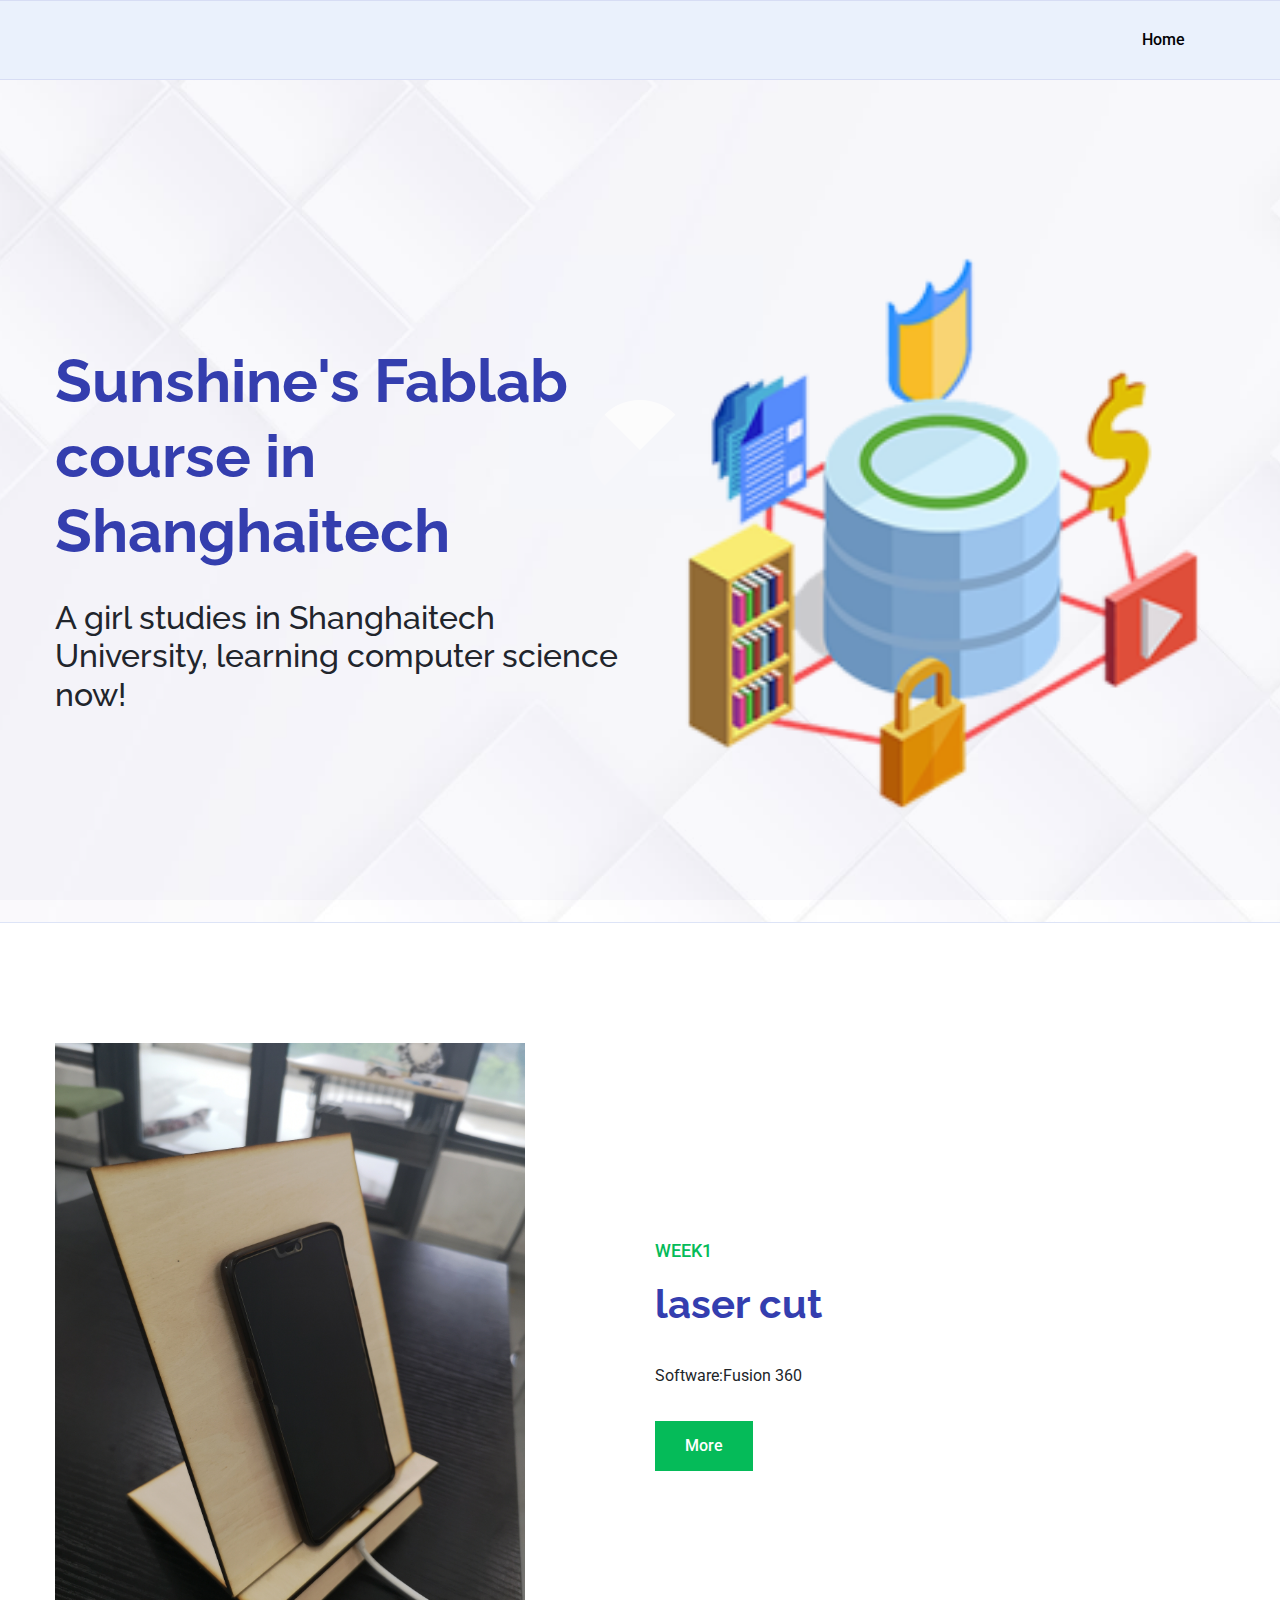
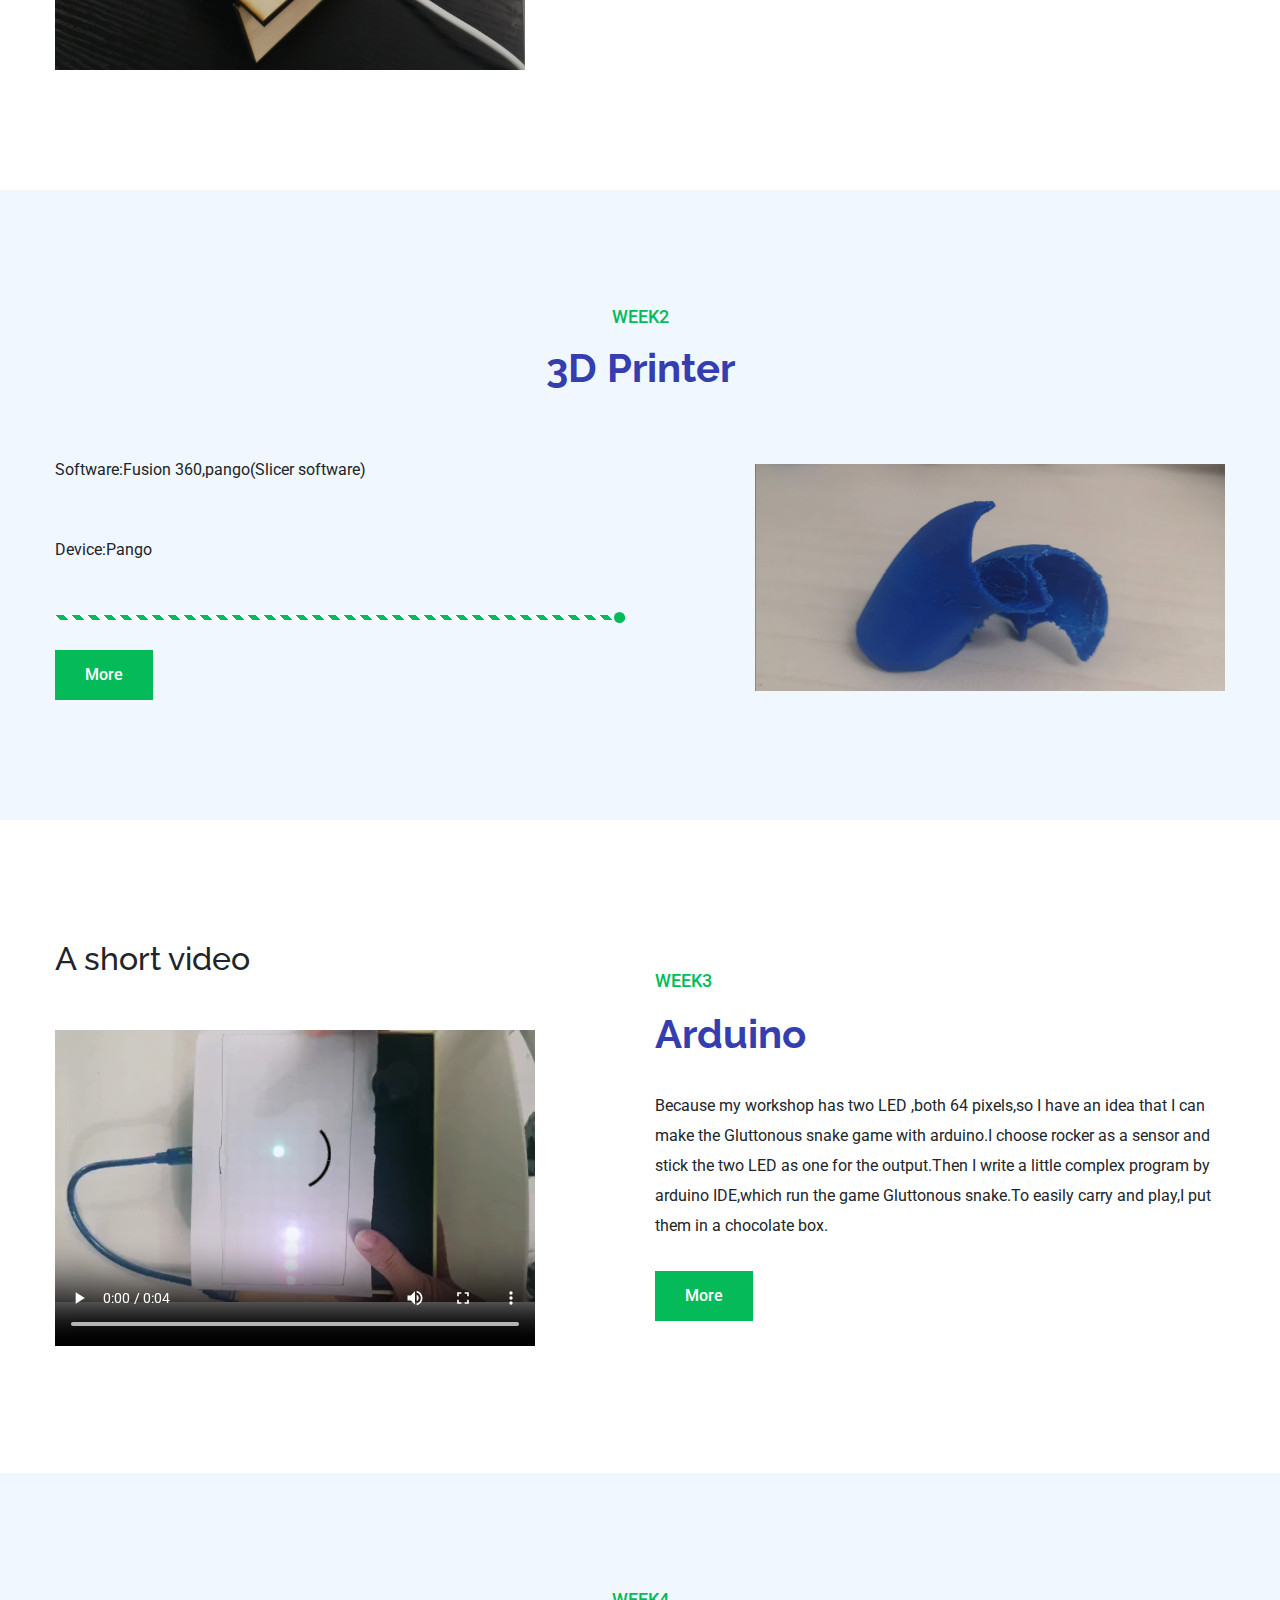
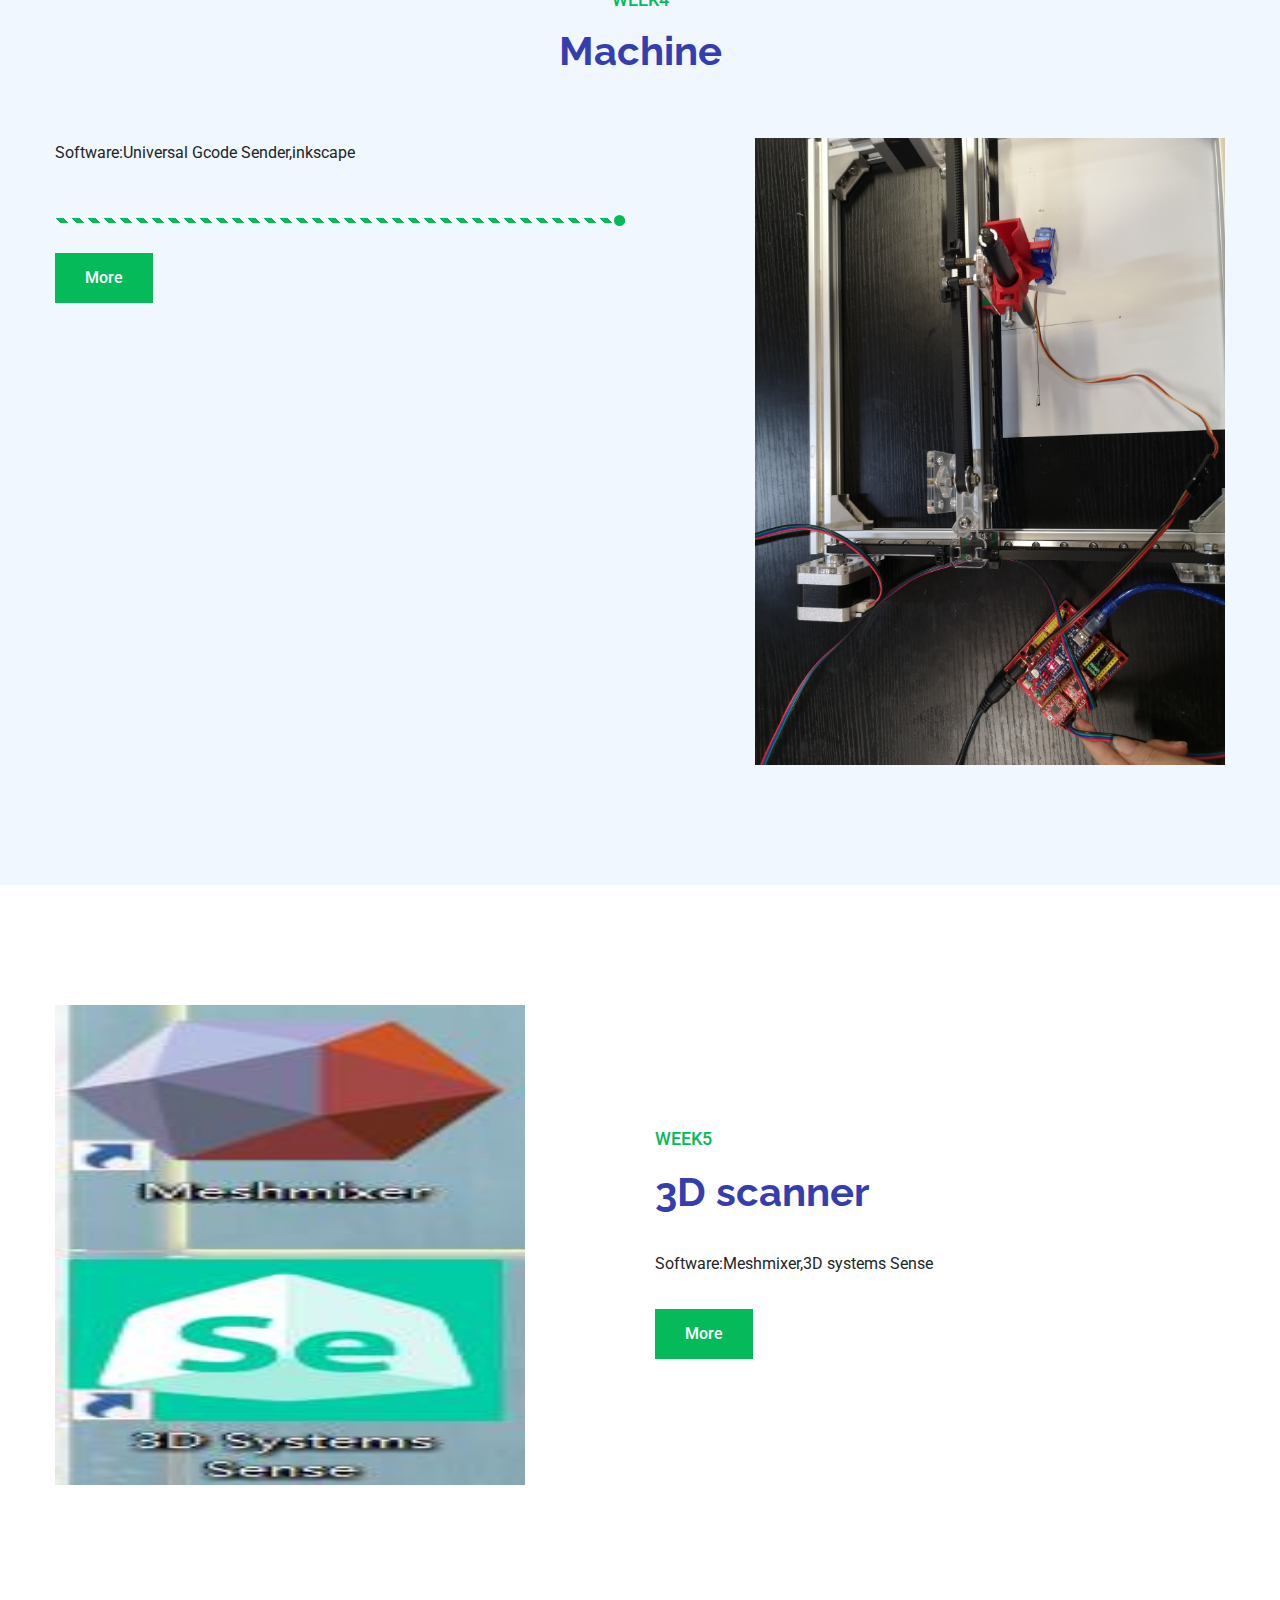
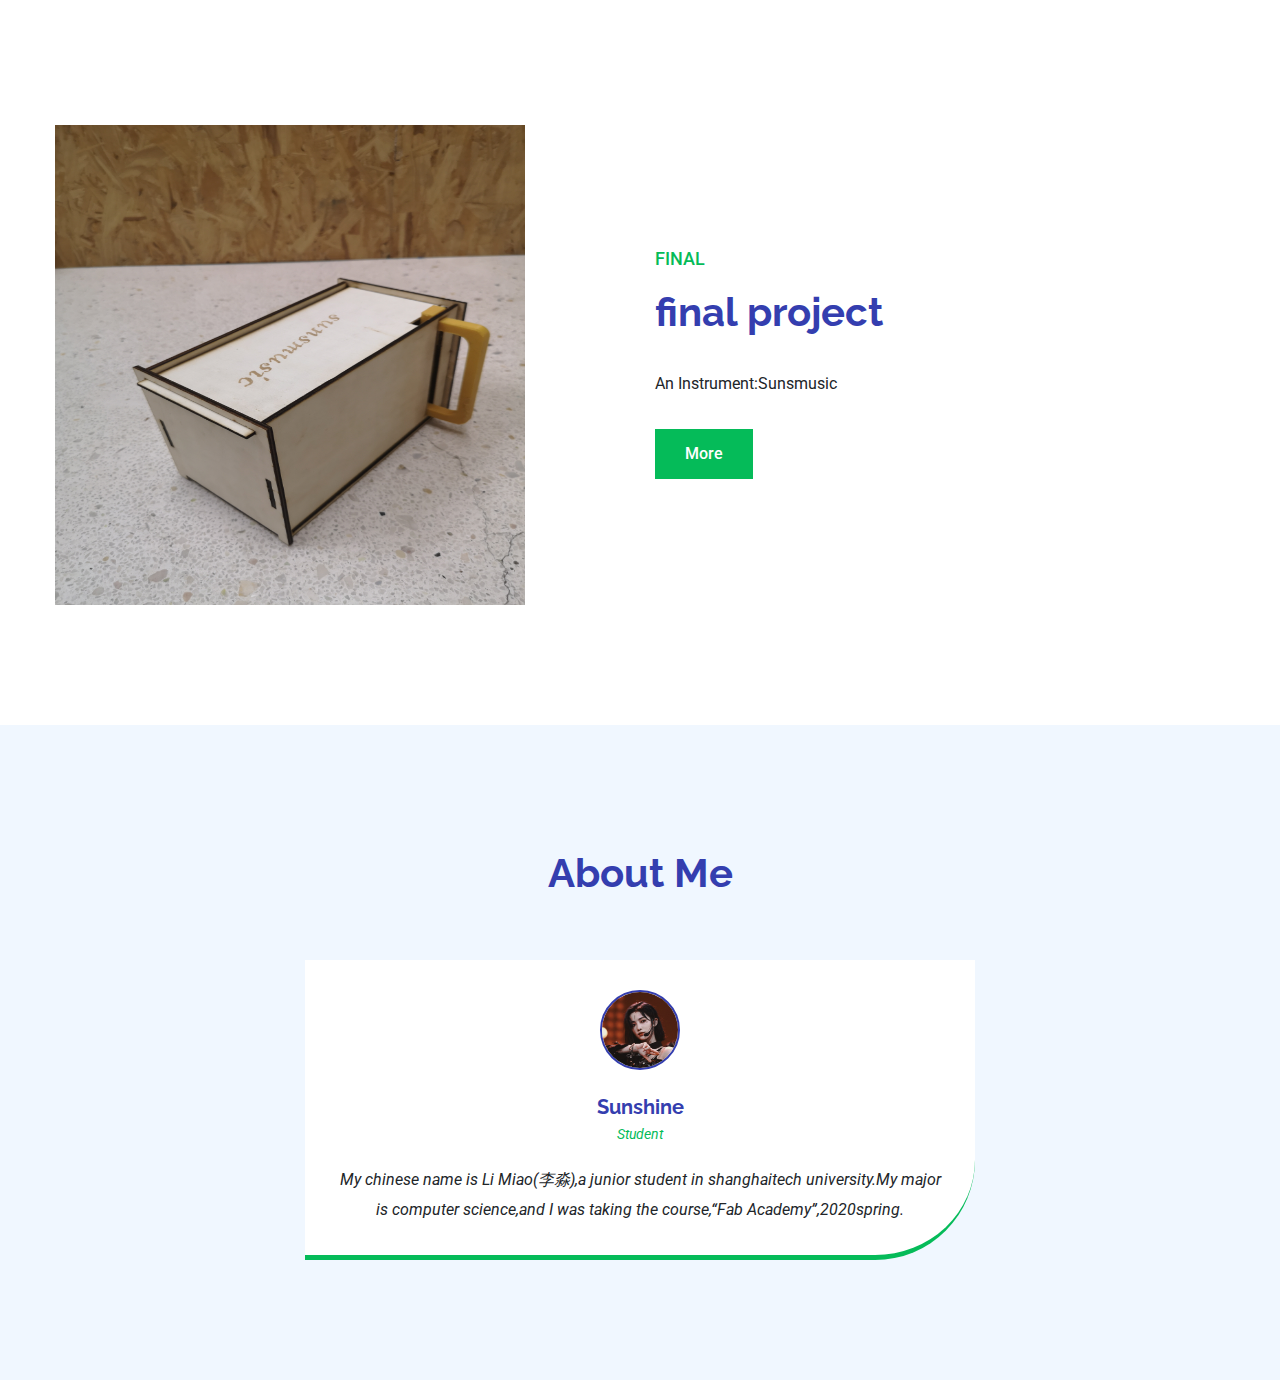
<file: doc/Website/index.html>
<!DOCTYPE html>
<html lang="en">
<head>
    <meta charset="UTF-8">
    <meta name="viewport" content="width=device-width, initial-scale=1.0">
    <meta http-equiv="X-UA-Compatible" content="ie=edge">
    <title>Personal Website</title>

    <!-- favicon -->
    <link rel="shortcut icon" href="ai.jpg" type="image/x-icon">
    <!-- fontawesome -->
    <link rel="stylesheet" href="assets/fontawesome/css/all.min.css">
    <!-- slick slider -->
    <link rel="stylesheet" href="assets/css/slick.css">
    <!-- bootstrap -->
    <link rel="stylesheet" href="assets/css/bootstrap.min.css">
    <!-- style for this template -->
    <link rel="stylesheet" href="assets/css/style.css">
    <!-- responsive style -->
    <link rel="stylesheet" href="assets/css/responsive.css">
</head>
<body>

    <!-- preloader begin-->
    <div class="preloader">
        <div class="loader">
            <hr><hr>
        </div>
    </div>
    <!-- preloader end -->

    <!-- scroll to top -->
    <div class="scroll-to-top">
    </div>
    <!-- scroll to top -->

    <!-- header begin -->
    <div class="header">
        <!-- <div class="top-header">
            <div class="container">
                <div class="row">
                    <div class="col-xl-9 col-lg-9">
                        <div class="top-left">
                            <ul>
                                <li><a href="#"><i class="fas fa-envelope"></i>example@info.com</a></li>
                                <li><a href="#"><i class="fas fa-phone"></i>+880 1234 567890</a></li>
                            </ul>
                        </div>
                    </div>
                    <div class="col-xl-3 col-lg-3">
                        <div class="top-right">
                            <a href="#"><i class="fab fa-facebook-f"></i></a>
                            <a href="#"><i class="fab fa-twitter"></i></a>
                            <a href="#"><i class="fab fa-instagram"></i></a>
                            <a href="#"><i class="fab fa-pinterest-p"></i></a>
                        </div>
                    </div>
                </div>
            </div>
        </div> -->
        <div class="bottom-header">
            <div class="container">
                <div class="row">
                    <div class="col-xl-3 col-lg-2 d-xl-flex d-lg-flex d-block align-items-center">
                        <div class="row">
                            <div class="col-xl-12 col-lg-12 col-7 d-xl-block d-lg-block d-flex align-items-center">
                                <!-- <div class="logo">
                                    <a href="#"><img src="assets/images/logo.png" alt="LOGO"></a>
                                </div> -->
                            </div>
                            <!-- <div class="d-xl-none d-lg-none d-block col-5">
                                <button class="navbar-toggler" type="button" data-toggle="collapse" data-target="#navbarSupportedContent" aria-controls="navbarSupportedContent" aria-expanded="false" aria-label="Toggle navigation">
                                    <i class="fas fa-bars"></i>
                                </button>
                            </div> -->
                        </div>
                    </div>
                    <div class="col-xl-9 col-lg-10">
                        <nav class="navbar navbar-expand-lg navbar-light">
                            <div class="collapse navbar-collapse" id="navbarSupportedContent">
                                <ul class="navbar-nav ml-auto">
                                    <li class="nav-item active">
                                        <a class="nav-link" href="#home">Home</a>
                                    </li>
                                    <!-- <li class="nav-item">
                                        <a class="nav-link" href="#about">about</a>
                                    </li>
                                    <li class="nav-item">
                                        <a class="nav-link" href="#service">service</a>
                                    </li>
                                    <li class="nav-item">
                                        <a class="nav-link" href="#offers">offers</a>
                                    </li>
                                    <li class="nav-item">
                                        <a class="nav-link" href="#project">project</a>
                                    </li>
                                    <li class="nav-item">
                                        <a class="nav-link" href="#contact">contact</a>
                                    </li> -->
                                </ul>
                                <!--a href="#" class="my-btn">get started</a-->
                            </div>
                        </nav>
                    </div>
                </div>
            </div>
        </div>
    </div>
    <!-- header end -->

    <!-- banner begin -->
    <div class="banner" id="home">
        <div class="container">
            <div class="row justify-content-between">
                <div class="col-xl-6 col-lg-6">
                    <div class="banner-txt">
                        <h1>Sunshine's Fablab course in Shanghaitech</h1>
                        <h2>A girl studies in Shanghaitech University, learning computer science now!</h2>
                        <!--a href="#" class="my-btn">about me</a-->
                    </div>
                </div>
                <div class="col-xl-6 col-lg-6 d-xl-flex d-lg-flex d-block align-items-center">
                    <div class="part-img">
                        <img src="assets/images/img-4.png" alt="banner image">
                    </div>
                </div>
            </div>
        </div>
    </div>
    <!-- banner end -->


    <div class="about" id="about">
        <div class="container">
            <div class="row justify-content-between">
                <div class="col-xl-5 col-lg-5 col-md-5">
                    
    
                    <div class="part-img">
                        <img src="assets/images/Obj15.jpg" alt="service">
                    </div>
                    <!--div class="part-img">
                        <img src="assets/images/4.jpg" alt="about">
                    </div>
                    <div class="part-img">
                        <img src="assets/images/3.jpg" alt="about">
                    </div-->
                </div>
                <div class="col-xl-6 col-lg-6 col-md-7 d-xl-flex d-lg-flex d-block align-items-center">
                    <div class="part-txt">
                        <div class="title">
                            <p>week1</p>
                            <h2>laser cut</h2>
                        </div>
                        <p>Software:Fusion 360</p>
                        <a href="laser cut.html" class="my-btn">more</a>
                    </div>
                </div>
            </div>
        </div>
    </div>
    <div class="service" id="service">
        <div class="container">
            <div class="heading">
                <p>week2</p>
                <h2>3D Printer</h2>
            </div>
            <div class="row justify-content-between">
                <div class="col-xl-6 col-lg-6">
                    <div class="part-txt">
                        <p>Software:Fusion 360,pango(Slicer software)</p>  
                        <p>Device:Pango</p>                
                        <div class="progress">
                            <div class="progress-bar progress-bar-striped progress-bar-animated" role="progressbar" aria-valuenow="100" aria-valuemin="0" aria-valuemax="100" style="width: 100%"></div>
                        </div>
                        <a href="3Dprinter.html" class="my-btn">more</a>
                    </div>
                </div>
                <div class="col-xl-5 col-lg-5 d-xl-flex d-lg-flex d-block align-items-center">
                  
                    <div class="part-img">
                        <img src="assets/images/1.jpg" alt="service">
                    </div>
                </div>
            </div>
        </div>
    </div>

    <!-- about begin -->
    <div class="about" id="about">
        <div class="container">
            <div class="row justify-content-between">
                <div class="col-xl-5 col-lg-5 col-md-5">
                    <h2>A short video</h2>
                    <video width="480" height="360" controls>
                        <source src="assets/images/7.mp4" type="video/mp4">
                    </video>
    
                    <!--div class="part-img">
                        <img src="assets/images/5.jpg" alt="about">
                    </div>
                    <div class="part-img">
                        <img src="assets/images/4.jpg" alt="about">
                    </div>
                    <div class="part-img">
                        <img src="assets/images/3.jpg" alt="about">
                    </div-->
                </div>
                <div class="col-xl-6 col-lg-6 col-md-7 d-xl-flex d-lg-flex d-block align-items-center">
                    <div class="part-txt">
                        <div class="title">
                            <p>week3</p>
                            <h2>Arduino</h2>
                        </div>
                        <p>Because my workshop has two LED ,both 64 pixels,so I have an idea that I can make the  Gluttonous snake game with arduino.I choose rocker as a sensor and stick the two LED as one for the output.Then I write a little complex program by arduino IDE,which run the game Gluttonous snake.To easily carry and play,I put them in a chocolate box.</p>
                     
                        <a href="arduino.html" class="my-btn">more</a>
                    </div>
                </div>
            </div>
        </div>
    </div>
    <!-- about end -->

    <!-- service begin -->
    <div class="service" id="service">
        <div class="container">
            <div class="heading">
                <p>week4</p>
                <h2>Machine</h2>
            </div>
            <div class="row justify-content-between">
                <div class="col-xl-6 col-lg-6">
                    <div class="part-txt">
                        <p>Software:Universal Gcode Sender,inkscape</p>                  
                        <div class="progress">
                            <div class="progress-bar progress-bar-striped progress-bar-animated" role="progressbar" aria-valuenow="100" aria-valuemin="0" aria-valuemax="100" style="width: 100%"></div>
                        </div>
                        <a href="machine.html" class="my-btn">more</a>
                    </div>
                </div>
                <div class="col-xl-5 col-lg-5 d-xl-flex d-lg-flex d-block align-items-center">
                   
                    <div class="part-img">
                        <img src="assets/images/Obj20.jpg" alt="service">
                    </div>
                </div>
            </div>
        </div>
    </div>
    <!-- service end -->
    <div class="about" id="about">
        <div class="container">
            <div class="row justify-content-between">
                <div class="col-xl-5 col-lg-5 col-md-5">
                    
    
                    <div class="part-img">
                        <img src="assets/images/7.jpg" alt="about"  height="480">
                    </div>
                    <!--div class="part-img">
                        <img src="assets/images/4.jpg" alt="about">
                    </div>
                    <div class="part-img">
                        <img src="assets/images/3.jpg" alt="about">
                    </div-->
                </div>
                <div class="col-xl-6 col-lg-6 col-md-7 d-xl-flex d-lg-flex d-block align-items-center">
                    <div class="part-txt">
                        <div class="title">
                            <p>week5</p>
                            <h2>3D scanner</h2>
                        </div>
                        <p>Software:Meshmixer,3D systems Sense</p>
                        <a href="3D scanner.html" class="my-btn">more</a>
                    </div>
                </div>
            </div>
        </div>
    </div>
    <div class="about" id="about">
        <div class="container">
            <div class="row justify-content-between">
                <div class="col-xl-5 col-lg-5 col-md-5">
                    
    
                    <div class="part-img">
                        <img src="assets/images/Obj21.jpg" alt="about"  height="480">
                    </div>
                    <!--div class="part-img">
                        <img src="assets/images/4.jpg" alt="about">
                    </div>
                    <div class="part-img">
                        <img src="assets/images/3.jpg" alt="about">
                    </div-->
                </div>
                <div class="col-xl-6 col-lg-6 col-md-7 d-xl-flex d-lg-flex d-block align-items-center">
                    <div class="part-txt">
                        <div class="title">
                            <p>final</p>
                            <h2>final project</h2>
                        </div>
                        <p>An Instrument:Sunsmusic</p>
                        <a href="final project.html" class="my-btn">more</a>
                    </div>
                </div>
            </div>
        </div>
    </div>
    <!-- how it's works begin -->
    <!-- <div class="how-its">
        <div class="container">
            <div class="heading">
                <p>how it's work</p>
                <h2>how does sutent Work</h2>
            </div>
            <div class="row">
                <div class="col-xl-4 col-lg-4 col-md-4">
                    <div class="part-box after">
                        <div class="part-img">
                            <img src="assets/images/img-1.png" alt="how it's">
                        </div>
                        <div class="part-txt">
                            <h3>data for all your people</h3>
                            <p>Lorem ipsum dolor sit amet consectetur, adipisicing elit. Fugiat autem sunt perspiciatis.</p>
                        </div>
                    </div>
                </div>
                <div class="col-xl-4 col-lg-4 col-md-4">
                    <div class="part-box after">
                        <div class="part-img">
                            <img src="assets/images/img-3.png" alt="how it's">
                        </div>

    <!-- testimonial begin -->
    <div class="testimonial" id="aboutme">
        <div class="container">
            <div class="heading">
                <!-- <p>testimonial</p> -->
                <h2>About Me</h2>
            </div>
            <div class="row justify-content-center">
                <div class="col-xl-7 col-lg-7">
                    <div class="txt">
                        <div class="comment">
                            <div class="part-img">
                                <img src="assets/images/6.jpg" alt="img-1">
                            </div>
                            <div class="part-txt">
                                <h3>Sunshine</h3>
                                <span>student</span>
                                <p>My chinese name is Li Miao(李淼),a junior student in shanghaitech university.My major is computer science,and I was taking the course,“Fab Academy”,2020spring.</p>
                            </div>
                        </div>
                    </div>
                </div>
            </div>
        </div>
    </div>
    <!-- testimonial end -->

    <!-- jquery -->
    <script src="assets/js/jquery-3.4.1.min.js"></script>
    <!-- sclick slider -->
    <script src="assets/js/slick.min.js"></script>
    <!-- bootstrap -->
    <script src="assets/js/bootstrap.min.js"></script>
    <!-- custom javascript -->
    <script src="assets/js/main.js"></script>
</body>
</html>
</file>
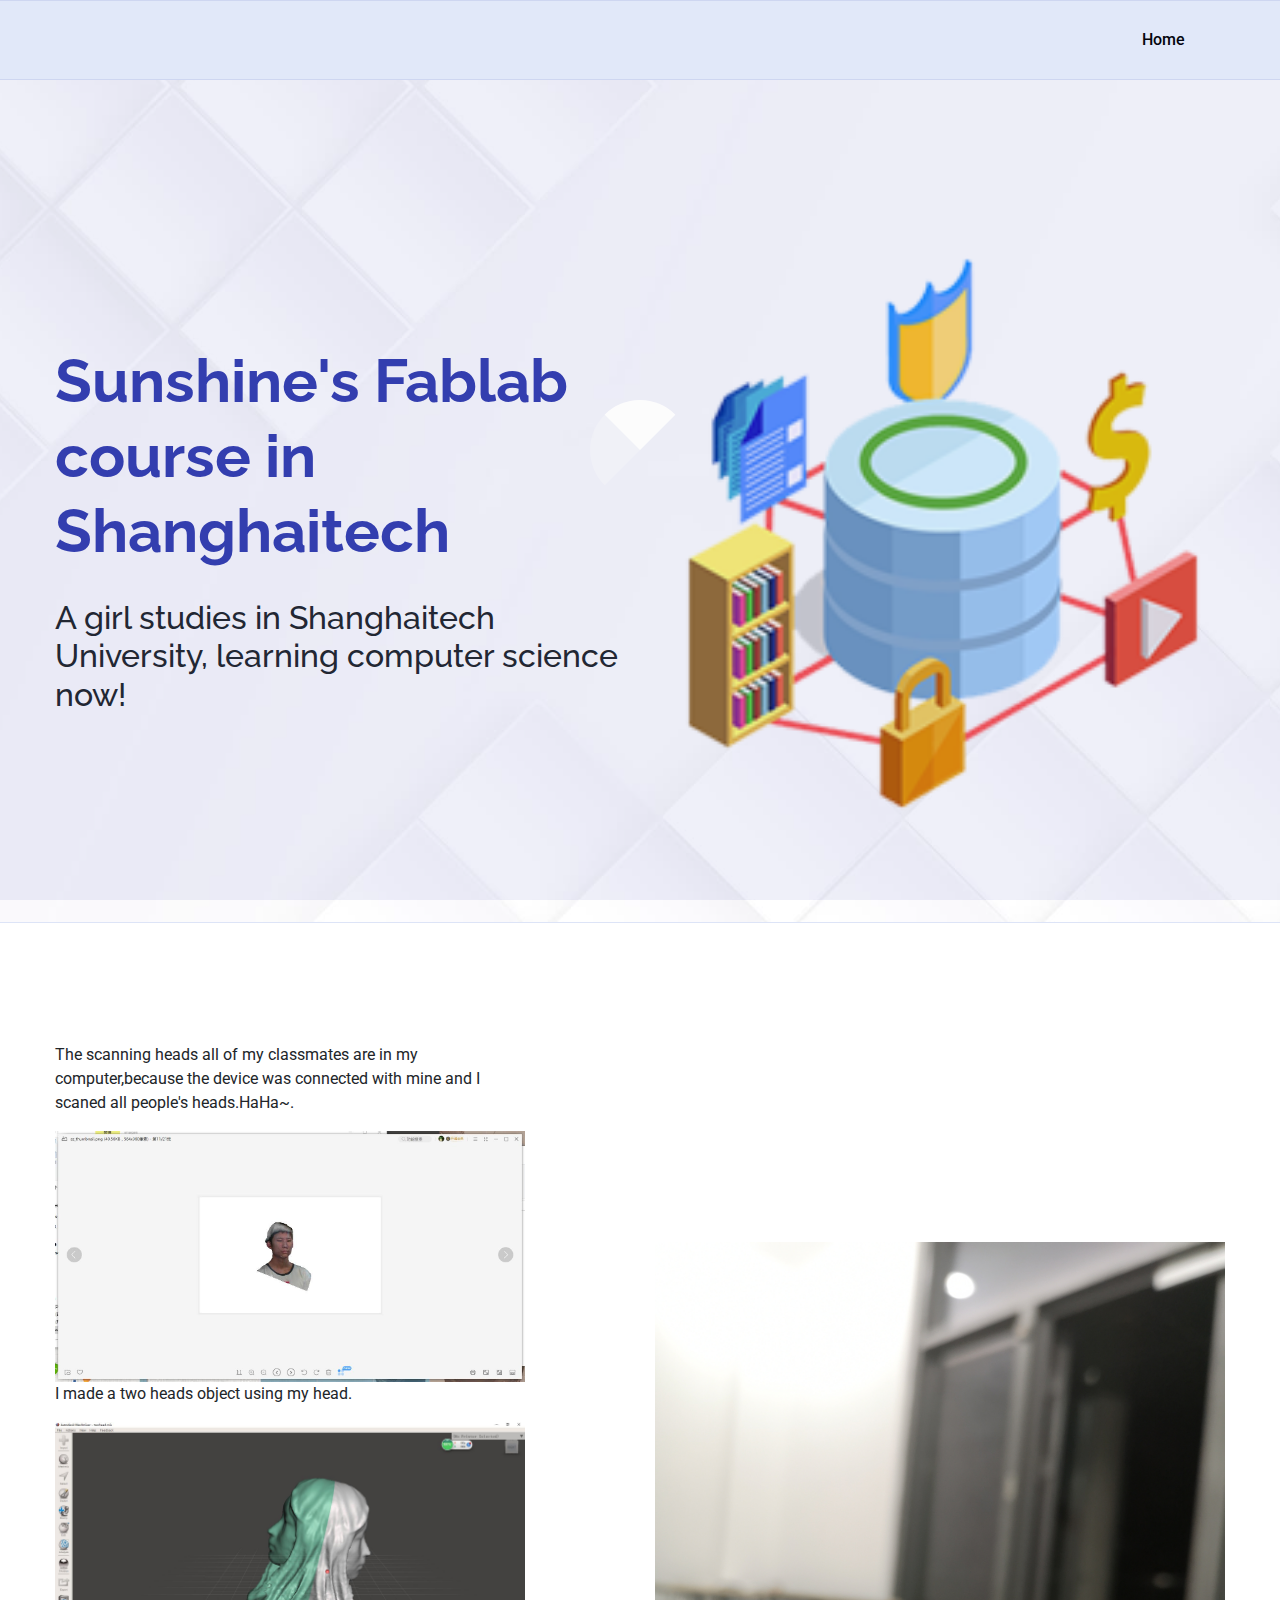
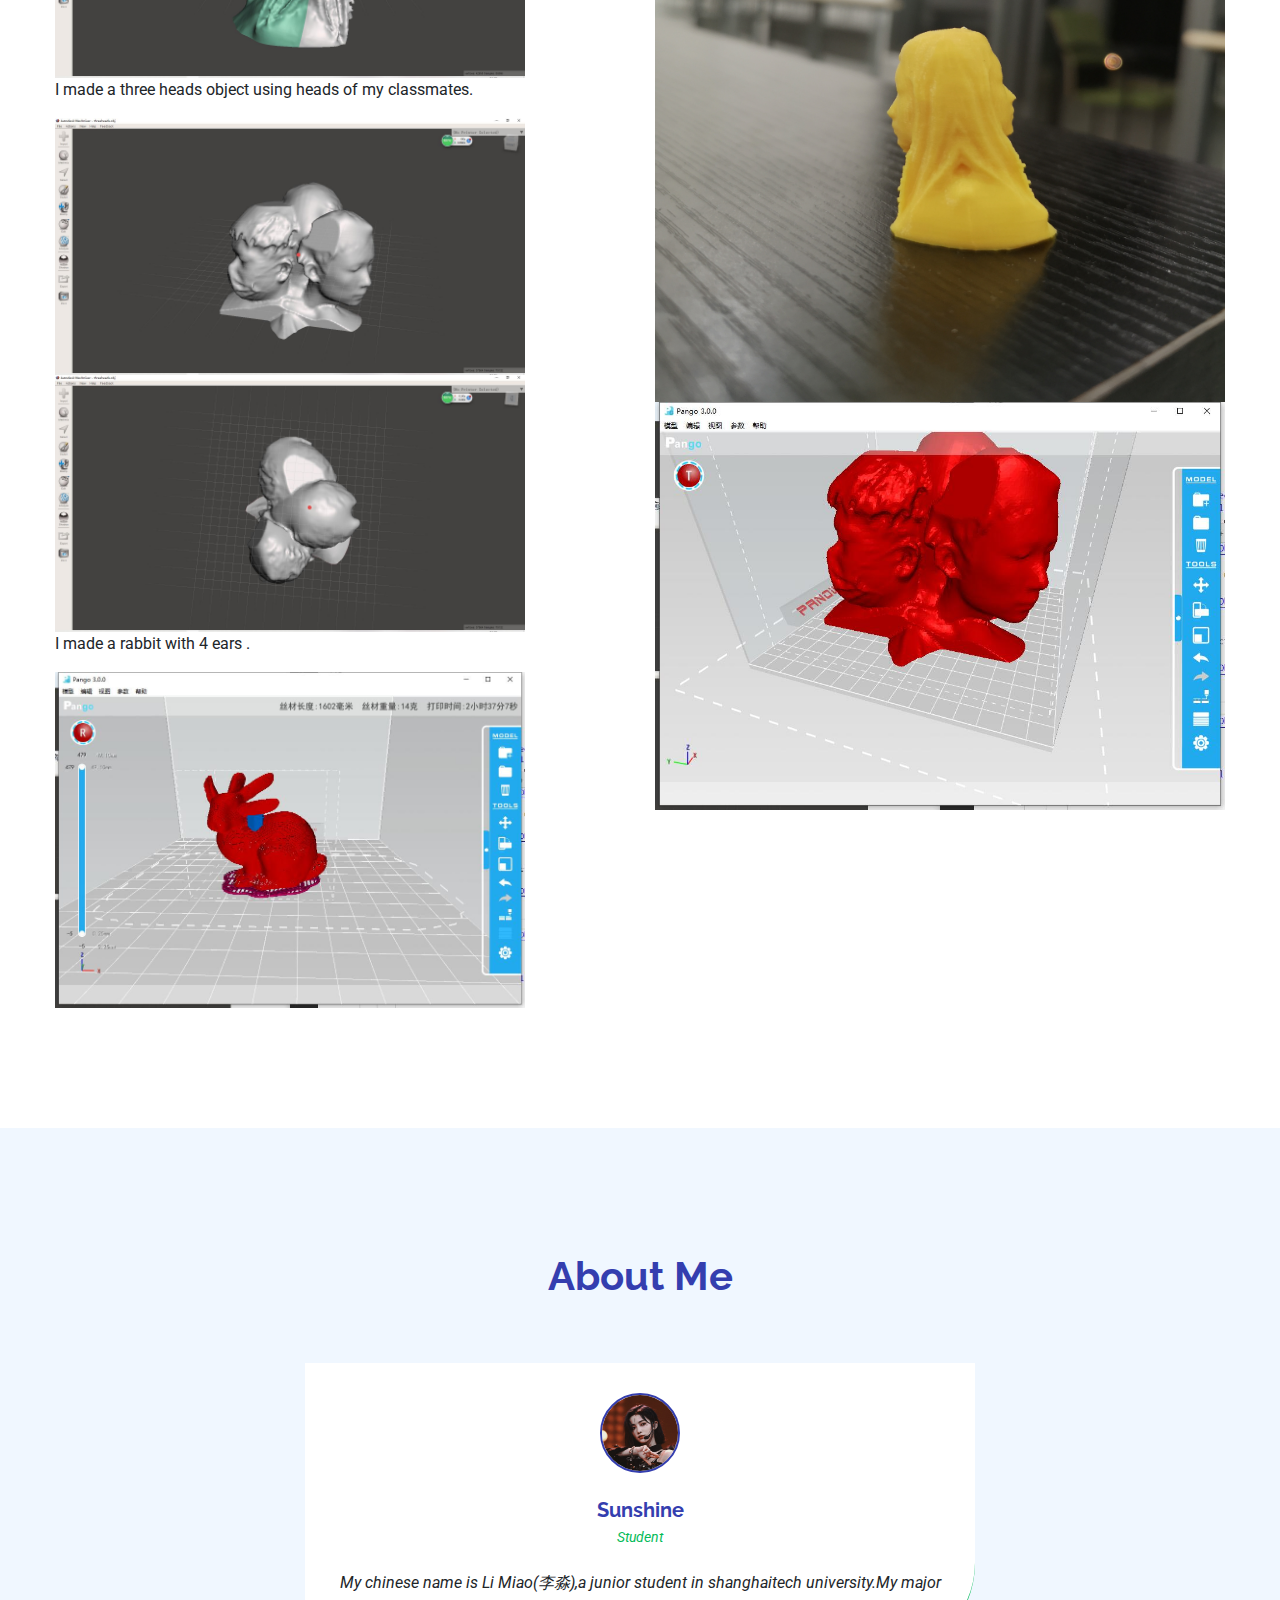
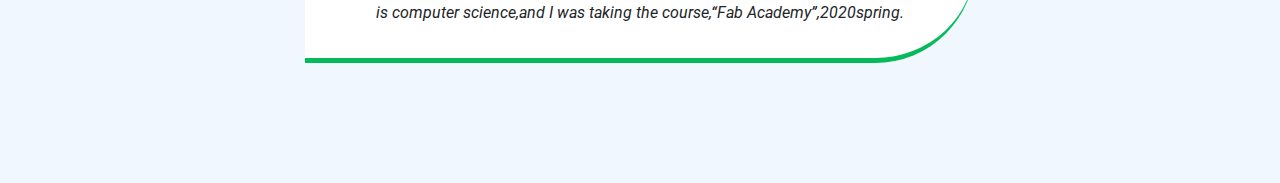
<file: doc/Website/3D scanner.html>
<!DOCTYPE html>
<html lang="en">
<head>
    <meta charset="UTF-8">
    <meta name="viewport" content="width=device-width, initial-scale=1.0">
    <meta http-equiv="X-UA-Compatible" content="ie=edge">
    <title>Personal Website</title>

    <!-- favicon -->
    <link rel="shortcut icon" href="ai.jpg" type="image/x-icon">
    <!-- fontawesome -->
    <link rel="stylesheet" href="assets/fontawesome/css/all.min.css">
    <!-- slick slider -->
    <link rel="stylesheet" href="assets/css/slick.css">
    <!-- bootstrap -->
    <link rel="stylesheet" href="assets/css/bootstrap.min.css">
    <!-- style for this template -->
    <link rel="stylesheet" href="assets/css/style.css">
    <!-- responsive style -->
    <link rel="stylesheet" href="assets/css/responsive.css">
</head>
<body>

    <!-- preloader begin-->
    <div class="preloader">
        <div class="loader">
            <hr><hr>
        </div>
    </div>
    <!-- preloader end -->

    <!-- scroll to top -->
    <div class="scroll-to-top">
    </div>
    <!-- scroll to top -->

    <!-- header begin -->
    <div class="header">
        <!-- <div class="top-header">
            <div class="container">
                <div class="row">
                    <div class="col-xl-9 col-lg-9">
                        <div class="top-left">
                            <ul>
                                <li><a href="#"><i class="fas fa-envelope"></i>example@info.com</a></li>
                                <li><a href="#"><i class="fas fa-phone"></i>+880 1234 567890</a></li>
                            </ul>
                        </div>
                    </div>
                    <div class="col-xl-3 col-lg-3">
                        <div class="top-right">
                            <a href="#"><i class="fab fa-facebook-f"></i></a>
                            <a href="#"><i class="fab fa-twitter"></i></a>
                            <a href="#"><i class="fab fa-instagram"></i></a>
                            <a href="#"><i class="fab fa-pinterest-p"></i></a>
                        </div>
                    </div>
                </div>
            </div>
        </div> -->
        <div class="bottom-header">
            <div class="container">
                <div class="row">
                    <div class="col-xl-3 col-lg-2 d-xl-flex d-lg-flex d-block align-items-center">
                        <div class="row">
                            <div class="col-xl-12 col-lg-12 col-7 d-xl-block d-lg-block d-flex align-items-center">
                                <!-- <div class="logo">
                                    <a href="#"><img src="assets/images/logo.png" alt="LOGO"></a>
                                </div> -->
                            </div>
                            <!-- <div class="d-xl-none d-lg-none d-block col-5">
                                <button class="navbar-toggler" type="button" data-toggle="collapse" data-target="#navbarSupportedContent" aria-controls="navbarSupportedContent" aria-expanded="false" aria-label="Toggle navigation">
                                    <i class="fas fa-bars"></i>
                                </button>
                            </div> -->
                        </div>
                    </div>
                    <div class="col-xl-9 col-lg-10">
                        <nav class="navbar navbar-expand-lg navbar-light">
                            <div class="collapse navbar-collapse" id="navbarSupportedContent">
                                <ul class="navbar-nav ml-auto">
                                    <li class="nav-item active">
                                        <a class="nav-link" href="index.html">Home</a>
                                    </li>
                                    <!-- <li class="nav-item">
                                        <a class="nav-link" href="#about">about</a>
                                    </li>
                                    <li class="nav-item">
                                        <a class="nav-link" href="#service">service</a>
                                    </li>
                                    <li class="nav-item">
                                        <a class="nav-link" href="#offers">offers</a>
                                    </li>
                                    <li class="nav-item">
                                        <a class="nav-link" href="#project">project</a>
                                    </li>
                                    <li class="nav-item">
                                        <a class="nav-link" href="#contact">contact</a>
                                    </li> -->
                                </ul>
                                <!--a href="#" class="my-btn">get started</a-->
                            </div>
                        </nav>
                    </div>
                </div>
            </div>
        </div>
    </div>
    <!-- header end -->

    <!-- banner begin -->
    <div class="banner" id="home">
        <div class="container">
            <div class="row justify-content-between">
                <div class="col-xl-6 col-lg-6">
                    <div class="banner-txt">
                        <h1>Sunshine's Fablab course in Shanghaitech</h1>
                        <h2>A girl studies in Shanghaitech University, learning computer science now!</h2>
                        <!--a href="#" class="my-btn">about me</a-->
                    </div>
                </div>
                <div class="col-xl-6 col-lg-6 d-xl-flex d-lg-flex d-block align-items-center">
                    <div class="part-img">
                        <img src="assets/images/img-4.png" alt="banner image">
                    </div>
                </div>
            </div>
        </div>
    </div>
    <!-- banner end -->

    
        <!-- about begin -->
        <div class="about" id="about">
            <div class="container">
                <div class="row justify-content-between">
                    <div class="col-xl-5 col-lg-5 col-md-5">
                        <p>The scanning heads all of my classmates are in my computer,because the device was connected with mine and I scaned all people's heads.HaHa~.</p>
                        <div class="part-img">
                            <img src="assets/images/Obj7.jpg" alt="service">
                        </div>
                        <p>I made a two heads object using my head.</p>
                        <div class="part-img">
                            <img src="assets/images/Obj8.jpg" alt="service">
                        </div>
                    
                        <p>I made a three heads object using heads of my classmates.</p>                
                        <div class="part-img">
                            <img src="assets/images/Obj9.jpg" alt="service">
                        </div>
            
                       <div class="part-img">
                            <img src="assets/images/Obj10.jpg" alt="service">
                        </div>
                        <p>I made a rabbit with 4 ears .</p>  
                        <div class="part-img">
                            <img src="assets/images/Obj11.jpg" alt="service">
                        </div>
                    </div>
                    <div class="col-xl-6 col-lg-6 col-md-7 d-xl-flex d-lg-flex d-block align-items-center">
                        <div class="part-txt">
                          
                            <div class="part-img">
                                <img src="assets/images/Obj3.jpg" alt="service">
                            </div>
                            <div class="part-img">
                                <img src="assets/images/Obj12.jpg" alt="service">
                            </div>
                            
                        </div>
                    </div>
                </div>
            </div>
        </div>
    <!-- service end -->

    <!-- how it's works begin -->
    <!-- <div class="how-its">
        <div class="container">
            <div class="heading">
                <p>how it's work</p>
                <h2>how does sutent Work</h2>
            </div>
            <div class="row">
                <div class="col-xl-4 col-lg-4 col-md-4">
                    <div class="part-box after">
                        <div class="part-img">
                            <img src="assets/images/img-1.png" alt="how it's">
                        </div>
                        <div class="part-txt">
                            <h3>data for all your people</h3>
                            <p>Lorem ipsum dolor sit amet consectetur, adipisicing elit. Fugiat autem sunt perspiciatis.</p>
                        </div>
                    </div>
                </div>
                <div class="col-xl-4 col-lg-4 col-md-4">
                    <div class="part-box after">
                        <div class="part-img">
                            <img src="assets/images/img-3.png" alt="how it's">
                        </div>
                        <div class="part-txt">
                            <h3>a new breed of all</h3>
                            <p>Lorem ipsum dolor sit amet consectetur, adipisicing elit. Fugiat autem sunt perspiciatis.</p>
                        </div>
                    </div>
                </div>
                <div class="col-xl-4 col-lg-4 col-md-4">
                    <div class="part-box">
                        <div class="part-img">
                            <img src="assets/images/img-2.png" alt="how it's">
                        </div>
                        <div class="part-txt">
                            <h3>analytics bussiness</h3>
                            <p>Lorem ipsum dolor sit amet consectetur, adipisicing elit. Fugiat autem sunt perspiciatis.</p>
                        </div>
                    </div>
                </div>
            </div>
        </div>
    </div> -->
    <!-- how it's works end -->

    <!-- what we offer begin -->
    <!-- <div class="offers" id="offers">
        <div class="container">
            <div class="heading">
                <p>offers</p>
                <h2>what we offer</h2>
            </div>
            <ul class="nav nav-tabs" id="myTab" role="tablist">
                <li class="nav-item">
                    <a class="nav-link active" id="analyst-tab" data-toggle="tab" href="#analyst" role="tab" aria-controls="analyst" aria-selected="true">
                        <img src="assets/images/img-2.png" alt="img1">
                        data analysts
                    </a>
                </li>
                <li class="nav-item">
                    <a class="nav-link" id="optimization-tab" data-toggle="tab" href="#optimization" role="tab" aria-controls="optimization" aria-selected="false">
                        <img src="assets/images/img-5.png" alt="img2">
                        optimization
                    </a>
                </li>
                <li class="nav-item">
                    <a class="nav-link" id="security-tab" data-toggle="tab" href="#security" role="tab" aria-controls="security" aria-selected="false">
                        <img src="assets/images/img-4.png" alt="img3">
                        security
                    </a>
                </li>
                <li class="nav-item">
                    <a class="nav-link" id="healthcare-tab" data-toggle="tab" href="#healthcare" role="tab" aria-controls="healthcare" aria-selected="false">
                        <img src="assets/images/img-6.png" alt="img4">
                        healthcare
                    </a>
                </li>
            </ul>
            <div class="tab-content" id="myTabContent">
                <div class="tab-pane fade show active" id="analyst" role="tabpanel" aria-labelledby="analyst-tab">
                    <div class="row justify-content-between">
                        <div class="col-xl-6 col-lg-6 col-md-5">
                            <div class="part-img">
                                <img src="assets/images/tab-1.png" alt="image-1">
                            </div>
                        </div>
                        <div class="col-xl-6 col-lg-6 col-md-7">
                            <div class="part-txt">
                                <h3>We Are Machine Learning Based Startup Agencies</h3>
                                <p>Lorem ipsum dolor sit amet consectetur adipisicing elit. Eum, possimus officiis amet eveniet commodi reiciendis dolores? Vero exercitationem repellendus.</p>
                                <ul>
                                    <li><i class="fas fa-external-link-alt"></i>Advance Advisory Team</li>
                                    <li><i class="fas fa-external-link-alt"></i>Professional Consulting Services</li>
                                    <li><i class="fas fa-external-link-alt"></i>24/7 Support Help Center</li>
                                    <li><i class="fas fa-external-link-alt"></i>Customer Service & Operations</li>
                                </ul>
                            </div>
                        </div>
                    </div>
                </div>
                <div class="tab-pane fade" id="optimization" role="tabpanel" aria-labelledby="optimization-tab">
                    <div class="row justify-content-between">
                        <div class="col-xl-6 col-lg-6 col-md-5">
                            <div class="part-img">
                                <img src="assets/images/tab-2.png" alt="image-1">
                            </div>
                        </div>
                        <div class="col-xl-6 col-lg-6 col-md-7">
                            <div class="part-txt">
                                <h3>We Are Machine Learning Based Startup Agencies</h3>
                                <p>Lorem ipsum dolor sit amet consectetur adipisicing elit. Eum, possimus officiis amet eveniet commodi reiciendis dolores? Vero exercitationem repellendus.</p>
                                <ul>
                                    <li><i class="fas fa-external-link-alt"></i>Advance Advisory Team</li>
                                    <li><i class="fas fa-external-link-alt"></i>Professional Consulting Services</li>
                                    <li><i class="fas fa-external-link-alt"></i>24/7 Support Help Center</li>
                                    <li><i class="fas fa-external-link-alt"></i>Customer Service & Operations</li>
                                </ul>
                            </div>
                        </div>
                    </div>
                </div>
                <div class="tab-pane fade" id="security" role="tabpanel" aria-labelledby="security-tab">
                    <div class="row justify-content-between">
                        <div class="col-xl-6 col-lg-6 col-md-5">
                            <div class="part-img">
                                <img src="assets/images/tab-1.png" alt="image-1">
                            </div>
                        </div>
                        <div class="col-xl-6 col-lg-6 col-md-7">
                            <div class="part-txt">
                                <h3>We Are Machine Learning Based Startup Agencies</h3>
                                <p>Lorem ipsum dolor sit amet consectetur adipisicing elit. Eum, possimus officiis amet eveniet commodi reiciendis dolores? Vero exercitationem repellendus.</p>
                                <ul>
                                    <li><i class="fas fa-external-link-alt"></i>Advance Advisory Team</li>
                                    <li><i class="fas fa-external-link-alt"></i>Professional Consulting Services</li>
                                    <li><i class="fas fa-external-link-alt"></i>24/7 Support Help Center</li>
                                    <li><i class="fas fa-external-link-alt"></i>Customer Service & Operations</li>
                                </ul>
                            </div>
                        </div>
                    </div>
                </div>
                <div class="tab-pane fade" id="healthcare" role="tabpanel" aria-labelledby="healthcare-tab">
                    <div class="row justify-content-between">
                        <div class="col-xl-6 col-lg-6 col-md-5">
                            <div class="part-img">
                                <img src="assets/images/tab-2.png" alt="image-1">
                            </div>
                        </div>
                        <div class="col-xl-6 col-lg-6 col-md-7">
                            <div class="part-txt">
                                <h3>We Are Machine Learning Based Startup Agencies</h3>
                                <p>Lorem ipsum dolor sit amet consectetur adipisicing elit. Eum, possimus officiis amet eveniet commodi reiciendis dolores? Vero exercitationem repellendus.</p>
                                <ul>
                                    <li><i class="fas fa-external-link-alt"></i>Advance Advisory Team</li>
                                    <li><i class="fas fa-external-link-alt"></i>Professional Consulting Services</li>
                                    <li><i class="fas fa-external-link-alt"></i>24/7 Support Help Center</li>
                                    <li><i class="fas fa-external-link-alt"></i>Customer Service & Operations</li>
                                </ul>
                            </div>
                        </div>
                    </div>
                </div>
            </div>
        </div>
    </div> -->
    <!-- what we offer end -->

    <!-- portfolio begin -->
    <!-- <div class="portfolio" id="project">
        <div class="container">
            <div class="heading">
                <p>portfolio</p>
                <h2>Our successful works</h2>
            </div>
            <div class="row">
                <div class="col-xl-4 col-lg-4 col-sm-6">
                    <div class="item">
                        <div class="part-img">
                            <img src="assets/images/project-1.jpg" alt="image-1">
                        </div>
                        <div class="part-txt">
                            <h3>Data is the new science. big data holds the answers.</h3>
                            <p>data analysis</p>
                            <a href="#" class="my-btn"><i class="far fa-eye"></i></a>
                        </div>
                    </div>
                </div>
                <div class="col-xl-4 col-lg-4 col-sm-6">
                    <div class="item">
                        <div class="part-img">
                            <img src="assets/images/project-2.jpg" alt="image-1">
                        </div>
                        <div class="part-txt">
                            <h3>Data is the new science. big data holds the answers.</h3>
                            <p>photography</p>
                            <a href="#" class="my-btn"><i class="far fa-eye"></i></a>
                        </div>
                    </div>
                </div>
                <div class="col-xl-4 col-lg-4 col-sm-6">
                    <div class="item">
                        <div class="part-img">
                            <img src="assets/images/project-3.jpg" alt="image-1">
                        </div>
                        <div class="part-txt">
                            <h3>Data is the new science. big data holds the answers.</h3>
                            <p>data analysis</p>
                            <a href="#" class="my-btn"><i class="far fa-eye"></i></a>
                        </div>
                    </div>
                </div>
            </div>
            <div class="part-btn">
                <a href="#" class="my-btn">see all projects</a> 
            </div>
        </div>
    </div> -->
    <!-- portfolio end -->

    <!-- testimonial begin -->
    <div class="testimonial" id="aboutme">
        <div class="container">
            <div class="heading">
                <!-- <p>testimonial</p> -->
                <h2>About Me</h2>
            </div>
            <div class="row justify-content-center">
                <div class="col-xl-7 col-lg-7">
                    <div class="txt">
                        <div class="comment">
                            <div class="part-img">
                                <img src="assets/images/6.jpg" alt="img-1">
                            </div>
                            <div class="part-txt">
                                <h3>Sunshine</h3>
                                <span>student</span>
                                <p>My chinese name is Li Miao(李淼),a junior student in shanghaitech university.My major is computer science,and I was taking the course,“Fab Academy”,2020spring.</p>
                            </div>
                        </div>
                    </div>
                </div>
            </div>
        </div>
    </div>
    <!-- testimonial end -->

    <!-- awards begin -->
    <!-- <div class="awards">
        <div class="container">
            <div class="heading">
                <p>awards</p>
                <h2>Our Achievements</h2>
            </div>
            <div class="award">
                <div class="row">
                    <div class="col-xl-3 col-lg-3">
                        <div class="part-img">
                            <img src="assets/images/01.png" alt="img-1">
                            <h3>Best partner of the<br>year (20xx)</h3>
                        </div>
                    </div>
                    <div class="col-xl-3 col-lg-3">
                        <div class="part-img">
                            <img src="assets/images/02.png" alt="img-2">
                            <h3>Best partner of the<br>year (20xx)</h3>
                        </div>
                    </div>
                    <div class="col-xl-3 col-lg-3">
                        <div class="part-img">
                            <img src="assets/images/03.png" alt="img-3">
                            <h3>Best partner of the<br>year (20xx)</h3>
                        </div>
                    </div>
                    <div class="col-xl-3 col-lg-3">
                        <div class="part-img">
                            <img src="assets/images/04.png" alt="img-4">
                            <h3>Best partner of the<br>year (20xx)</h3>
                        </div>
                    </div>
                </div>
            </div>
        </div>
    </div> -->
    <!-- awards end -->

    <!-- team begin -->
    <!-- <div class="team" id="team">
        <div class="container">
            <div class="heading">
                <p>our team</p>
                <h2>meet our dedicated team</h2>
            </div>
            <div class="row justify-content-around">
                <div class="col-xl-3 col-lg-3 col-md-5 col-sm-6">
                    <div class="member">
                        <div class="part-img">
                            <img src="assets/images/team-1.jpg" alt="img-1">
                        </div>
                        <div class="part-txt">
                            <p>ceo</p>
                            <h3>shaikh darda</h3>
                        </div>
                        <div class="social">
                            <a href="#"><i class="fab fa-facebook-f"></i></a>
                            <a href="#"><i class="fab fa-twitter"></i></a>
                            <a href="#"><i class="fab fa-instagram"></i></a>
                            <a href="#"><i class="fab fa-pinterest-p"></i></a>
                        </div>
                    </div>
                </div>
                <div class="col-xl-3 col-lg-3 col-md-5 col-sm-6">
                    <div class="member">
                        <div class="part-img">
                            <img src="assets/images/team-2.jpg" alt="img-1">
                        </div>
                        <div class="part-txt">
                            <p>founder</p>
                            <h3>darda shaikh</h3>
                        </div>
                        <div class="social">
                            <a href="#"><i class="fab fa-facebook-f"></i></a>
                            <a href="#"><i class="fab fa-twitter"></i></a>
                            <a href="#"><i class="fab fa-instagram"></i></a>
                            <a href="#"><i class="fab fa-pinterest-p"></i></a>
                        </div>
                    </div>
                </div>
                <div class="col-xl-3 col-lg-3 col-md-5 col-sm-6">
                    <div class="member">
                        <div class="part-img">
                            <img src="assets/images/team-1.jpg" alt="img-1">
                        </div>
                        <div class="part-txt">
                            <p>developer</p>
                            <h3>shaikh darda</h3>
                        </div>
                        <div class="social">
                            <a href="#"><i class="fab fa-facebook-f"></i></a>
                            <a href="#"><i class="fab fa-twitter"></i></a>
                            <a href="#"><i class="fab fa-instagram"></i></a>
                            <a href="#"><i class="fab fa-pinterest-p"></i></a>
                        </div>
                    </div>
                </div>
                <div class="col-xl-3 col-lg-3 col-md-5 col-sm-6">
                    <div class="member">
                        <div class="part-img">
                            <img src="assets/images/team-2.jpg" alt="img-1">
                        </div>
                        <div class="part-txt">
                            <p>designer</p>
                            <h3>darda shaikh</h3>
                        </div>
                        <div class="social">
                            <a href="#"><i class="fab fa-facebook-f"></i></a>
                            <a href="#"><i class="fab fa-twitter"></i></a>
                            <a href="#"><i class="fab fa-instagram"></i></a>
                            <a href="#"><i class="fab fa-pinterest-p"></i></a>
                        </div>
                    </div>
                </div>
            </div>
        </div>
    </div> -->
    <!-- team end -->

    <!-- blog begin -->
    <!-- <div class="blog" id="blog">
        <div class="container">
            <div class="heading">
                <p>blog</p>
                <h2>our latest blog</h2>
            </div>
            <div class="row">
                <div class="col-xl-4 col-lg-4 col-md-6">
                    <div class="blog-d">
                        <div class="part-img">
                            <img src="assets/images/blog-1.jpg" alt="img-1">
                        </div>
                        <div class="part-txt">
                            <p class="admin"><i class="fas fa-user-edit"></i> tamim ubaida</p>
                            <h3>Data is the new science. big data holds the answers.</h3>
                            <p>Lorem, ipsum dolor sit amet consectetur adipisicing elit. Iure nihil nulla temporibus ab maxime expedita impedit, praesentium, sed esse odit est perferendis consectetur.</p>
                            <a href="#">read more</a>
                        </div>
                    </div>
                </div>
                <div class="col-xl-4 col-lg-4 col-md-6">
                    <div class="blog-d">
                        <div class="part-img">
                            <img src="assets/images/blog-2.jpg" alt="img-2">
                        </div>
                        <div class="part-txt">
                            <p class="admin"><i class="fas fa-user-edit"></i> shaikh darda</p>
                            <h3>Data is the new science. big data holds the answers.</h3>
                            <p>Lorem, ipsum dolor sit amet consectetur adipisicing elit. Iure nihil nulla temporibus ab maxime expedita impedit, praesentium, sed esse odit est perferendis consectetur.</p>
                            <a href="#">read more</a>
                        </div>
                    </div>
                </div>
                <div class="col-xl-4 col-lg-4 col-md-6">
                    <div class="blog-d">
                        <div class="part-img">
                            <img src="assets/images/blog-1.jpg" alt="img-1">
                        </div>
                        <div class="part-txt">
                            <p class="admin"><i class="fas fa-user-edit"></i> tamim ubaida</p>
                            <h3>Data is the new science. big data holds the answers.</h3>
                            <p>Lorem, ipsum dolor sit amet consectetur adipisicing elit. Iure nihil nulla temporibus ab maxime expedita impedit, praesentium, sed esse odit est perferendis consectetur.</p>
                            <a href="#">read more</a>
                        </div>
                    </div>
                </div>
            </div>
        </div>
    </div> -->
    <!-- blog end -->

    <!-- contact begin -->
    <!-- <div class="contact" id="contact">
        <div class="container">
            <div class="row justify-content-between">
                <div class="col-xl-3 col-lg-3">
                    <div class="part-img">
                        <img src="assets/images/contact.png" alt="img-1">
                    </div>
                </div>
                <div class="col-xl-8 col-lg-8">
                    
            <div class="heading">
                <p>contact</p>
                <h2>get in touch with us</h2>
            </div>
                    <form>
                        <div class="row">
                            <div class="col-xl-6 col-lg-6 col-md-6">
                                <input type="text" name="name" placeholder="enter your first name" required>
                            </div>
                            <div class="col-xl-6 col-lg-6 col-md-6">
                                <input type="text" name="name" placeholder="enter your last name" required>
                            </div>
                            <div class="col-xl-6 col-lg-6 col-md-6">
                                <input type="email" id="email" placeholder="enter your email address" required>
                            </div>
                            <div class="col-xl-6 col-lg-6 col-md-6">
                                <input type="text" placeholder="enter your subject" required>
                            </div>
                            <div class="col-xl-12 col-lg-12">
                                <textarea placeholder="enter your message" required></textarea>
                            </div>
                            <div class="col-xl-12 col-lg-12">
                                <div class="part-btn text-center">
                                    <button class="my-btn">submit</button>
                                </div>
                            </div>
                        </div>
                    </form>
                </div>
            </div>
        </div>
    </div> -->
    <!-- contact end -->

    <!-- footer begin -->
    <!-- <div class="footer">
        <div class="container">
            <div class="row">
                <div class="col-xl-4 col-lg-3 col-md-6">
                    <div class="f-about">
                        <img src="assets/images/logo.png" alt="LOGO" />
                        <p>Lorem, Ipsum Dolor Sit Amet Consectetur Adipisicing Elit. Quis Nobis Quia Modi Accusamus Laborum.</p>
                    </div>
                </div>
                <div class="col-xl-2 col-lg-3 col-md-6">
                    <div class="links">
                        <h3>Quick Link</h3>
                        <ul>
                            <li><a href="#">About</a></li>
                            <li><a href="#">Blog</a></li>
                            <li><a href="#">Contact</a></li>
                            <li><a href="#">Tickets</a></li>
                            <li><a href="#">Venue</a></li>
                            <li><a href="#">Faq</a></li>
                        </ul>
                    </div>
                </div>
                <div class="col-xl-3 col-lg-3 col-md-6">
                    <div class="links">
                        <h3>Resources</h3>
                        <ul>
                            <li><a href="#">Careers At Va</a></li>
                            <li><a href="#">Homeless Veterans</a></li>
                            <li><a href="#">Minority Veterans</a></li>
                            <li><a href="#">Pension</a></li>
                            <li><a href="#">Plain Language</a></li>
                            <li><a href="#">Employment Center</a></li>
                        </ul>
                    </div>
                </div>
                <div class="col-xl-3 col-lg-3 col-md-6">
                    <div class="location">
                        <h3>Contact Us</h3>
                        <p>512, Main Road St, Ma 176 Charls Town</p>
                        <a href="#">Info@Example.Com</a>
                        <p>+101 123 456 789</p>
                    </div>
                </div>
            </div>
            <div class="copyright">
                <div class="row justify-content-between">
                    <div class="col-xl-5 col-lg-5 col-md-6">
                        <div class="part-txt">
                            <p>&copy; 2019 <a href="#">sutent</a> All Rights Reserved</p>
                        </div>
                    </div>
                    <div class="col-xl-2 col-lg-3 col-md-5">
                        <div class="social">
                            <a href="#"><i class="fab fa-facebook-f"></i></a>
                            <a href="#"><i class="fab fa-twitter"></i></a>
                            <a href="#"><i class="fab fa-instagram"></i></a>
                            <a href="#"><i class="fab fa-pinterest-p"></i></a>
                        </div>
                    </div>
                </div>
            </div>
        </div>
    </div> -->
    <!-- footer end -->

    <!-- jquery -->
    <script src="assets/js/jquery-3.4.1.min.js"></script>
    <!-- sclick slider -->
    <script src="assets/js/slick.min.js"></script>
    <!-- bootstrap -->
    <script src="assets/js/bootstrap.min.js"></script>
    <!-- custom javascript -->
    <script src="assets/js/main.js"></script>
</body>
</html>
</file>
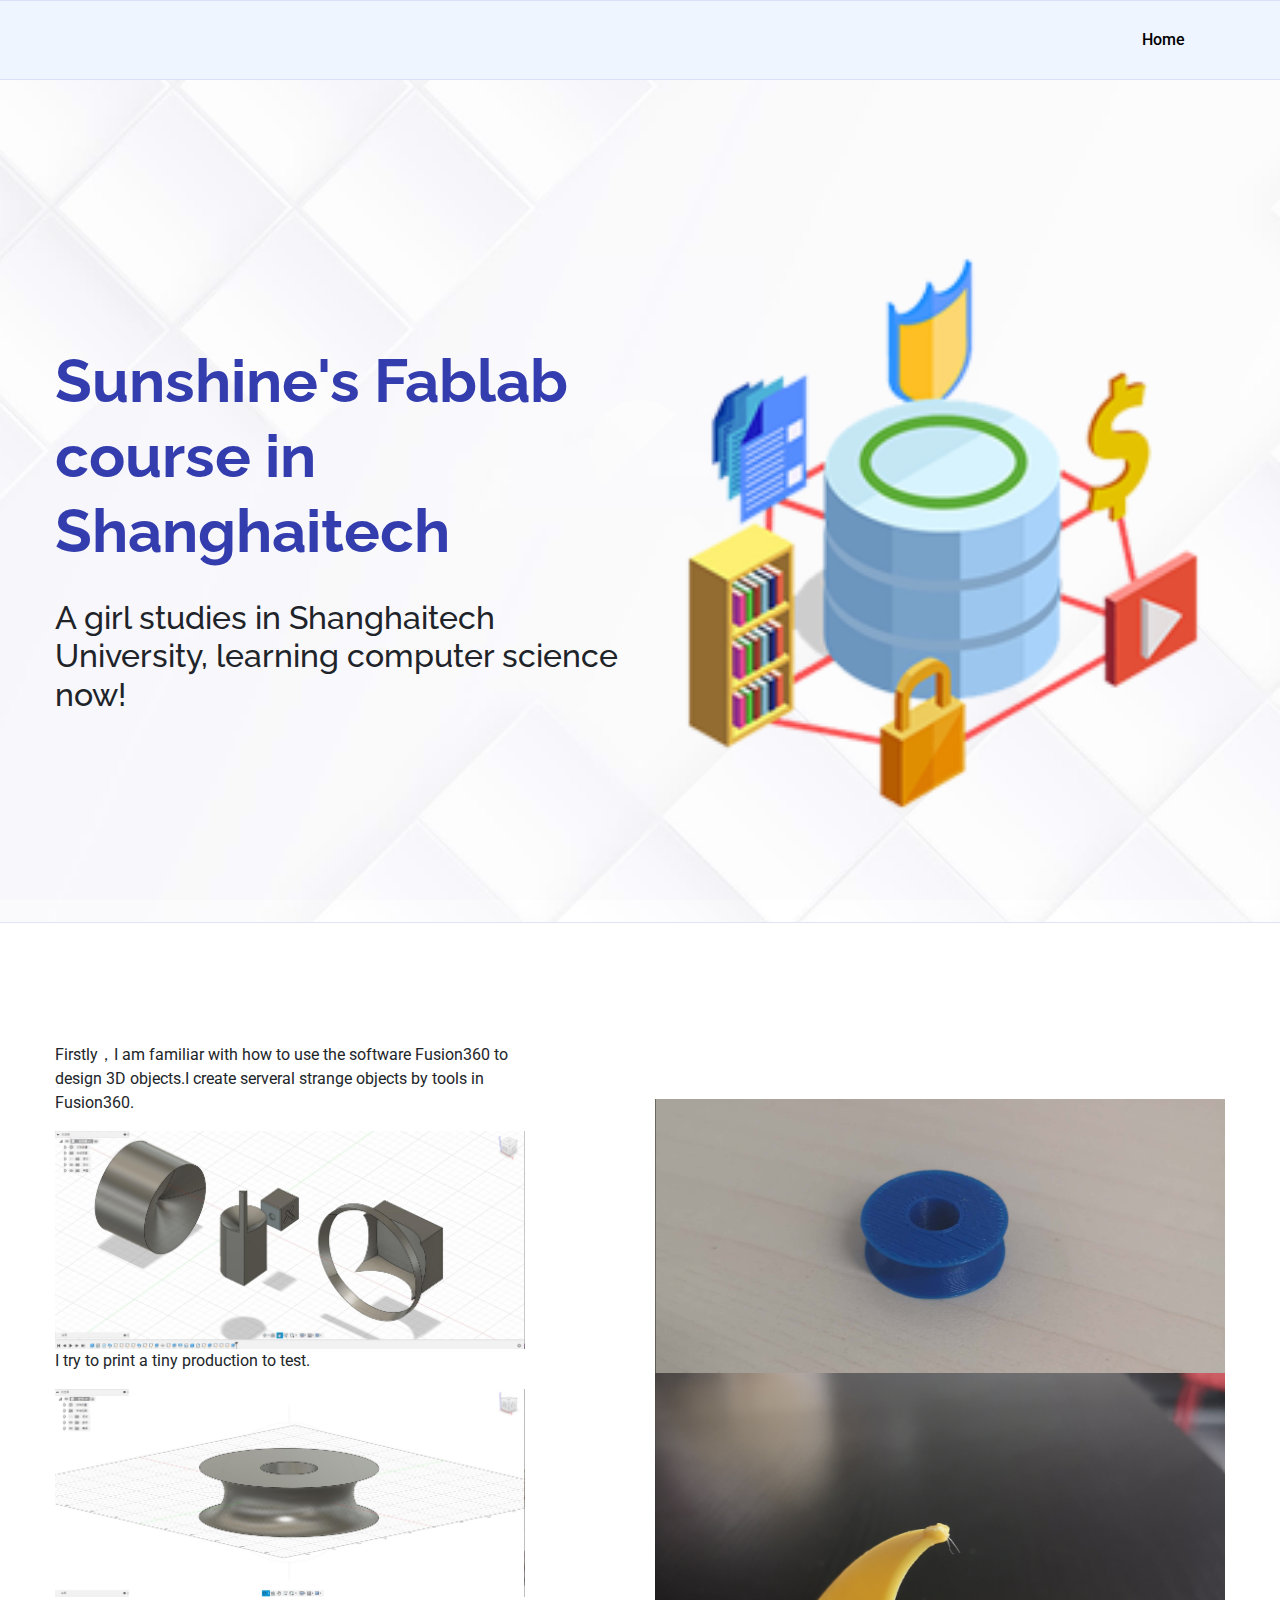
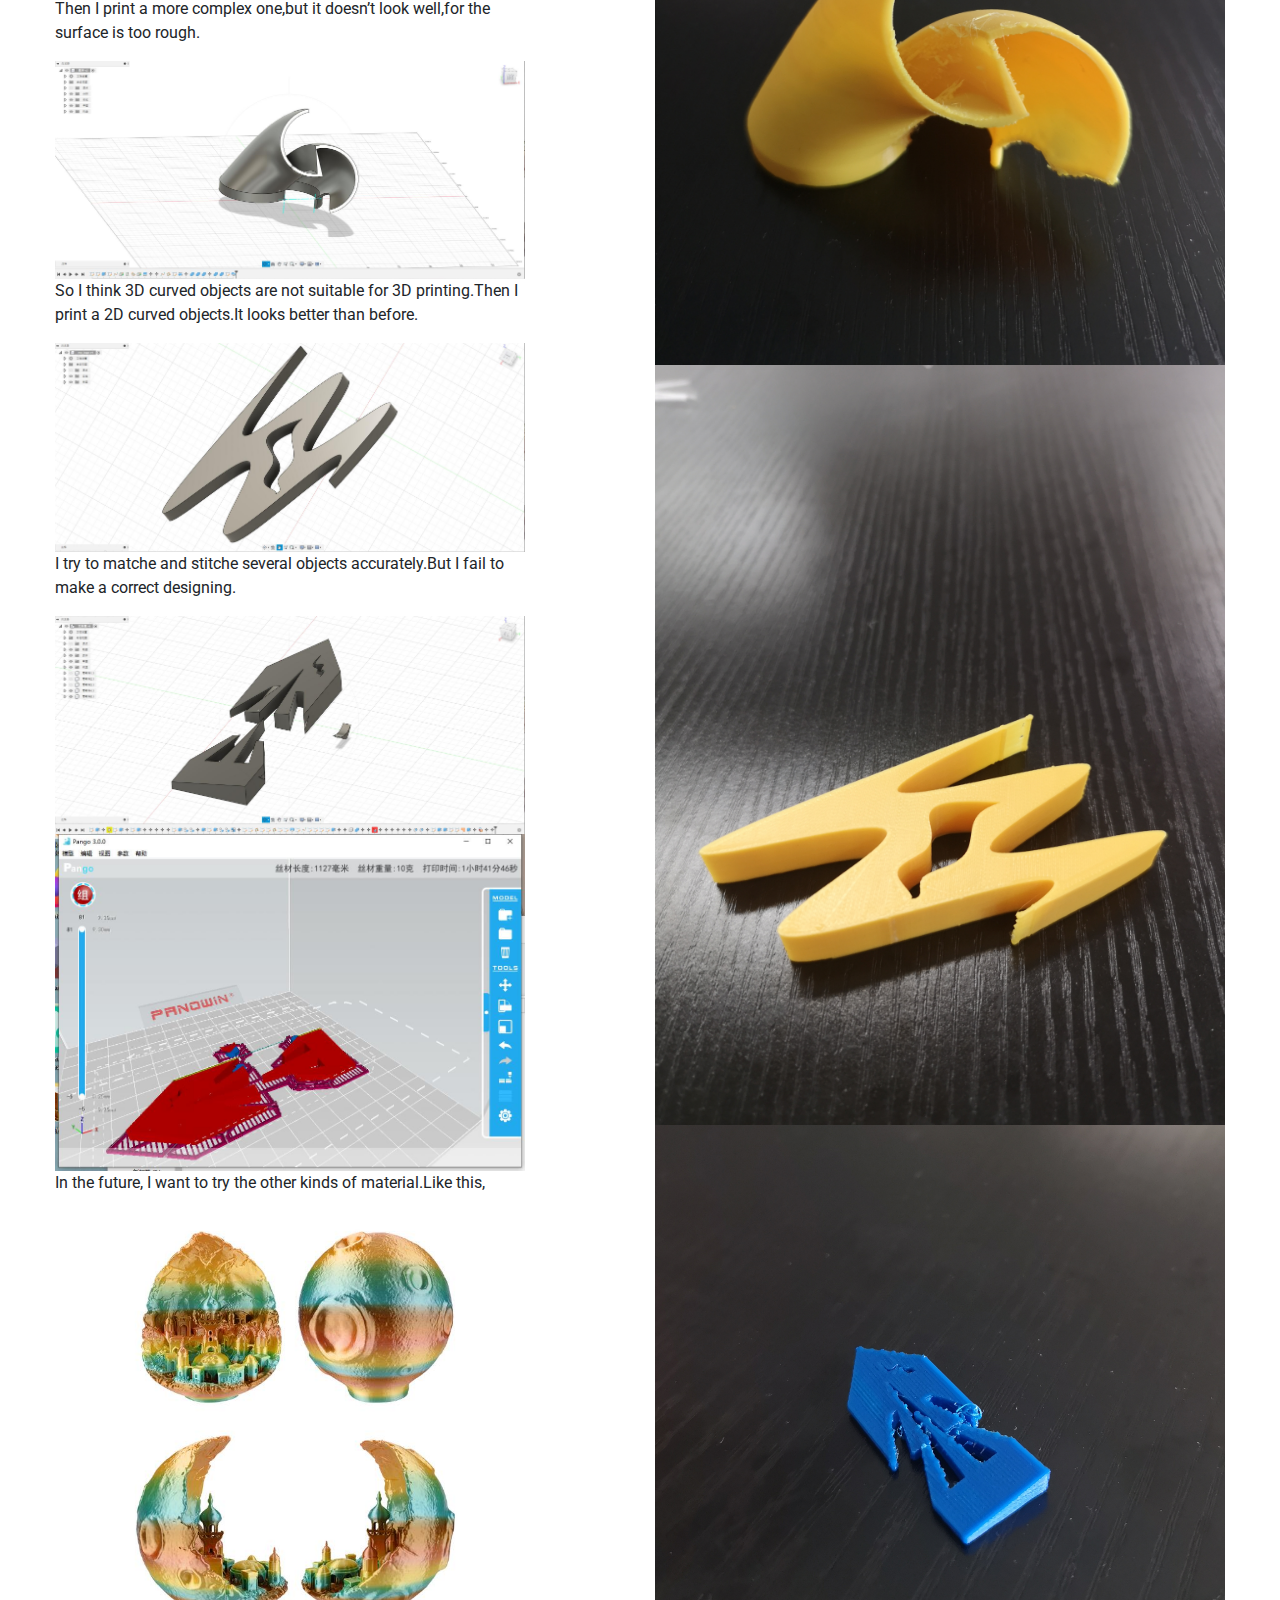
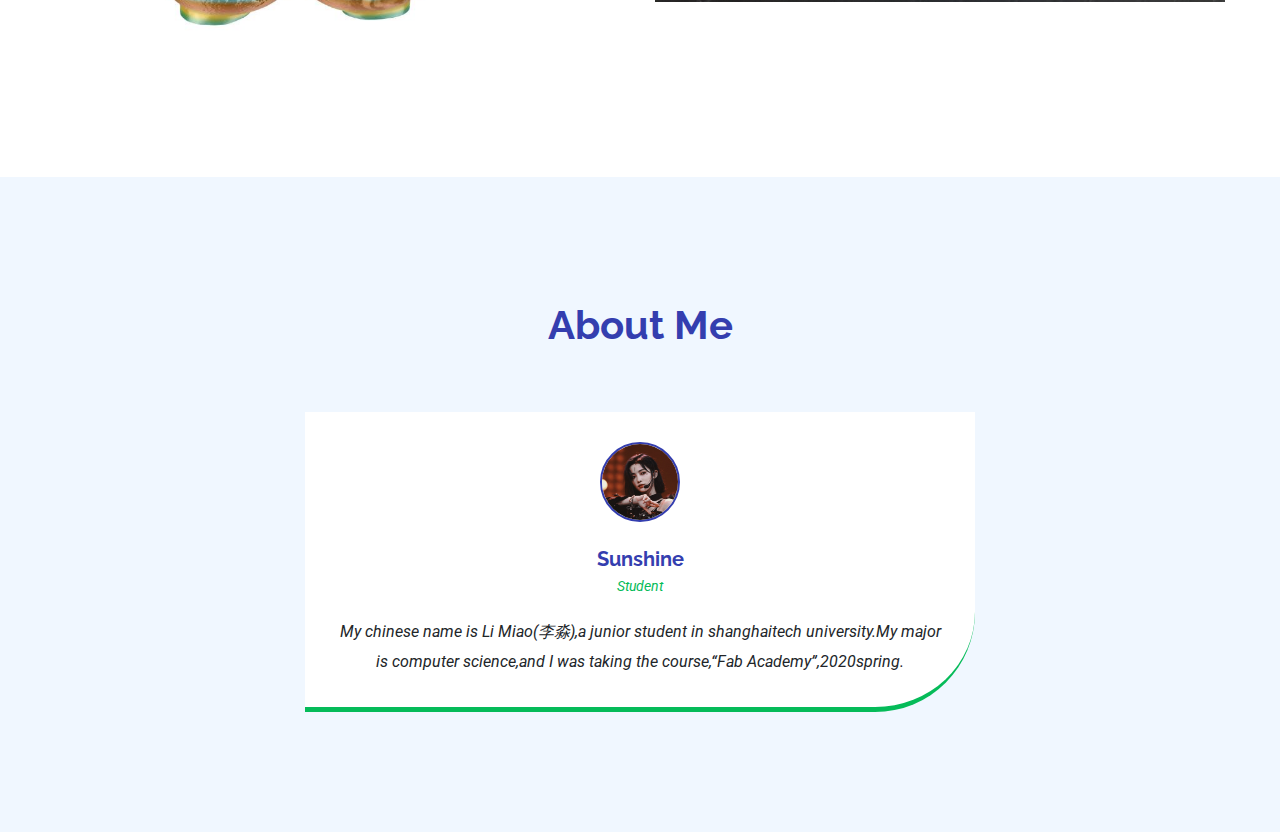
<file: doc/Website/3Dprinter.html>
<!DOCTYPE html>
<html lang="en">
<head>
    <meta charset="UTF-8">
    <meta name="viewport" content="width=device-width, initial-scale=1.0">
    <meta http-equiv="X-UA-Compatible" content="ie=edge">
    <title>Personal Website</title>

    <!-- favicon -->
    <link rel="shortcut icon" href="ai.jpg" type="image/x-icon">
    <!-- fontawesome -->
    <link rel="stylesheet" href="assets/fontawesome/css/all.min.css">
    <!-- slick slider -->
    <link rel="stylesheet" href="assets/css/slick.css">
    <!-- bootstrap -->
    <link rel="stylesheet" href="assets/css/bootstrap.min.css">
    <!-- style for this template -->
    <link rel="stylesheet" href="assets/css/style.css">
    <!-- responsive style -->
    <link rel="stylesheet" href="assets/css/responsive.css">
</head>
<body>

    <!-- preloader begin-->
    <div class="preloader">
        <div class="loader">
            <hr><hr>
        </div>
    </div>
    <!-- preloader end -->

    <!-- scroll to top -->
    <div class="scroll-to-top">
    </div>
    <!-- scroll to top -->

    <!-- header begin -->
    <div class="header">
        <!-- <div class="top-header">
            <div class="container">
                <div class="row">
                    <div class="col-xl-9 col-lg-9">
                        <div class="top-left">
                            <ul>
                                <li><a href="#"><i class="fas fa-envelope"></i>example@info.com</a></li>
                                <li><a href="#"><i class="fas fa-phone"></i>+880 1234 567890</a></li>
                            </ul>
                        </div>
                    </div>
                    <div class="col-xl-3 col-lg-3">
                        <div class="top-right">
                            <a href="#"><i class="fab fa-facebook-f"></i></a>
                            <a href="#"><i class="fab fa-twitter"></i></a>
                            <a href="#"><i class="fab fa-instagram"></i></a>
                            <a href="#"><i class="fab fa-pinterest-p"></i></a>
                        </div>
                    </div>
                </div>
            </div>
        </div> -->
        <div class="bottom-header">
            <div class="container">
                <div class="row">
                    <div class="col-xl-3 col-lg-2 d-xl-flex d-lg-flex d-block align-items-center">
                        <div class="row">
                            <div class="col-xl-12 col-lg-12 col-7 d-xl-block d-lg-block d-flex align-items-center">
                                <!-- <div class="logo">
                                    <a href="#"><img src="assets/images/logo.png" alt="LOGO"></a>
                                </div> -->
                            </div>
                            <!-- <div class="d-xl-none d-lg-none d-block col-5">
                                <button class="navbar-toggler" type="button" data-toggle="collapse" data-target="#navbarSupportedContent" aria-controls="navbarSupportedContent" aria-expanded="false" aria-label="Toggle navigation">
                                    <i class="fas fa-bars"></i>
                                </button>
                            </div> -->
                        </div>
                    </div>
                    <div class="col-xl-9 col-lg-10">
                        <nav class="navbar navbar-expand-lg navbar-light">
                            <div class="collapse navbar-collapse" id="navbarSupportedContent">
                                <ul class="navbar-nav ml-auto">
                                    <li class="nav-item active">
                                        <a class="nav-link" href="index.html">Home</a>
                                    </li>
                                    <!-- <li class="nav-item">
                                        <a class="nav-link" href="#about">about</a>
                                    </li>
                                    <li class="nav-item">
                                        <a class="nav-link" href="#service">service</a>
                                    </li>
                                    <li class="nav-item">
                                        <a class="nav-link" href="#offers">offers</a>
                                    </li>
                                    <li class="nav-item">
                                        <a class="nav-link" href="#project">project</a>
                                    </li>
                                    <li class="nav-item">
                                        <a class="nav-link" href="#contact">contact</a>
                                    </li> -->
                                </ul>
                                <!--a href="#" class="my-btn">get started</a-->
                            </div>
                        </nav>
                    </div>
                </div>
            </div>
        </div>
    </div>
    <!-- header end -->

    <!-- banner begin -->
    <div class="banner" id="home">
        <div class="container">
            <div class="row justify-content-between">
                <div class="col-xl-6 col-lg-6">
                    <div class="banner-txt">
                        <h1>Sunshine's Fablab course in Shanghaitech</h1>
                        <h2>A girl studies in Shanghaitech University, learning computer science now!</h2>
                        <!--a href="#" class="my-btn">about me</a-->
                    </div>
                </div>
                <div class="col-xl-6 col-lg-6 d-xl-flex d-lg-flex d-block align-items-center">
                    <div class="part-img">
                        <img src="assets/images/img-4.png" alt="banner image">
                    </div>
                </div>
            </div>
        </div>
    </div>
    <!-- banner end -->

    
        <!-- about begin -->
        <div class="about" id="about">
            <div class="container">
                <div class="row justify-content-between">
                    <div class="col-xl-5 col-lg-5 col-md-5">
                        <p>Firstly，I am familiar with how to use the software Fusion360 to design 3D objects.I create serveral strange objects by tools in Fusion360.</p>
                        <div class="part-img">
                            <img src="assets/images/Fusion1.jpg" alt="service">
                        </div>
                        <p>I try to print a tiny production to test.</p>
                        <div class="part-img">
                            <img src="assets/images/Fusion2.jpg" alt="service">
                        </div>
                    
                        <p>Then I print a more complex one,but it doesn’t look well,for the surface is too rough.</p>                
                        <div class="part-img">
                            <img src="assets/images/Fusion4.jpg" alt="service">
                        </div>
            
                        <p>So I think 3D curved objects are not suitable for 3D printing.Then I print a 2D  curved objects.It looks better than before.</p>
                        <div class="part-img">
                            <img src="assets/images/Fusion3.jpg" alt="service">
                        </div>
                        <p>I try to  matche and stitche several objects accurately.But I fail to make a correct designing.</p>
                        <div class="part-img">
                            <img src="assets/images/Fusion5.jpg" alt="service">
                        </div>
                        
                        <div class="part-img">
                            <img src="assets/images/Obj6.jpg" alt="service">
                        </div>
                        <p>In the future, I want to try the other kinds of material.Like this,</p>
                        <div class="part-img">
                            <img src="assets/images/Obj5.jpg" alt="service">
                        </div>
                    </div>
                    <div class="col-xl-6 col-lg-6 col-md-7 d-xl-flex d-lg-flex d-block align-items-center">
                        <div class="part-txt">
                            <div class="part-img">
                                <img src="assets/images/2.jpg" alt="service">
                            </div>
                    
                            <div class="part-img">
                                <img src="assets/images/Obj1.jpg" alt="service">
                            </div>
                            <div class="part-img">
                                <img src="assets/images/Obj4.jpg" alt="service">
                            </div>
                            <div class="part-img">
                                <img src="assets/images/Obj2.jpg" alt="service">
                            </div>
                        </div>
                    </div>
                </div>
            </div>
        </div>
    <!-- service end -->

    <!-- how it's works begin -->
    <!-- <div class="how-its">
        <div class="container">
            <div class="heading">
                <p>how it's work</p>
                <h2>how does sutent Work</h2>
            </div>
            <div class="row">
                <div class="col-xl-4 col-lg-4 col-md-4">
                    <div class="part-box after">
                        <div class="part-img">
                            <img src="assets/images/img-1.png" alt="how it's">
                        </div>
                        <div class="part-txt">
                            <h3>data for all your people</h3>
                            <p>Lorem ipsum dolor sit amet consectetur, adipisicing elit. Fugiat autem sunt perspiciatis.</p>
                        </div>
                    </div>
                </div>
                <div class="col-xl-4 col-lg-4 col-md-4">
                    <div class="part-box after">
                        <div class="part-img">
                            <img src="assets/images/img-3.png" alt="how it's">
                        </div>
                        <div class="part-txt">
                            <h3>a new breed of all</h3>
                            <p>Lorem ipsum dolor sit amet consectetur, adipisicing elit. Fugiat autem sunt perspiciatis.</p>
                        </div>
                    </div>
                </div>
                <div class="col-xl-4 col-lg-4 col-md-4">
                    <div class="part-box">
                        <div class="part-img">
                            <img src="assets/images/img-2.png" alt="how it's">
                        </div>
                        <div class="part-txt">
                            <h3>analytics bussiness</h3>
                            <p>Lorem ipsum dolor sit amet consectetur, adipisicing elit. Fugiat autem sunt perspiciatis.</p>
                        </div>
                    </div>
                </div>
            </div>
        </div>
    </div> -->
    <!-- how it's works end -->

    <!-- what we offer begin -->
    <!-- <div class="offers" id="offers">
        <div class="container">
            <div class="heading">
                <p>offers</p>
                <h2>what we offer</h2>
            </div>
            <ul class="nav nav-tabs" id="myTab" role="tablist">
                <li class="nav-item">
                    <a class="nav-link active" id="analyst-tab" data-toggle="tab" href="#analyst" role="tab" aria-controls="analyst" aria-selected="true">
                        <img src="assets/images/img-2.png" alt="img1">
                        data analysts
                    </a>
                </li>
                <li class="nav-item">
                    <a class="nav-link" id="optimization-tab" data-toggle="tab" href="#optimization" role="tab" aria-controls="optimization" aria-selected="false">
                        <img src="assets/images/img-5.png" alt="img2">
                        optimization
                    </a>
                </li>
                <li class="nav-item">
                    <a class="nav-link" id="security-tab" data-toggle="tab" href="#security" role="tab" aria-controls="security" aria-selected="false">
                        <img src="assets/images/img-4.png" alt="img3">
                        security
                    </a>
                </li>
                <li class="nav-item">
                    <a class="nav-link" id="healthcare-tab" data-toggle="tab" href="#healthcare" role="tab" aria-controls="healthcare" aria-selected="false">
                        <img src="assets/images/img-6.png" alt="img4">
                        healthcare
                    </a>
                </li>
            </ul>
            <div class="tab-content" id="myTabContent">
                <div class="tab-pane fade show active" id="analyst" role="tabpanel" aria-labelledby="analyst-tab">
                    <div class="row justify-content-between">
                        <div class="col-xl-6 col-lg-6 col-md-5">
                            <div class="part-img">
                                <img src="assets/images/tab-1.png" alt="image-1">
                            </div>
                        </div>
                        <div class="col-xl-6 col-lg-6 col-md-7">
                            <div class="part-txt">
                                <h3>We Are Machine Learning Based Startup Agencies</h3>
                                <p>Lorem ipsum dolor sit amet consectetur adipisicing elit. Eum, possimus officiis amet eveniet commodi reiciendis dolores? Vero exercitationem repellendus.</p>
                                <ul>
                                    <li><i class="fas fa-external-link-alt"></i>Advance Advisory Team</li>
                                    <li><i class="fas fa-external-link-alt"></i>Professional Consulting Services</li>
                                    <li><i class="fas fa-external-link-alt"></i>24/7 Support Help Center</li>
                                    <li><i class="fas fa-external-link-alt"></i>Customer Service & Operations</li>
                                </ul>
                            </div>
                        </div>
                    </div>
                </div>
                <div class="tab-pane fade" id="optimization" role="tabpanel" aria-labelledby="optimization-tab">
                    <div class="row justify-content-between">
                        <div class="col-xl-6 col-lg-6 col-md-5">
                            <div class="part-img">
                                <img src="assets/images/tab-2.png" alt="image-1">
                            </div>
                        </div>
                        <div class="col-xl-6 col-lg-6 col-md-7">
                            <div class="part-txt">
                                <h3>We Are Machine Learning Based Startup Agencies</h3>
                                <p>Lorem ipsum dolor sit amet consectetur adipisicing elit. Eum, possimus officiis amet eveniet commodi reiciendis dolores? Vero exercitationem repellendus.</p>
                                <ul>
                                    <li><i class="fas fa-external-link-alt"></i>Advance Advisory Team</li>
                                    <li><i class="fas fa-external-link-alt"></i>Professional Consulting Services</li>
                                    <li><i class="fas fa-external-link-alt"></i>24/7 Support Help Center</li>
                                    <li><i class="fas fa-external-link-alt"></i>Customer Service & Operations</li>
                                </ul>
                            </div>
                        </div>
                    </div>
                </div>
                <div class="tab-pane fade" id="security" role="tabpanel" aria-labelledby="security-tab">
                    <div class="row justify-content-between">
                        <div class="col-xl-6 col-lg-6 col-md-5">
                            <div class="part-img">
                                <img src="assets/images/tab-1.png" alt="image-1">
                            </div>
                        </div>
                        <div class="col-xl-6 col-lg-6 col-md-7">
                            <div class="part-txt">
                                <h3>We Are Machine Learning Based Startup Agencies</h3>
                                <p>Lorem ipsum dolor sit amet consectetur adipisicing elit. Eum, possimus officiis amet eveniet commodi reiciendis dolores? Vero exercitationem repellendus.</p>
                                <ul>
                                    <li><i class="fas fa-external-link-alt"></i>Advance Advisory Team</li>
                                    <li><i class="fas fa-external-link-alt"></i>Professional Consulting Services</li>
                                    <li><i class="fas fa-external-link-alt"></i>24/7 Support Help Center</li>
                                    <li><i class="fas fa-external-link-alt"></i>Customer Service & Operations</li>
                                </ul>
                            </div>
                        </div>
                    </div>
                </div>
                <div class="tab-pane fade" id="healthcare" role="tabpanel" aria-labelledby="healthcare-tab">
                    <div class="row justify-content-between">
                        <div class="col-xl-6 col-lg-6 col-md-5">
                            <div class="part-img">
                                <img src="assets/images/tab-2.png" alt="image-1">
                            </div>
                        </div>
                        <div class="col-xl-6 col-lg-6 col-md-7">
                            <div class="part-txt">
                                <h3>We Are Machine Learning Based Startup Agencies</h3>
                                <p>Lorem ipsum dolor sit amet consectetur adipisicing elit. Eum, possimus officiis amet eveniet commodi reiciendis dolores? Vero exercitationem repellendus.</p>
                                <ul>
                                    <li><i class="fas fa-external-link-alt"></i>Advance Advisory Team</li>
                                    <li><i class="fas fa-external-link-alt"></i>Professional Consulting Services</li>
                                    <li><i class="fas fa-external-link-alt"></i>24/7 Support Help Center</li>
                                    <li><i class="fas fa-external-link-alt"></i>Customer Service & Operations</li>
                                </ul>
                            </div>
                        </div>
                    </div>
                </div>
            </div>
        </div>
    </div> -->
    <!-- what we offer end -->

    <!-- portfolio begin -->
    <!-- <div class="portfolio" id="project">
        <div class="container">
            <div class="heading">
                <p>portfolio</p>
                <h2>Our successful works</h2>
            </div>
            <div class="row">
                <div class="col-xl-4 col-lg-4 col-sm-6">
                    <div class="item">
                        <div class="part-img">
                            <img src="assets/images/project-1.jpg" alt="image-1">
                        </div>
                        <div class="part-txt">
                            <h3>Data is the new science. big data holds the answers.</h3>
                            <p>data analysis</p>
                            <a href="#" class="my-btn"><i class="far fa-eye"></i></a>
                        </div>
                    </div>
                </div>
                <div class="col-xl-4 col-lg-4 col-sm-6">
                    <div class="item">
                        <div class="part-img">
                            <img src="assets/images/project-2.jpg" alt="image-1">
                        </div>
                        <div class="part-txt">
                            <h3>Data is the new science. big data holds the answers.</h3>
                            <p>photography</p>
                            <a href="#" class="my-btn"><i class="far fa-eye"></i></a>
                        </div>
                    </div>
                </div>
                <div class="col-xl-4 col-lg-4 col-sm-6">
                    <div class="item">
                        <div class="part-img">
                            <img src="assets/images/project-3.jpg" alt="image-1">
                        </div>
                        <div class="part-txt">
                            <h3>Data is the new science. big data holds the answers.</h3>
                            <p>data analysis</p>
                            <a href="#" class="my-btn"><i class="far fa-eye"></i></a>
                        </div>
                    </div>
                </div>
            </div>
            <div class="part-btn">
                <a href="#" class="my-btn">see all projects</a> 
            </div>
        </div>
    </div> -->
    <!-- portfolio end -->

    <!-- testimonial begin -->
    <div class="testimonial" id="aboutme">
        <div class="container">
            <div class="heading">
                <!-- <p>testimonial</p> -->
                <h2>About Me</h2>
            </div>
            <div class="row justify-content-center">
                <div class="col-xl-7 col-lg-7">
                    <div class="txt">
                        <div class="comment">
                            <div class="part-img">
                                <img src="assets/images/6.jpg" alt="img-1">
                            </div>
                            <div class="part-txt">
                                <h3>Sunshine</h3>
                                <span>student</span>
                                <p>My chinese name is Li Miao(李淼),a junior student in shanghaitech university.My major is computer science,and I was taking the course,“Fab Academy”,2020spring.</p>
                            </div>
                        </div>
                    </div>
                </div>
            </div>
        </div>
    </div>
    <!-- testimonial end -->

    <!-- awards begin -->
    <!-- <div class="awards">
        <div class="container">
            <div class="heading">
                <p>awards</p>
                <h2>Our Achievements</h2>
            </div>
            <div class="award">
                <div class="row">
                    <div class="col-xl-3 col-lg-3">
                        <div class="part-img">
                            <img src="assets/images/01.png" alt="img-1">
                            <h3>Best partner of the<br>year (20xx)</h3>
                        </div>
                    </div>
                    <div class="col-xl-3 col-lg-3">
                        <div class="part-img">
                            <img src="assets/images/02.png" alt="img-2">
                            <h3>Best partner of the<br>year (20xx)</h3>
                        </div>
                    </div>
                    <div class="col-xl-3 col-lg-3">
                        <div class="part-img">
                            <img src="assets/images/03.png" alt="img-3">
                            <h3>Best partner of the<br>year (20xx)</h3>
                        </div>
                    </div>
                    <div class="col-xl-3 col-lg-3">
                        <div class="part-img">
                            <img src="assets/images/04.png" alt="img-4">
                            <h3>Best partner of the<br>year (20xx)</h3>
                        </div>
                    </div>
                </div>
            </div>
        </div>
    </div> -->
    <!-- awards end -->

    <!-- team begin -->
    <!-- <div class="team" id="team">
        <div class="container">
            <div class="heading">
                <p>our team</p>
                <h2>meet our dedicated team</h2>
            </div>
            <div class="row justify-content-around">
                <div class="col-xl-3 col-lg-3 col-md-5 col-sm-6">
                    <div class="member">
                        <div class="part-img">
                            <img src="assets/images/team-1.jpg" alt="img-1">
                        </div>
                        <div class="part-txt">
                            <p>ceo</p>
                            <h3>shaikh darda</h3>
                        </div>
                        <div class="social">
                            <a href="#"><i class="fab fa-facebook-f"></i></a>
                            <a href="#"><i class="fab fa-twitter"></i></a>
                            <a href="#"><i class="fab fa-instagram"></i></a>
                            <a href="#"><i class="fab fa-pinterest-p"></i></a>
                        </div>
                    </div>
                </div>
                <div class="col-xl-3 col-lg-3 col-md-5 col-sm-6">
                    <div class="member">
                        <div class="part-img">
                            <img src="assets/images/team-2.jpg" alt="img-1">
                        </div>
                        <div class="part-txt">
                            <p>founder</p>
                            <h3>darda shaikh</h3>
                        </div>
                        <div class="social">
                            <a href="#"><i class="fab fa-facebook-f"></i></a>
                            <a href="#"><i class="fab fa-twitter"></i></a>
                            <a href="#"><i class="fab fa-instagram"></i></a>
                            <a href="#"><i class="fab fa-pinterest-p"></i></a>
                        </div>
                    </div>
                </div>
                <div class="col-xl-3 col-lg-3 col-md-5 col-sm-6">
                    <div class="member">
                        <div class="part-img">
                            <img src="assets/images/team-1.jpg" alt="img-1">
                        </div>
                        <div class="part-txt">
                            <p>developer</p>
                            <h3>shaikh darda</h3>
                        </div>
                        <div class="social">
                            <a href="#"><i class="fab fa-facebook-f"></i></a>
                            <a href="#"><i class="fab fa-twitter"></i></a>
                            <a href="#"><i class="fab fa-instagram"></i></a>
                            <a href="#"><i class="fab fa-pinterest-p"></i></a>
                        </div>
                    </div>
                </div>
                <div class="col-xl-3 col-lg-3 col-md-5 col-sm-6">
                    <div class="member">
                        <div class="part-img">
                            <img src="assets/images/team-2.jpg" alt="img-1">
                        </div>
                        <div class="part-txt">
                            <p>designer</p>
                            <h3>darda shaikh</h3>
                        </div>
                        <div class="social">
                            <a href="#"><i class="fab fa-facebook-f"></i></a>
                            <a href="#"><i class="fab fa-twitter"></i></a>
                            <a href="#"><i class="fab fa-instagram"></i></a>
                            <a href="#"><i class="fab fa-pinterest-p"></i></a>
                        </div>
                    </div>
                </div>
            </div>
        </div>
    </div> -->
    <!-- team end -->

    <!-- blog begin -->
    <!-- <div class="blog" id="blog">
        <div class="container">
            <div class="heading">
                <p>blog</p>
                <h2>our latest blog</h2>
            </div>
            <div class="row">
                <div class="col-xl-4 col-lg-4 col-md-6">
                    <div class="blog-d">
                        <div class="part-img">
                            <img src="assets/images/blog-1.jpg" alt="img-1">
                        </div>
                        <div class="part-txt">
                            <p class="admin"><i class="fas fa-user-edit"></i> tamim ubaida</p>
                            <h3>Data is the new science. big data holds the answers.</h3>
                            <p>Lorem, ipsum dolor sit amet consectetur adipisicing elit. Iure nihil nulla temporibus ab maxime expedita impedit, praesentium, sed esse odit est perferendis consectetur.</p>
                            <a href="#">read more</a>
                        </div>
                    </div>
                </div>
                <div class="col-xl-4 col-lg-4 col-md-6">
                    <div class="blog-d">
                        <div class="part-img">
                            <img src="assets/images/blog-2.jpg" alt="img-2">
                        </div>
                        <div class="part-txt">
                            <p class="admin"><i class="fas fa-user-edit"></i> shaikh darda</p>
                            <h3>Data is the new science. big data holds the answers.</h3>
                            <p>Lorem, ipsum dolor sit amet consectetur adipisicing elit. Iure nihil nulla temporibus ab maxime expedita impedit, praesentium, sed esse odit est perferendis consectetur.</p>
                            <a href="#">read more</a>
                        </div>
                    </div>
                </div>
                <div class="col-xl-4 col-lg-4 col-md-6">
                    <div class="blog-d">
                        <div class="part-img">
                            <img src="assets/images/blog-1.jpg" alt="img-1">
                        </div>
                        <div class="part-txt">
                            <p class="admin"><i class="fas fa-user-edit"></i> tamim ubaida</p>
                            <h3>Data is the new science. big data holds the answers.</h3>
                            <p>Lorem, ipsum dolor sit amet consectetur adipisicing elit. Iure nihil nulla temporibus ab maxime expedita impedit, praesentium, sed esse odit est perferendis consectetur.</p>
                            <a href="#">read more</a>
                        </div>
                    </div>
                </div>
            </div>
        </div>
    </div> -->
    <!-- blog end -->

    <!-- contact begin -->
    <!-- <div class="contact" id="contact">
        <div class="container">
            <div class="row justify-content-between">
                <div class="col-xl-3 col-lg-3">
                    <div class="part-img">
                        <img src="assets/images/contact.png" alt="img-1">
                    </div>
                </div>
                <div class="col-xl-8 col-lg-8">
                    
            <div class="heading">
                <p>contact</p>
                <h2>get in touch with us</h2>
            </div>
                    <form>
                        <div class="row">
                            <div class="col-xl-6 col-lg-6 col-md-6">
                                <input type="text" name="name" placeholder="enter your first name" required>
                            </div>
                            <div class="col-xl-6 col-lg-6 col-md-6">
                                <input type="text" name="name" placeholder="enter your last name" required>
                            </div>
                            <div class="col-xl-6 col-lg-6 col-md-6">
                                <input type="email" id="email" placeholder="enter your email address" required>
                            </div>
                            <div class="col-xl-6 col-lg-6 col-md-6">
                                <input type="text" placeholder="enter your subject" required>
                            </div>
                            <div class="col-xl-12 col-lg-12">
                                <textarea placeholder="enter your message" required></textarea>
                            </div>
                            <div class="col-xl-12 col-lg-12">
                                <div class="part-btn text-center">
                                    <button class="my-btn">submit</button>
                                </div>
                            </div>
                        </div>
                    </form>
                </div>
            </div>
        </div>
    </div> -->
    <!-- contact end -->

    <!-- footer begin -->
    <!-- <div class="footer">
        <div class="container">
            <div class="row">
                <div class="col-xl-4 col-lg-3 col-md-6">
                    <div class="f-about">
                        <img src="assets/images/logo.png" alt="LOGO" />
                        <p>Lorem, Ipsum Dolor Sit Amet Consectetur Adipisicing Elit. Quis Nobis Quia Modi Accusamus Laborum.</p>
                    </div>
                </div>
                <div class="col-xl-2 col-lg-3 col-md-6">
                    <div class="links">
                        <h3>Quick Link</h3>
                        <ul>
                            <li><a href="#">About</a></li>
                            <li><a href="#">Blog</a></li>
                            <li><a href="#">Contact</a></li>
                            <li><a href="#">Tickets</a></li>
                            <li><a href="#">Venue</a></li>
                            <li><a href="#">Faq</a></li>
                        </ul>
                    </div>
                </div>
                <div class="col-xl-3 col-lg-3 col-md-6">
                    <div class="links">
                        <h3>Resources</h3>
                        <ul>
                            <li><a href="#">Careers At Va</a></li>
                            <li><a href="#">Homeless Veterans</a></li>
                            <li><a href="#">Minority Veterans</a></li>
                            <li><a href="#">Pension</a></li>
                            <li><a href="#">Plain Language</a></li>
                            <li><a href="#">Employment Center</a></li>
                        </ul>
                    </div>
                </div>
                <div class="col-xl-3 col-lg-3 col-md-6">
                    <div class="location">
                        <h3>Contact Us</h3>
                        <p>512, Main Road St, Ma 176 Charls Town</p>
                        <a href="#">Info@Example.Com</a>
                        <p>+101 123 456 789</p>
                    </div>
                </div>
            </div>
            <div class="copyright">
                <div class="row justify-content-between">
                    <div class="col-xl-5 col-lg-5 col-md-6">
                        <div class="part-txt">
                            <p>&copy; 2019 <a href="#">sutent</a> All Rights Reserved</p>
                        </div>
                    </div>
                    <div class="col-xl-2 col-lg-3 col-md-5">
                        <div class="social">
                            <a href="#"><i class="fab fa-facebook-f"></i></a>
                            <a href="#"><i class="fab fa-twitter"></i></a>
                            <a href="#"><i class="fab fa-instagram"></i></a>
                            <a href="#"><i class="fab fa-pinterest-p"></i></a>
                        </div>
                    </div>
                </div>
            </div>
        </div>
    </div> -->
    <!-- footer end -->

    <!-- jquery -->
    <script src="assets/js/jquery-3.4.1.min.js"></script>
    <!-- sclick slider -->
    <script src="assets/js/slick.min.js"></script>
    <!-- bootstrap -->
    <script src="assets/js/bootstrap.min.js"></script>
    <!-- custom javascript -->
    <script src="assets/js/main.js"></script>
</body>
</html>
</file>
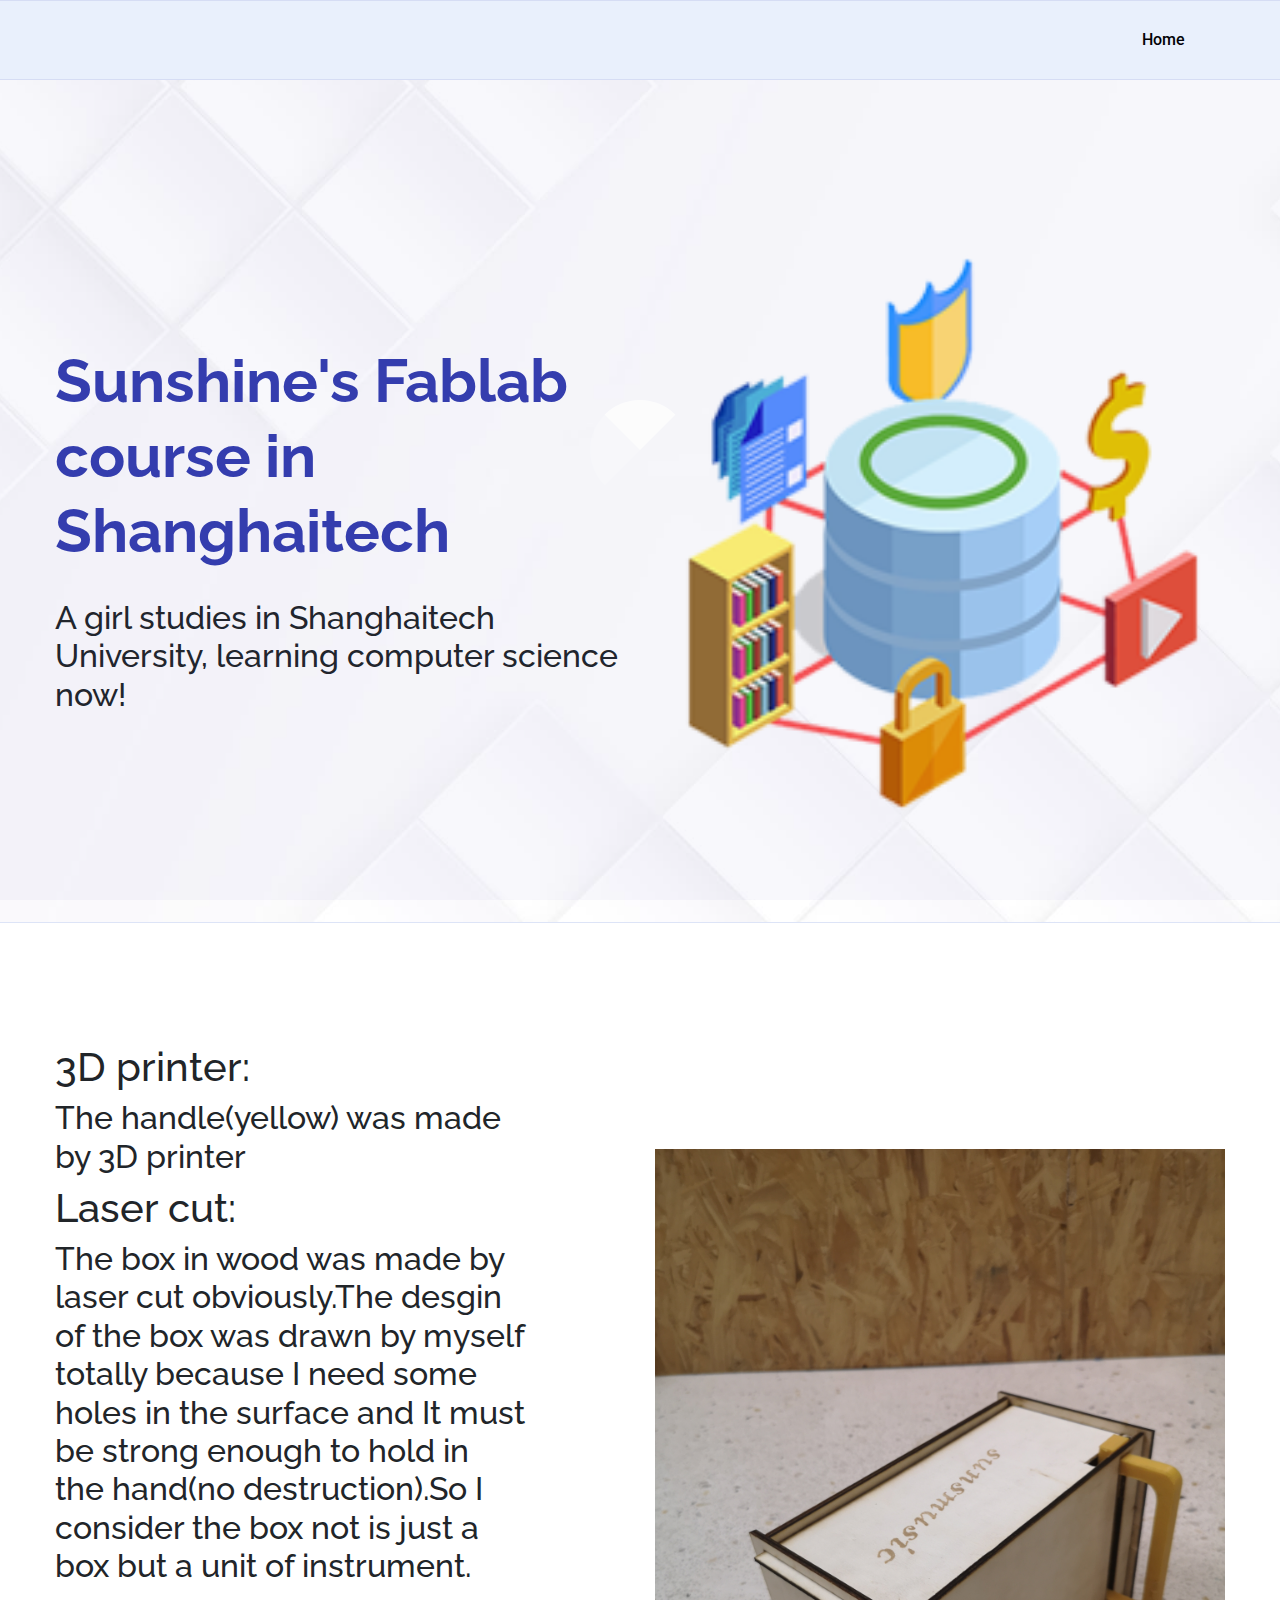
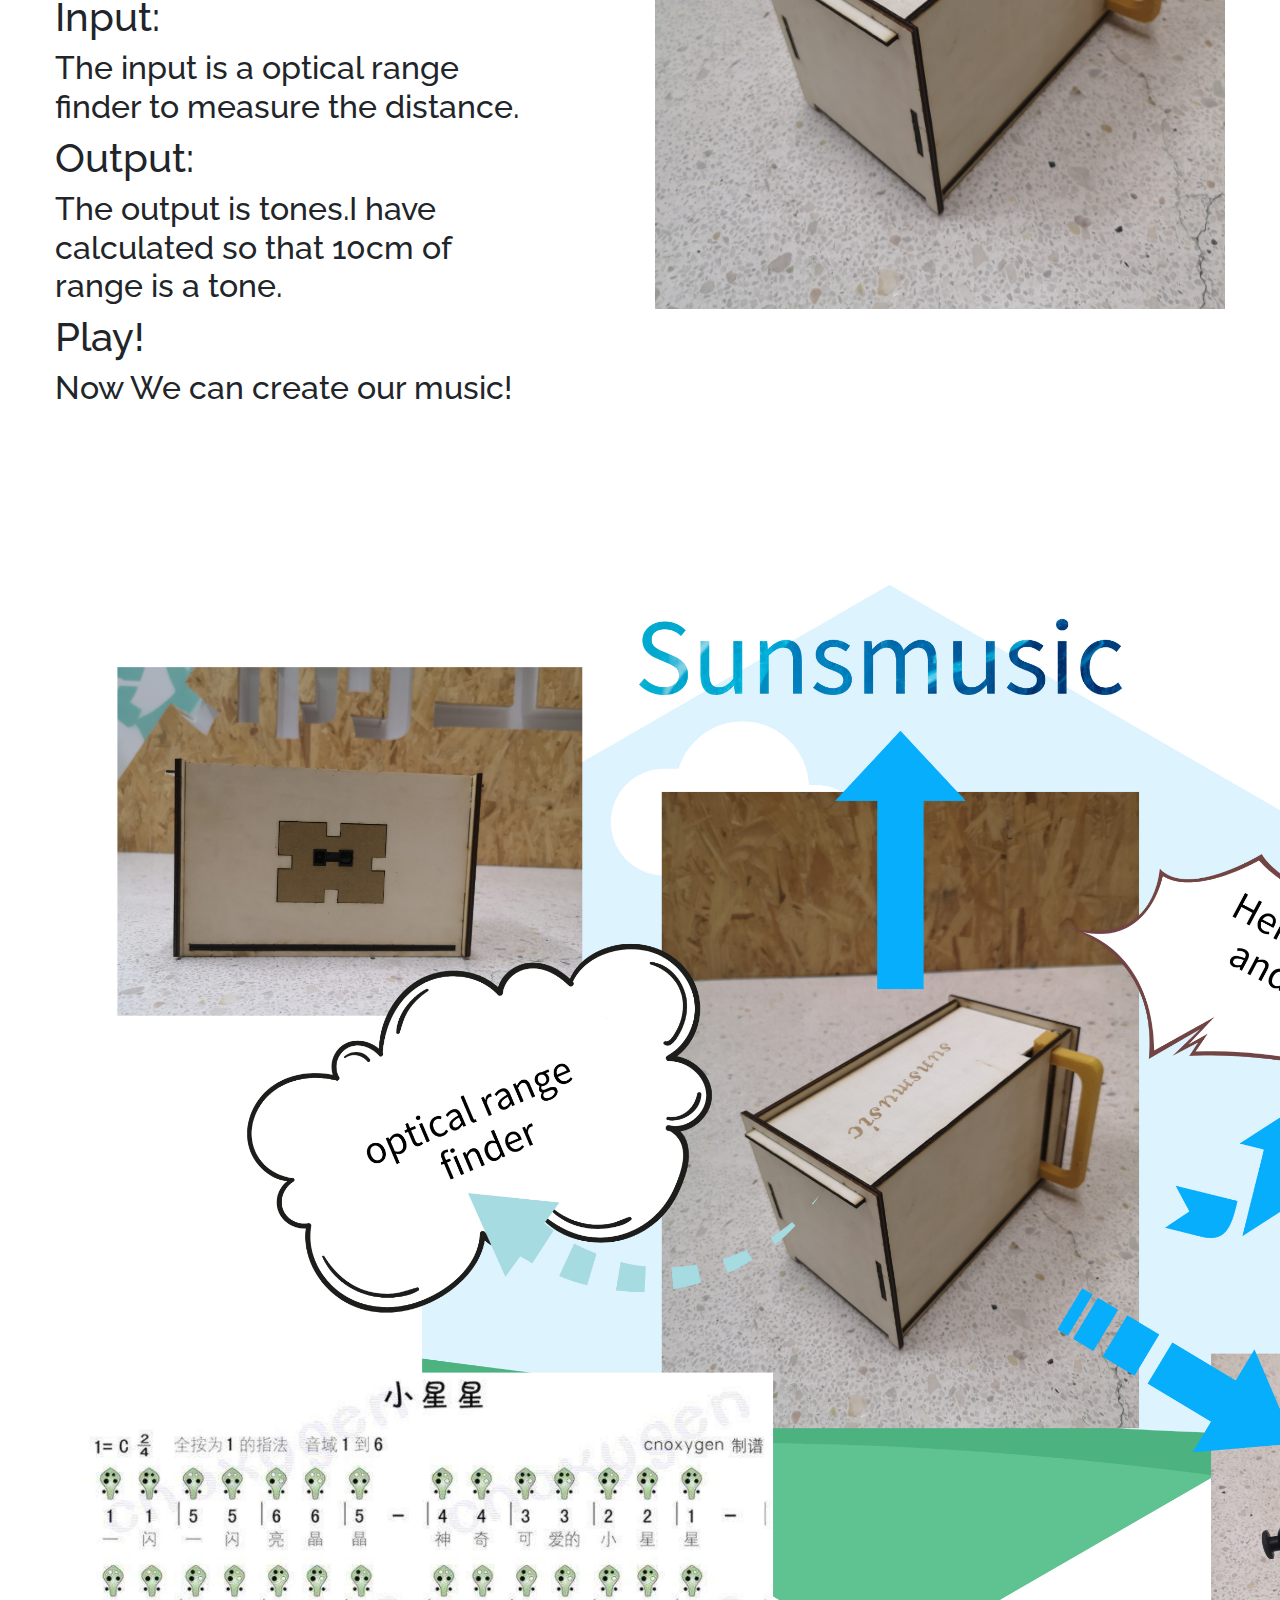
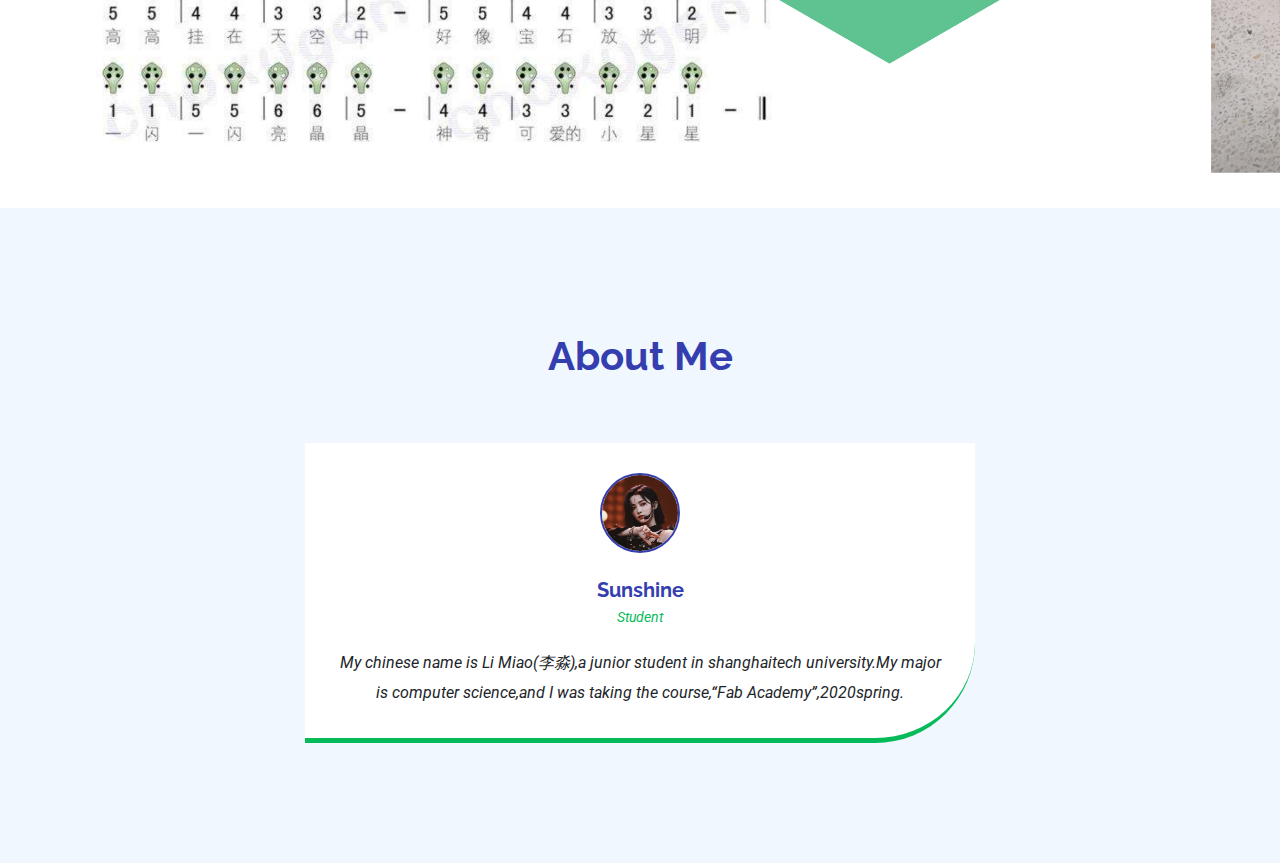
<file: doc/Website/final project.html>
<!DOCTYPE html>
<html lang="en">
<head>
    <meta charset="UTF-8">
    <meta name="viewport" content="width=device-width, initial-scale=1.0">
    <meta http-equiv="X-UA-Compatible" content="ie=edge">
    <title>Personal Website</title>

    <!-- favicon -->
    <link rel="shortcut icon" href="ai.jpg" type="image/x-icon">
    <!-- fontawesome -->
    <link rel="stylesheet" href="assets/fontawesome/css/all.min.css">
    <!-- slick slider -->
    <link rel="stylesheet" href="assets/css/slick.css">
    <!-- bootstrap -->
    <link rel="stylesheet" href="assets/css/bootstrap.min.css">
    <!-- style for this template -->
    <link rel="stylesheet" href="assets/css/style.css">
    <!-- responsive style -->
    <link rel="stylesheet" href="assets/css/responsive.css">
</head>
<body>

    <!-- preloader begin-->
    <div class="preloader">
        <div class="loader">
            <hr><hr>
        </div>
    </div>
    <!-- preloader end -->

    <!-- scroll to top -->
    <div class="scroll-to-top">
    </div>
    <!-- scroll to top -->

    <!-- header begin -->
    <div class="header">
        <!-- <div class="top-header">
            <div class="container">
                <div class="row">
                    <div class="col-xl-9 col-lg-9">
                        <div class="top-left">
                            <ul>
                                <li><a href="#"><i class="fas fa-envelope"></i>example@info.com</a></li>
                                <li><a href="#"><i class="fas fa-phone"></i>+880 1234 567890</a></li>
                            </ul>
                        </div>
                    </div>
                    <div class="col-xl-3 col-lg-3">
                        <div class="top-right">
                            <a href="#"><i class="fab fa-facebook-f"></i></a>
                            <a href="#"><i class="fab fa-twitter"></i></a>
                            <a href="#"><i class="fab fa-instagram"></i></a>
                            <a href="#"><i class="fab fa-pinterest-p"></i></a>
                        </div>
                    </div>
                </div>
            </div>
        </div> -->
        <div class="bottom-header">
            <div class="container">
                <div class="row">
                    <div class="col-xl-3 col-lg-2 d-xl-flex d-lg-flex d-block align-items-center">
                        <div class="row">
                            <div class="col-xl-12 col-lg-12 col-7 d-xl-block d-lg-block d-flex align-items-center">
                                <!-- <div class="logo">
                                    <a href="#"><img src="assets/images/logo.png" alt="LOGO"></a>
                                </div> -->
                            </div>
                            <!-- <div class="d-xl-none d-lg-none d-block col-5">
                                <button class="navbar-toggler" type="button" data-toggle="collapse" data-target="#navbarSupportedContent" aria-controls="navbarSupportedContent" aria-expanded="false" aria-label="Toggle navigation">
                                    <i class="fas fa-bars"></i>
                                </button>
                            </div> -->
                        </div>
                    </div>
                    <div class="col-xl-9 col-lg-10">
                        <nav class="navbar navbar-expand-lg navbar-light">
                            <div class="collapse navbar-collapse" id="navbarSupportedContent">
                                <ul class="navbar-nav ml-auto">
                                    <li class="nav-item active">
                                        <a class="nav-link" href="index.html">Home</a>
                                    </li>
                                    <!-- <li class="nav-item">
                                        <a class="nav-link" href="#about">about</a>
                                    </li>
                                    <li class="nav-item">
                                        <a class="nav-link" href="#service">service</a>
                                    </li>
                                    <li class="nav-item">
                                        <a class="nav-link" href="#offers">offers</a>
                                    </li>
                                    <li class="nav-item">
                                        <a class="nav-link" href="#project">project</a>
                                    </li>
                                    <li class="nav-item">
                                        <a class="nav-link" href="#contact">contact</a>
                                    </li> -->
                                </ul>
                                <!--a href="#" class="my-btn">get started</a-->
                            </div>
                        </nav>
                    </div>
                </div>
            </div>
        </div>
    </div>
    <!-- header end -->

    <!-- banner begin -->
    <div class="banner" id="home">
        <div class="container">
            <div class="row justify-content-between">
                <div class="col-xl-6 col-lg-6">
                    <div class="banner-txt">
                        <h1>Sunshine's Fablab course in Shanghaitech</h1>
                        <h2>A girl studies in Shanghaitech University, learning computer science now!</h2>
                        <!--a href="#" class="my-btn">about me</a-->
                    </div>
                </div>
                <div class="col-xl-6 col-lg-6 d-xl-flex d-lg-flex d-block align-items-center">
                    <div class="part-img">
                        <img src="assets/images/img-4.png" alt="banner image">
                    </div>
                </div>
            </div>
        </div>
    </div>
    <!-- banner end -->

    
        <!-- about begin -->
        <div class="about" id="about">
            <div class="container">
                <div class="row justify-content-between">
                    <div class="col-xl-5 col-lg-5 col-md-5">
                        <h1>3D printer:</h1>
                        <h2>The handle(yellow) was made by 3D printer</h2>
                        <h1>Laser cut:</h1>
                        <h2>The box in wood was made by laser cut obviously.The desgin of the box was drawn by myself totally because I need some holes in the surface and It must be strong enough to hold in the hand(no destruction).So I consider the box not is just a box but a unit of instrument.</h2>
                        <h1>Input:</h1>
                        <h2>The input is a optical range finder to measure the distance.</h2>
                        <h1>Output:</h1>
                        <h2>The output is tones.I have calculated so that 10cm of range is a tone.</h2>
                        <h1>Play!</h1>
                        <h2>Now We can create our music!</h2>
                    </div>
                    <div class="col-xl-6 col-lg-6 col-md-7 d-xl-flex d-lg-flex d-block align-items-center">
                        <div class="part-txt">
                          
                            <div class="part-img">
                                <img src="assets/images/Obj21.jpg" alt="service">
                            </div>
                           
                            
                        </div>
                    </div>
                </div>
            </div>
        </div>
        <div class="part-img">
            <img src="assets/images/Sunsmusic.jpg" alt="service" width="1800">
        </div>
    <!-- service end -->

 

    <!-- testimonial begin -->
    <div class="testimonial" id="aboutme">
        <div class="container">
            <div class="heading">
                <!-- <p>testimonial</p> -->
                <h2>About Me</h2>
            </div>
            <div class="row justify-content-center">
                <div class="col-xl-7 col-lg-7">
                    <div class="txt">
                        <div class="comment">
                            <div class="part-img">
                                <img src="assets/images/6.jpg" alt="img-1">
                            </div>
                            <div class="part-txt">
                                <h3>Sunshine</h3>
                                <span>student</span>
                                <p>My chinese name is Li Miao(李淼),a junior student in shanghaitech university.My major is computer science,and I was taking the course,“Fab Academy”,2020spring.</p>
                            </div>
                        </div>
                    </div>
                </div>
            </div>
        </div>
    </div>
    <!-- testimonial end -->

   

    <!-- jquery -->
    <script src="assets/js/jquery-3.4.1.min.js"></script>
    <!-- sclick slider -->
    <script src="assets/js/slick.min.js"></script>
    <!-- bootstrap -->
    <script src="assets/js/bootstrap.min.js"></script>
    <!-- custom javascript -->
    <script src="assets/js/main.js"></script>
</body>
</html>
</file>
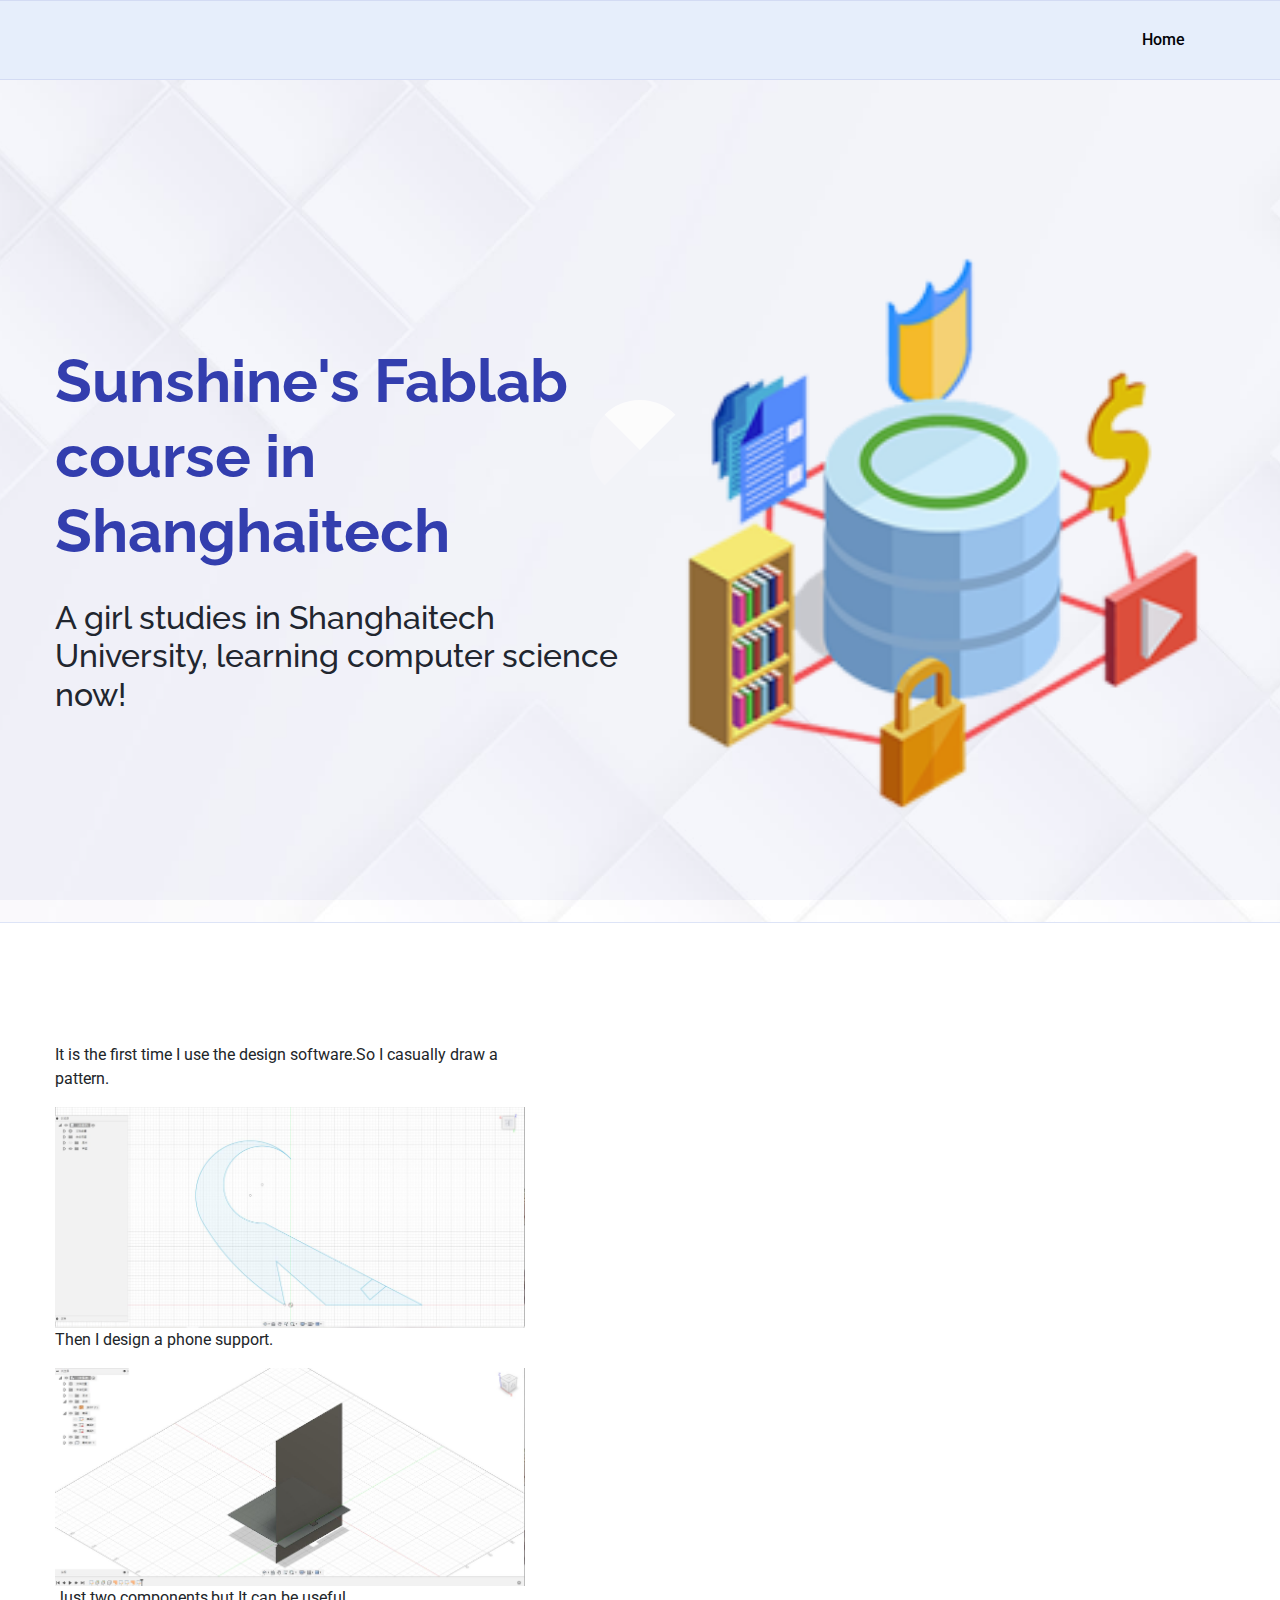
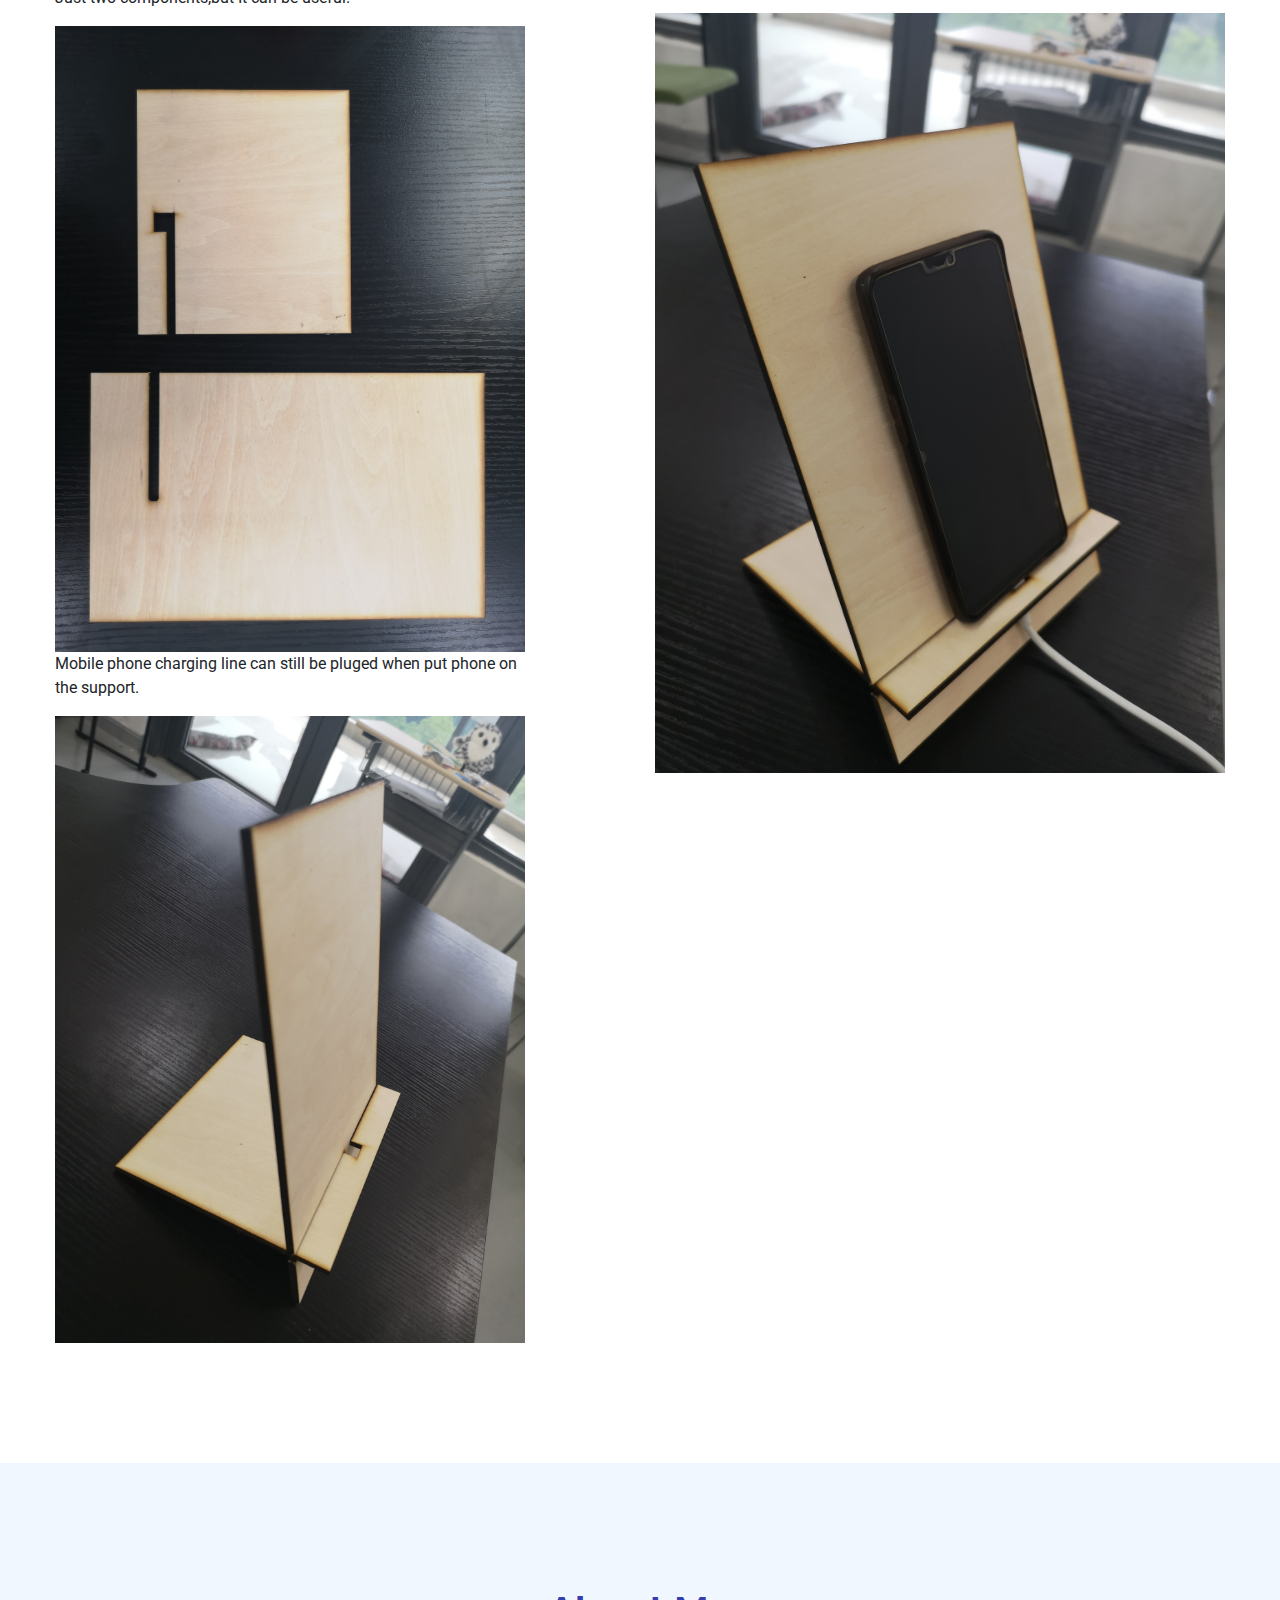
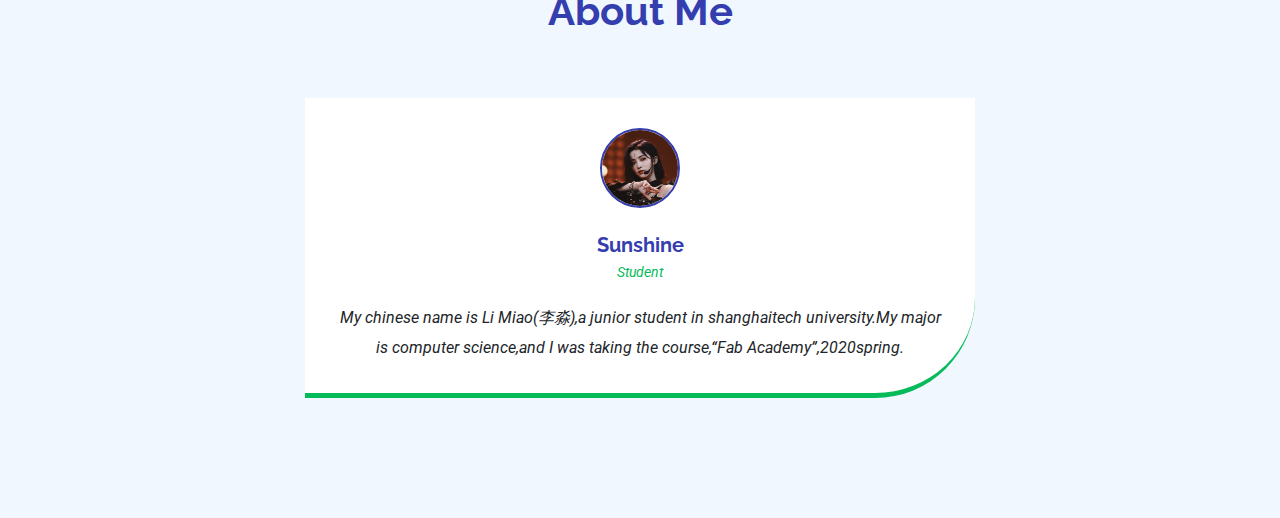
<file: doc/Website/laser cut.html>
<!DOCTYPE html>
<html lang="en">
<head>
    <meta charset="UTF-8">
    <meta name="viewport" content="width=device-width, initial-scale=1.0">
    <meta http-equiv="X-UA-Compatible" content="ie=edge">
    <title>Personal Website</title>

    <!-- favicon -->
    <link rel="shortcut icon" href="ai.jpg" type="image/x-icon">
    <!-- fontawesome -->
    <link rel="stylesheet" href="assets/fontawesome/css/all.min.css">
    <!-- slick slider -->
    <link rel="stylesheet" href="assets/css/slick.css">
    <!-- bootstrap -->
    <link rel="stylesheet" href="assets/css/bootstrap.min.css">
    <!-- style for this template -->
    <link rel="stylesheet" href="assets/css/style.css">
    <!-- responsive style -->
    <link rel="stylesheet" href="assets/css/responsive.css">
</head>
<body>

    <!-- preloader begin-->
    <div class="preloader">
        <div class="loader">
            <hr><hr>
        </div>
    </div>
    <!-- preloader end -->

    <!-- scroll to top -->
    <div class="scroll-to-top">
    </div>
    <!-- scroll to top -->

    <!-- header begin -->
    <div class="header">
        <!-- <div class="top-header">
            <div class="container">
                <div class="row">
                    <div class="col-xl-9 col-lg-9">
                        <div class="top-left">
                            <ul>
                                <li><a href="#"><i class="fas fa-envelope"></i>example@info.com</a></li>
                                <li><a href="#"><i class="fas fa-phone"></i>+880 1234 567890</a></li>
                            </ul>
                        </div>
                    </div>
                    <div class="col-xl-3 col-lg-3">
                        <div class="top-right">
                            <a href="#"><i class="fab fa-facebook-f"></i></a>
                            <a href="#"><i class="fab fa-twitter"></i></a>
                            <a href="#"><i class="fab fa-instagram"></i></a>
                            <a href="#"><i class="fab fa-pinterest-p"></i></a>
                        </div>
                    </div>
                </div>
            </div>
        </div> -->
        <div class="bottom-header">
            <div class="container">
                <div class="row">
                    <div class="col-xl-3 col-lg-2 d-xl-flex d-lg-flex d-block align-items-center">
                        <div class="row">
                            <div class="col-xl-12 col-lg-12 col-7 d-xl-block d-lg-block d-flex align-items-center">
                                <!-- <div class="logo">
                                    <a href="#"><img src="assets/images/logo.png" alt="LOGO"></a>
                                </div> -->
                            </div>
                            <!-- <div class="d-xl-none d-lg-none d-block col-5">
                                <button class="navbar-toggler" type="button" data-toggle="collapse" data-target="#navbarSupportedContent" aria-controls="navbarSupportedContent" aria-expanded="false" aria-label="Toggle navigation">
                                    <i class="fas fa-bars"></i>
                                </button>
                            </div> -->
                        </div>
                    </div>
                    <div class="col-xl-9 col-lg-10">
                        <nav class="navbar navbar-expand-lg navbar-light">
                            <div class="collapse navbar-collapse" id="navbarSupportedContent">
                                <ul class="navbar-nav ml-auto">
                                    <li class="nav-item active">
                                        <a class="nav-link" href="index.html">Home</a>
                                    </li>
                                    <!-- <li class="nav-item">
                                        <a class="nav-link" href="#about">about</a>
                                    </li>
                                    <li class="nav-item">
                                        <a class="nav-link" href="#service">service</a>
                                    </li>
                                    <li class="nav-item">
                                        <a class="nav-link" href="#offers">offers</a>
                                    </li>
                                    <li class="nav-item">
                                        <a class="nav-link" href="#project">project</a>
                                    </li>
                                    <li class="nav-item">
                                        <a class="nav-link" href="#contact">contact</a>
                                    </li> -->
                                </ul>
                                <!--a href="#" class="my-btn">get started</a-->
                            </div>
                        </nav>
                    </div>
                </div>
            </div>
        </div>
    </div>
    <!-- header end -->

    <!-- banner begin -->
    <div class="banner" id="home">
        <div class="container">
            <div class="row justify-content-between">
                <div class="col-xl-6 col-lg-6">
                    <div class="banner-txt">
                        <h1>Sunshine's Fablab course in Shanghaitech</h1>
                        <h2>A girl studies in Shanghaitech University, learning computer science now!</h2>
                        <!--a href="#" class="my-btn">about me</a-->
                    </div>
                </div>
                <div class="col-xl-6 col-lg-6 d-xl-flex d-lg-flex d-block align-items-center">
                    <div class="part-img">
                        <img src="assets/images/img-4.png" alt="banner image">
                    </div>
                </div>
            </div>
        </div>
    </div>
    <!-- banner end -->

    
        <!-- about begin -->
        <div class="about" id="about">
            <div class="container">
                <div class="row justify-content-between">
                    <div class="col-xl-5 col-lg-5 col-md-5">
                        <p>It is the first time I use the design software.So I casually draw a pattern.</p>
                        <div class="part-img">
                            <img src="assets/images/Obj14.jpg" alt="service">
                        </div>
                        <p>Then I design a phone support.</p>
                        <div class="part-img">
                            <img src="assets/images/Obj13.jpg" alt="service">
                        </div>
                    
                        <p>Just two components,but It can be useful.</p>                
                        <div class="part-img">
                            <img src="assets/images/Obj16.jpg" alt="service">
                        </div>
                        <p>Mobile phone charging line can still be pluged  when put phone on the support.</p>
                       <div class="part-img">
                            <img src="assets/images/Obj17.jpg" alt="service">
                        </div>
                    
                    </div>
                    <div class="col-xl-6 col-lg-6 col-md-7 d-xl-flex d-lg-flex d-block align-items-center">
                        <div class="part-txt">
                          
                            <div class="part-img">
                                <img src="assets/images/Obj15.jpg" alt="service">
                            </div>
                           
                            
                        </div>
                    </div>
                </div>
            </div>
        </div>
    <!-- service end -->

 

    <!-- testimonial begin -->
    <div class="testimonial" id="aboutme">
        <div class="container">
            <div class="heading">
                <!-- <p>testimonial</p> -->
                <h2>About Me</h2>
            </div>
            <div class="row justify-content-center">
                <div class="col-xl-7 col-lg-7">
                    <div class="txt">
                        <div class="comment">
                            <div class="part-img">
                                <img src="assets/images/6.jpg" alt="img-1">
                            </div>
                            <div class="part-txt">
                                <h3>Sunshine</h3>
                                <span>student</span>
                                <p>My chinese name is Li Miao(李淼),a junior student in shanghaitech university.My major is computer science,and I was taking the course,“Fab Academy”,2020spring.</p>
                            </div>
                        </div>
                    </div>
                </div>
            </div>
        </div>
    </div>
    <!-- testimonial end -->

   

    <!-- jquery -->
    <script src="assets/js/jquery-3.4.1.min.js"></script>
    <!-- sclick slider -->
    <script src="assets/js/slick.min.js"></script>
    <!-- bootstrap -->
    <script src="assets/js/bootstrap.min.js"></script>
    <!-- custom javascript -->
    <script src="assets/js/main.js"></script>
</body>
</html>
</file>
<file: doc/Website/assets/css/style.css>
/*============================================================
[Master Stylesheet]
Theme Name:     sutent
Version:        1.0.0
Author:         autworks
URL:            https://themeforest.net/user/autworks
=========================================================*/
/*=======================================================
TABLE OF CONTENTS:

0.1  global Style
0.2  top-header section
0.3  header section
0.4  banner section
0.5  about section
0.6  service section
0.7  how-work section
0.8  offers section
0.9  portfolio section
1.0  testimonial section
1.1  awards section
1.2  team section
1.3  blog section
1.4  contact section
1.5  footer section*/
/*===========================
        global style         
=============================*/
/*fonts*/
@import url("https://fonts.googleapis.com/css?family=Raleway:100,100i,200,200i,300,300i,400,400i,500,500i,600,600i,700,700i,800,800i,900,900i|Roboto:100,100i,300,300i,400,400i,500,500i,700,700i,900,900i&display=swap");
body {
  font-family: "Roboto", sans-serif; }

html {
  scroll-behavior: smooth; }

h1, h2, h3 {
  font-family: "Raleway", sans-serif; }

a {
  -webkit-transition: 0.6s;
  -o-transition: 0.6s;
  transition: 0.6s; }
  a:hover {
    text-decoration: none; }

.container {
  max-width: 1200px; }

.my-btn {
  display: inline-block;
  font-size: 16px;
  font-weight: 500;
  text-transform: capitalize;
  padding: 0 30px;
  height: 50px;
  line-height: 50px;
  color: #fff;
  background: #05BB59; }
  .my-btn:hover {
    background: #343EAF;
    color: #fff; }

.heading {
  text-align: center;
  margin-bottom: 60px; }
  .heading p {
    font-size: 18px;
    text-transform: uppercase;
    color: #05BB59;
    font-weight: 500;
    margin-top: -7px;
    margin-bottom: 10px; }
  .heading h2 {
    font-size: 40px;
    font-weight: 700;
    line-height: 55px;
    text-transform: capitalize;
    color: #343EAF;
    margin-bottom: 0; }

.preloader {
  position: fixed;
  left: 0;
  top: 0;
  width: 100%;
  height: 100%;
  background-color: #343EAF;
  display: -webkit-box;
  display: -ms-flexbox;
  display: flex;
  -webkit-box-orient: vertical;
  -webkit-box-direction: normal;
  -ms-flex-direction: column;
  flex-direction: column;
  -webkit-box-align: center;
  -ms-flex-align: center;
  align-items: center;
  z-index: 9999;
  -webkit-box-pack: center;
  -ms-flex-pack: center;
  justify-content: center; }

.loader,
.loader hr {
  -webkit-box-sizing: border-box;
  box-sizing: border-box;
  position: absolute;
  left: 0;
  right: 0;
  top: 50%;
  margin-top: -50px;
  bottom: 0; }

.loader {
  width: 100px;
  height: 100px;
  font-size: 0;
  left: 50%;
  margin-left: -50px;
  border-radius: 50%;
  overflow: hidden; }

.loader hr {
  border: 50px solid transparent;
  border-top-color: #fff;
  -webkit-animation: 1s spin infinite linear;
  animation: 1s spin infinite linear;
  opacity: 1; }

.loader hr:nth-of-type(1) {
  opacity: 0.25;
  border-left-color: #fff; }

.loader hr:nth-of-type(2) {
  animation-direction: reverse;
  -webkit-animation-duration: 2.5s;
  animation-duration: 2.5s; }

@-webkit-keyframes spin {
  from {
    -webkit-transform: rotate(0deg);
    transform: rotate(0deg); }
  to {
    -webkit-transform: rotate(360deg);
    transform: rotate(360deg); } }

@keyframes spin {
  from {
    -webkit-transform: rotate(0deg);
    transform: rotate(0deg); }
  to {
    -webkit-transform: rotate(360deg);
    transform: rotate(360deg); } }

/*===========================
        top-header section         
=============================*/
.top-header {
  padding: 20px 0; }
  .top-header .top-left ul {
    display: -webkit-box;
    display: -ms-flexbox;
    display: flex;
    padding: 0;
    margin: 0; }
    .top-header .top-left ul li {
      list-style: none;
      padding: 0 15px 0 0; }
      .top-header .top-left ul li a {
        color: #000;
        font-size: 14px; }
        .top-header .top-left ul li a i {
          margin-right: 5px;
          color: #05BB59; }
        .top-header .top-left ul li a:hover {
          color: #05BB59; }
  .top-header .top-right {
    float: right; }
    .top-header .top-right a {
      display: inline-block;
      color: #05BB59;
      padding-left: 15px; }
      .top-header .top-right a:hover {
        color: #343EAF; }

/*===========================
        header section         
=============================*/
.fixed-header {
  position: fixed;
  top: 0;
  background: #fff;
  -webkit-transition: 0.6s;
  -o-transition: 0.6s;
  transition: 0.6s;
  -webkit-box-shadow: 0px 1px 10px -5px rgba(0, 0, 0, 0.3);
  box-shadow: 0px 1px 10px -5px rgba(0, 0, 0, 0.3);
  width: 100%;
  border: none !important; }

.header {
  position: absolute;
  width: 100%;
  top: 0;
  z-index: 11; }
  .header .logo a {
    width: 150px;
    display: inline-block; }
    .header .logo a img {
      width: 100%; }
  .header .navbar {
    padding: 0; }
    .header .navbar .navbar-nav .nav-item {
      margin-right: 40px;
      padding: 19px 0; }
      .header .navbar .navbar-nav .nav-item .nav-link {
        padding: 5px 0;
        font-size: 16px;
        font-weight: 500;
        text-transform: capitalize;
        color: #000;
        position: relative; }
        .header .navbar .navbar-nav .nav-item .nav-link:after {
          position: absolute;
          content: "";
          bottom: 0;
          left: 0;
          width: 0;
          height: 2px;
          background: #05BB59;
          -webkit-transition: 0.6s;
          -o-transition: 0.6s;
          transition: 0.6s; }
        .header .navbar .navbar-nav .nav-item .nav-link:before {
          position: absolute;
          content: "";
          top: 0;
          left: 0;
          width: 0;
          height: 2px;
          background: #05BB59;
          -webkit-transition: 0.6s;
          -o-transition: 0.6s;
          transition: 0.6s; }
        .header .navbar .navbar-nav .nav-item .nav-link:hover:after, .header .navbar .navbar-nav .nav-item .nav-link:hover:before {
          width: 25px; }
    .header .navbar .my-btn {
      padding: 0 20px;
      height: 40px;
      line-height: 40px; }

.bottom-header {
  background: #f0f7ff;
  padding: 3px 0;
  border-top: 1px solid rgba(52, 62, 175, 0.1);
  border-bottom: 1px solid rgba(52, 62, 175, 0.1); }

/*===========================
        banner section         
=============================*/
.banner {
  background: url(../images/banner-bg.jpg) center center no-repeat;
  background-size: cover;
  position: relative;
  z-index: 2;
  border-bottom: 1px solid #dde4f7; }
  .banner:after {
    position: absolute;
    content: '';
    left: 0;
    top: 0;
    width: 100%;
    height: 100%;
    background: #fff;
    opacity: .5;
    z-index: -1; }
  .banner .banner-txt {
    padding: 200px 0;
    margin-top: 144px; }
    .banner .banner-txt h1 {
      font-size: 60px;
      font-weight: 700;
      line-height: 75px;
      /* text-transform: capitalize; */
      color: #343EAF;
      margin-bottom: 30px; }
    .banner .banner-txt p {
      font-size: 18px;
      line-height: 30px;
      /* text-transform: capitalize; */
      margin-bottom: 40px; }
  .banner .part-img {
    width: 100%;
    margin-top: 144px; }
    .banner .part-img img {
      width: 100%; }

/*===========================
        about section         
=============================*/
.about {
  padding: 120px 0; }
  .about .part-img img {
    width: 100%; }
  .about .part-txt .title p {
    font-size: 18px;
    text-transform: uppercase;
    color: #05BB59;
    font-weight: 500;
    margin-top: -7px;
    margin-bottom: 10px; }
  .about .part-txt .title h2 {
    font-size: 40px;
    font-weight: 700;
    line-height: 55px;
    color: #343EAF;
    margin-bottom: 30px; }
  .about .part-txt p {
    font-size: 16px;
    line-height: 30px;
    margin-bottom: 30px; }
  .about .part-txt ul {
    padding: 0;
    margin-bottom: 40px; }
    .about .part-txt ul li {
      list-style: none;
      margin-bottom: 10px;
      text-transform: capitalize;
      font-weight: 500; }
      .about .part-txt ul li i {
        margin-right: 10px;
        color: #05BB59; }

/*===========================
        service section         
=============================*/
.service {
  background: #F0F7FF;
  padding: 120px 0; }
  .service .part-txt p {
    font-size: 16px;
    line-height: 30px;
    margin-bottom: 50px; }
  .service .part-txt h6 {
    font-size: 15px;
    font-weight: 500;
    text-transform: capitalize;
    margin-bottom: 20px; }
    .service .part-txt h6 span {
      float: right; }
  .service .part-txt .progress {
    margin-bottom: 30px;
    height: 5px;
    background: #ccc;
    overflow: visible; }
    .service .part-txt .progress:last-child {
      margin-bottom: 0; }
    .service .part-txt .progress .progress-bar {
      background-color: #fff;
      position: relative;
      overflow: visible; }
      .service .part-txt .progress .progress-bar:after {
        position: absolute;
        content: "";
        top: -3px;
        right: 0;
        width: 11px;
        height: 11px;
        background: #05BB59;
        border-radius: 50%; }
      .service .part-txt .progress .progress-bar.progress-bar-striped {
        background-image: -webkit-linear-gradient(45deg, #05BB59 25%, transparent 25%, transparent 50%, #05BB59 50%, #05BB59 75%, transparent 75%, transparent);
        background-image: -o-linear-gradient(45deg, #05BB59 25%, transparent 25%, transparent 50%, #05BB59 50%, #05BB59 75%, transparent 75%, transparent);
        background-image: linear-gradient(45deg, #05BB59 25%, transparent 25%, transparent 50%, #05BB59 50%, #05BB59 75%, transparent 75%, transparent); }
  .service .part-img img {
    width: 100%; }

/*===========================
        how-work section         
=============================*/
.how-its {
  padding-top: 120px;
  padding-bottom: 110px; }
  .how-its .part-box {
    text-align: center;
    padding: 0 20px; }
    .how-its .part-box.after {
      position: relative; }
      .how-its .part-box.after:after {
        position: absolute;
        content: "";
        top: -20px;
        left: 80%;
        width: 50%;
        height: 50%;
        background: url(../images/after.png) center center no-repeat;
        background-size: contain; }
    .how-its .part-box .part-img {
      margin: 0 auto;
      margin-bottom: 30px; }
      .how-its .part-box .part-img img {
        width: 90px; }
    .how-its .part-box .part-txt h3 {
      font-size: 20px;
      font-weight: 700;
      text-transform: capitalize;
      margin-bottom: 20px; }
    .how-its .part-box .part-txt p {
      font-size: 16px;
      line-height: 30px;
      margin-bottom: 0; }

/*===========================
        offers section         
=============================*/
.offers {
  padding: 120px 0;
  background: #F0F7FF; }
  .offers .nav {
    border-bottom: 0;
    background: #fff;
    border: 1px solid rgba(0, 0, 0, 0.1);
    border-radius: 10px;
    overflow: hidden; }
    .offers .nav .nav-item {
      width: 25%;
      text-align: center;
      margin-bottom: 0;
      border-right: 1px solid rgba(0, 0, 0, 0.1); }
      .offers .nav .nav-item:last-child {
        border-right: 0; }
      .offers .nav .nav-item .nav-link {
        font-size: 20px;
        font-weight: 700;
        text-transform: capitalize;
        padding: 20px 0;
        color: #343EAF;
        border: 0px;
        position: relative; }
        .offers .nav .nav-item .nav-link.active {
          position: relative; }
          .offers .nav .nav-item .nav-link.active:after {
            position: absolute;
            content: "";
            left: 0;
            bottom: 0;
            width: 100%;
            height: 5px;
            background: #05BB59;
            -webkit-transition: 0.6s;
            -o-transition: 0.6s;
            transition: 0.6s; }
        .offers .nav .nav-item .nav-link img {
          width: 60px; }
        .offers .nav .nav-item .nav-link:after {
          position: absolute;
          content: "";
          left: 50%;
          bottom: 0;
          width: 0;
          height: 5px;
          background: #05BB59;
          -webkit-transition: 0.6s;
          -o-transition: 0.6s;
          transition: 0.6s; }
        .offers .nav .nav-item .nav-link:hover:after {
          left: 0;
          width: 100%; }
  .offers .tab-content {
    padding: 50px;
    padding-bottom: 0; }
    .offers .tab-content .tab-pane .part-img img {
      width: 400px; }
    .offers .tab-content .tab-pane .part-txt h3 {
      font-size: 30px;
      font-weight: 700;
      line-height: 45px;
      text-transform: capitalize;
      margin-bottom: 30px;
      color: #343EAF; }
    .offers .tab-content .tab-pane .part-txt p {
      font-size: 16px;
      line-height: 30px;
      text-transform: capitalize;
      margin-bottom: 15px; }
    .offers .tab-content .tab-pane .part-txt ul {
      padding: 0;
      margin: 0; }
      .offers .tab-content .tab-pane .part-txt ul li {
        list-style: none;
        padding-top: 20px;
        text-transform: capitalize;
        font-weight: 500; }
        .offers .tab-content .tab-pane .part-txt ul li i {
          margin-right: 10px;
          color: #05BB59; }

/*===========================
        portfolio section         
=============================*/
.portfolio {
  padding: 120px 0; }
  .portfolio .item {
    margin-bottom: 50px;
    position: relative; }
    .portfolio .item .part-img img {
      width: 100%; }
    .portfolio .item .part-txt {
      position: absolute;
      top: 0;
      left: 0;
      width: 100%;
      height: 100%;
      background: -webkit-gradient(linear, left top, left bottom, color-stop(20%, rgba(0, 0, 0, 0.8)), to(transparent));
      background: -webkit-linear-gradient(rgba(0, 0, 0, 0.8) 20%, transparent);
      background: -o-linear-gradient(rgba(0, 0, 0, 0.8) 20%, transparent);
      background: linear-gradient(rgba(0, 0, 0, 0.8) 20%, transparent);
      padding: 20px 30px; }
      .portfolio .item .part-txt h3 {
        font-size: 28px;
        line-height: 36px;
        font-weight: 700;
        color: #fff;
        font-family: "Roboto", sans-serif;
        padding-bottom: 30px;
        margin-bottom: 30px;
        position: relative; }
        .portfolio .item .part-txt h3:after {
          position: absolute;
          content: "";
          bottom: 0;
          left: 0;
          width: 30px;
          height: 3px;
          background: #fff; }
      .portfolio .item .part-txt p {
        font-size: 16px;
        line-height: 30px;
        color: #fff;
        letter-spacing: 2px;
        text-transform: capitalize;
        margin-bottom: 0; }
      .portfolio .item .part-txt .my-btn {
        position: absolute;
        bottom: 20px;
        right: 30px;
        font-size: 20px; }
  .portfolio .part-btn {
    text-align: center; }

/*===========================
        testimonial section         
=============================*/
.testimonial {
  padding: 120px 0;
  background: #F0F7FF; }
  .testimonial .img .part-img img {
    width: 100%; }
  .testimonial .img .part-img.slick-slide:focus {
    outline: none; }
  .testimonial .img .my-btn {
    position: absolute;
    bottom: -20px;
    height: 40px;
    line-height: 40px;
    font-size: 20px;
    z-index: 9; }
    .testimonial .img .my-btn.prev {
      left: 50px;
      border-radius: 10px 0 0 10px; }
    .testimonial .img .my-btn.next {
      right: 50px;
      background: #343EAF;
      border-radius: 0 10px 10px 0; }
      .testimonial .img .my-btn.next:hover {
        background: #05BB59; }
  .testimonial .txt {
    position: relative; }
    .testimonial .txt .comment {
      background: #fff;
      padding: 30px;
      text-align: center;
      border-bottom: 5px solid #05BB59;
      border-radius: 0 0 100px 0; }
      .testimonial .txt .comment.slick-slide:focus {
        outline: none; }
      .testimonial .txt .comment .part-img {
        width: 80px;
        height: 80px;
        overflow: hidden;
        border: 2px solid #343EAF;
        border-radius: 50%;
        margin: 0 auto 25px auto; }
        .testimonial .txt .comment .part-img img {
          width: 100%; }
      .testimonial .txt .comment .part-txt h3 {
        font-size: 20px;
        font-weight: 700;
        text-transform: capitalize;
        margin-bottom: 3px;
        color: #343EAF; }
      .testimonial .txt .comment .part-txt span {
        display: inline-block;
        font-size: 14px;
        font-style: italic;
        text-transform: capitalize;
        color: #05BB59;
        margin-bottom: 20px; }
      .testimonial .txt .comment .part-txt p {
        font-size: 16px;
        font-style: italic;
        line-height: 30px;
        margin-bottom: 0; }

/*===========================
        awards section         
=============================*/
.awards {
  padding-top: 120px;
  padding-bottom: 50px; }
  .awards .award {
    text-align: center; }
    .awards .award .part-img {
      display: inline-block;
      text-align: center;
      margin-bottom: 50px; }
      .awards .award .part-img img {
        width: 90px;
        -webkit-transition: 0.6s;
        -o-transition: 0.6s;
        transition: 0.6s; }
      .awards .award .part-img h3 {
        font-size: 17px;
        font-weight: 500;
        font-family: "Roboto", sans-serif;
        margin-bottom: 0;
        padding: 15px 0;
        line-height: 23px;
        color: #555; }
      .awards .award .part-img:hover img {
        -webkit-filter: grayscale(0%);
        filter: grayscale(0%); }

/*===========================
        team section         
=============================*/
.team {
  padding: 120px 0;
  background: #F0F7FF; }
  .team .member {
    position: relative;
    overflow: hidden;
    -webkit-transition: 0.6s;
    -o-transition: 0.6s;
    transition: 0.6s; }
    .team .member .part-img img {
      width: 100%; }
    .team .member .part-txt {
      position: absolute;
      bottom: -54px;
      left: 0;
      width: 100%;
      text-align: center;
      -webkit-transition: 0.6s;
      -o-transition: 0.6s;
      transition: 0.6s; }
      .team .member .part-txt p {
        font-size: 15px;
        line-height: 30px;
        color: #fff;
        text-transform: uppercase;
        padding-top: 5px;
        margin-bottom: 0;
        position: relative;
        z-index: 2; }
        .team .member .part-txt p:after {
          position: absolute;
          content: "";
          top: 0;
          left: 52px;
          width: 130px;
          height: 100%;
          background: #05BB59;
          border-radius: 5px 0 0 0;
          -webkit-transform: skew(-5deg);
          -ms-transform: skew(-5deg);
          transform: skew(-5deg);
          z-index: -1; }
        .team .member .part-txt p:before {
          position: absolute;
          content: "";
          top: 0;
          right: 52px;
          width: 130px;
          height: 100%;
          background: #05BB59;
          border-radius: 0 5px 0 0;
          -webkit-transform: skew(5deg);
          -ms-transform: skew(5deg);
          transform: skew(5deg);
          z-index: -1; }
      .team .member .part-txt h3 {
        color: #343EAF;
        background: #fff;
        border-top: 3px solid #05BB59;
        margin-bottom: 0;
        font-size: 20px;
        font-weight: 700;
        text-transform: capitalize;
        padding: 15px 0; }
    .team .member .social {
      position: absolute;
      top: 10px;
      right: -37px;
      display: -webkit-box;
      display: -ms-flexbox;
      display: flex;
      -webkit-box-orient: vertical;
      -webkit-box-direction: normal;
      -ms-flex-direction: column;
      flex-direction: column;
      -webkit-box-align: center;
      -ms-flex-align: center;
      align-items: center;
      background: #fff;
      padding: 10px 0;
      border-radius: 5px 0 0 5px;
      -webkit-transition: 0.6s;
      -o-transition: 0.6s;
      transition: 0.6s; }
      .team .member .social i {
        display: inline-block;
        font-size: 16px;
        padding: 10px;
        color: #05BB59;
        -webkit-transition: 0.6s;
        -o-transition: 0.6s;
        transition: 0.6s; }
        .team .member .social i:hover {
          color: #343EAF; }
    .team .member:hover {
      -webkit-box-shadow: 0px 5px 15px -5px #000;
      box-shadow: 0px 5px 15px -5px #000; }
      .team .member:hover .part-txt {
        bottom: 0; }
      .team .member:hover .social {
        right: 0; }

/*===========================
        blog section         
=============================*/
.blog {
  padding: 120px 0; }
  .blog .blog-d {
    border: 1px solid rgba(204, 204, 204, 0.5); }
    .blog .blog-d .part-img img {
      width: 100%; }
    .blog .blog-d .part-txt {
      padding: 20px 15px; }
      .blog .blog-d .part-txt .admin {
        text-align: center;
        font-weight: 500;
        text-transform: capitalize;
        margin-bottom: 20px;
        color: rgba(0, 0, 0, 0.5);
        position: relative; }
        .blog .blog-d .part-txt .admin:before {
          position: absolute;
          content: "";
          top: 50%;
          right: 30px;
          width: 50px;
          height: 1px;
          background: rgba(0, 0, 0, 0.5); }
        .blog .blog-d .part-txt .admin:after {
          position: absolute;
          content: "";
          top: 50%;
          left: 30px;
          width: 50px;
          height: 1px;
          background: rgba(0, 0, 0, 0.5); }
      .blog .blog-d .part-txt h3 {
        display: inline-block;
        font-size: 20px;
        font-weight: 700;
        line-height: 30px;
        margin-bottom: 10px;
        color: #343EAF; }
      .blog .blog-d .part-txt p {
        font-size: 16px;
        line-height: 30px;
        margin-bottom: 10px; }
      .blog .blog-d .part-txt a {
        font-size: 15px;
        font-weight: 500;
        text-transform: capitalize;
        color: #05BB59;
        position: relative; }
        .blog .blog-d .part-txt a:after {
          position: absolute;
          content: "";
          top: 50%;
          left: 110%;
          width: 0;
          height: 2px;
          background: #05BB59;
          -webkit-transition: 0.6s;
          -o-transition: 0.6s;
          transition: 0.6s; }
        .blog .blog-d .part-txt a:hover:after {
          width: 20px; }

/*===========================
        contact section         
=============================*/
.contact {
  padding: 120px 0;
  background: #F0F7FF; }
  .contact .part-img {
    margin-left: -150px; }
    .contact .part-img img {
      width: 100%; }
  .contact form input {
    width: 100%;
    height: 50px;
    margin-bottom: 30px;
    padding: 0 30px;
    outline: none;
    border: 1px solid rgba(52, 62, 175, 0.3); }
    .contact form input::-webkit-input-placeholder {
      text-transform: capitalize; }
    .contact form input:-ms-input-placeholder {
      text-transform: capitalize; }
    .contact form input::-ms-input-placeholder {
      text-transform: capitalize; }
    .contact form input::placeholder {
      text-transform: capitalize; }
  .contact form textarea {
    width: 100%;
    height: 150px;
    margin-bottom: 30px;
    padding: 15px 30px;
    outline: none;
    border: 1px solid rgba(52, 62, 175, 0.3); }
    .contact form textarea::-webkit-input-placeholder {
      text-transform: capitalize; }
    .contact form textarea:-ms-input-placeholder {
      text-transform: capitalize; }
    .contact form textarea::-ms-input-placeholder {
      text-transform: capitalize; }
    .contact form textarea::placeholder {
      text-transform: capitalize; }
  .contact form .part-btn .my-btn {
    border: 0;
    outline: none;
    -webkit-transition: 0.6s;
    -o-transition: 0.6s;
    transition: 0.6s; }

/*===========================
        footer section         
=============================*/
.footer {
  padding: 80px 0; }
  .footer .f-about img {
    width: 170px;
    margin-bottom: 30px; }
  .footer .f-about p {
    font-size: 16px;
    line-height: 30px;
    word-spacing: 2px;
    margin-bottom: 0;
    color: rgba(0, 0, 0, 0.7); }
  .footer .links h3 {
    font-size: 25px;
    font-weight: 700;
    text-transform: capitalize;
    color: #343EAF;
    margin-bottom: 10px; }
  .footer .links ul {
    padding: 0;
    margin: 0; }
    .footer .links ul li {
      list-style: none;
      padding: 5px 0; }
      .footer .links ul li a {
        font-size: 16px;
        text-transform: capitalize;
        font-weight: 500;
        color: rgba(0, 0, 0, 0.7); }
        .footer .links ul li a:hover {
          color: rgba(0, 0, 0, 0.5); }
  .footer .location h3 {
    font-size: 25px;
    font-weight: 700;
    text-transform: capitalize;
    color: #343EAF;
    margin-bottom: 10px; }
  .footer .location p {
    font-size: 16px;
    line-height: 30px;
    word-spacing: 2px;
    margin-bottom: 0;
    color: rgba(0, 0, 0, 0.7); }
  .footer .location a {
    display: inline-block;
    padding: 8px 0;
    font-size: 16px;
    text-transform: capitalize;
    font-weight: 500;
    color: rgba(0, 0, 0, 0.7); }
    .footer .location a:hover {
      color: rgba(0, 0, 0, 0.5); }
  .footer .copyright {
    padding-top: 20px;
    margin-top: 30px;
    border-top: 1px solid #ccc; }
    .footer .copyright .part-txt p {
      font-size: 15px;
      font-weight: 500;
      text-transform: capitalize;
      color: rgba(0, 0, 0, 0.7);
      word-spacing: 2px;
      margin-bottom: 0; }
      .footer .copyright .part-txt p a {
        color: #05BB59; }
        .footer .copyright .part-txt p a:hover {
          color: #343EAF; }
    .footer .copyright .social a {
      font-size: 18px;
      color: #05BB59;
      margin: 0 10px; }
      .footer .copyright .social a:hover {
        color: #343EAF; }
</file>
<file: doc/Website/assets/css/responsive.css>
/*col-lg*/
/*laptop or medium pc*/
@media only screen and (min-width: 992px) and (max-width: 1199px) {
    /* textimonial section */
    .testimonial .img .my-btn.prev {
        left: 67px;
    }
    .testimonial .img .my-btn.next {
        right: 67px;
    }
    /* team section */
    .team .member .part-txt {
        bottom: -44px;
    }
    .team .member .part-txt p {
        padding-top: 0;
    }
    .team .member .part-txt p:before {
        width: 100px;
        right: 50px;
    }
    .team .member .part-txt p:after {
        width: 100px;
        left: 50px;
    }
    .team .member .part-txt h3 {
        padding: 10px 0;
    }
}

/*as col-md*/
/*tablet device*/
@media only screen and (min-width: 768px) and (max-width: 991px) {
    /* global style */
    .heading {
        margin-bottom: 30px;
    }
    .heading p {
        margin-bottom: 0;
    }
    .heading h2 {
        font-size: 30px;
        line-height: 45px;
    }
    /* header section */
    .top-header {
        display: none;
    }
    .header {
        top: 0;
        background: #fff;
        border-bottom: 1px solid #05BB59;
    }
    .header .logo img {
        width: 140px;
    }
    .header .navbar-toggler {
        color: #05BB59;
        padding: 20px 0;
        float: right;
        outline: none;
    }
    .header .navbar-toggler i {
        font-size: 25px;
    }
    .header .navbar .my-btn {
        margin-bottom: 20px;
    }
    .header .navbar .navbar-nav .nav-item {
        padding: 15px;
    }
    .header .navbar .navbar-nav .nav-item .nav-link {
        padding: 0;
    }
    .header .navbar .navbar-nav .nav-item .nav-link:before, .header .navbar .navbar-nav .nav-item .nav-link:after {
        display: none;
    }
    /* banner section */
    .banner .banner-txt {
        padding: 120px 0;
        text-align: center;
    }
    .banner .banner-txt h1 {
        font-size: 35px;
        line-height: 50px;
        font-weight: 800;
        margin-bottom: 20px;
    }
    .banner .banner-txt p {
        font-size: 16px;
        margin-bottom: 30px;
    }
    .banner .part-img {
        display: none;
    }
    /* about section */
    .about {
        padding: 60px 0;
    }
    .about .part-txt .title {
        text-align: center;
    }
    .about .part-txt .title p {
        margin-bottom: 0;
    }
    .about .part-txt .title h2 {
        font-size: 30px;
        line-height: 45px;
    }
    .about .part-txt p {
        margin-bottom: 15px;
    }
    /* service section */
    .service {
        padding: 60px 0;
    }
    .service .part-txt {
        margin-bottom: 50px;
    }
    .service .part-txt p {
        margin-bottom: 30px;
    }
    .service .part-img {
        text-align: center;
    }
    .service .part-img img {
        width: 400px;
    }
    /* how works section */
    .how-its {
        padding: 60px 0;
    }
    .how-its .part-box {
        padding: 0;
    }
    /* offers section */
    .offers {
        padding: 60px 0;
    }
    .offers .nav {
        display: block;
        border-radius: 0;
    }
    .offers .nav .nav-item {
        width: 50%;
        float: left;
    }
    .offers .nav .nav-item:nth-child(2n+0) {
        border-right: 0;
    }
    .offers .nav .nav-item .nav-link {
        padding: 5px 0;
        border-bottom: 1px solid rgba(0, 0, 0, 0.1);
        font-size: 18px;
    }
    .offers .nav .nav-item:nth-last-child(2) .nav-link {
        border-bottom: 0px;
    }
    .offers .nav .nav-item:last-child .nav-link {
        border-bottom: 0px;
    }
    .offers .nav .nav-item .nav-link img {
        width: 45px;
        margin-right: 10px;
    }
    .offers .nav .nav-item .nav-link:after {
        height: 2px;
    }
    .offers .nav .nav-item .nav-link.active:after {
        height: 2px;
    }
    .offers .tab-content .tab-pane .part-img img {
        width: 100%;
    }
    /* portfolio section */
    .portfolio {
        padding: 60px 0;
    }
    /* testimonial section */
    .testimonial {
        padding: 60px 0;
    }
    .testimonial .img {
        display: none;
    }
    /* awards section */
    .awards {
        padding-top: 60px;
        padding-bottom: 10px;
    }
    /* team section */
    .team {
        padding-top: 60px;
        padding-bottom: 30px;
    }
    .team .member {
        margin-bottom: 30px;
    }
    /* blog section */
    .blog {
        padding-top: 60px;
        padding-bottom: 30px;
    }
    .blog .blog-d {
        margin-bottom: 30px;
    }
    /* contact section */
    .contact {
        padding: 60px 0;
    }
    .contact .part-img {
        height: auto;
        margin-bottom: 30px;
        text-align: center;
    }
    .contact .part-img img {
        width: 300px;
    }
    .contact form input {
        font-size: 15px;
        height: 40px;
        margin-bottom: 20px;
    }
    .contact form textarea {
        height: 100px;
        margin-bottom: 20px;
        font-size: 15px;
    }
    /* footer section */
    .footer {
        padding: 60px 0;
    }
    .footer .f-about {
        margin-bottom: 20px;
    }
    .footer .f-about img {
        width: 150px;
        margin-bottom: 10px;
    }
    .footer .links {
        margin-bottom: 20px;
    }
    .footer .links h3, .footer .location h3 {
        font-size: 20px;
        margin-bottom: 5px;
    }
    .footer .links ul li {
        padding: 5px 0;
    }
    .footer .location a {
        font-size: 15px;
        padding: 5px 0;
    }
    .footer .location p {
        font-size: 15px;
    }
    .footer .copyright {
        text-align: center;
        margin-top: 20px;
    }
}

/*as col-sm*/
/*large mobile device*/
@media only screen and (min-width: 576px) and (max-width: 767px) {
    /* global style */
    .heading {
        margin-bottom: 30px;
    }
    .heading p {
        font-size: 15px;
        margin-bottom: 0;
    }
    .heading h2 {
        font-size: 25px;
        line-height: 40px;
    }
    /* header section */
    .top-header {
        display: none;
    }
    .header {
        top: 0;
        background: #fff;
        border-bottom: 1px solid #05BB59;
    }
    .header .logo img {
        width: 140px;
    }
    .header .navbar-toggler {
        color: #05BB59;
        padding: 15px 0;
        float: right;
        outline: none;
    }
    .header .navbar-toggler i {
        font-size: 25px;
    }
    .header .navbar .my-btn {
        margin-bottom: 20px;
    }
    .header .navbar .navbar-nav .nav-item {
        padding: 15px;
    }
    .header .navbar .navbar-nav .nav-item .nav-link {
        padding: 0;
    }
    .header .navbar .navbar-nav .nav-item .nav-link:before, .header .navbar .navbar-nav .nav-item .nav-link:after {
        display: none;
    }
    /* banner section */
    .banner .banner-txt {
        padding: 100px 0;
        text-align: center;
    }
    .banner .banner-txt h1 {
        font-size: 30px;
        line-height: 45px;
        font-weight: 800;
        margin-bottom: 20px;
    }
    .banner .banner-txt p {
        font-size: 16px;
        margin-bottom: 30px;
    }
    .banner .part-img {
        display: none;
    }
    /* about section */
    .about {
        padding: 60px 0;
    }
    .about .part-img {
        display: none;
    }
    .about .part-txt .title {
        text-align: center;
    }
    .about .part-txt .title p {
        font-size: 15px;
        margin-bottom: 0;
    }
    .about .part-txt .title h2 {
        font-size: 25px;
        line-height: 40px;
    }
    .about .part-txt p {
        margin-bottom: 15px;
    }
    /* service section */
    .service {
        padding: 60px 0;
    }
    .service .part-txt {
        margin-bottom: 50px;
    }
    .service .part-txt p {
        margin-bottom: 30px;
    }
    .service .part-txt h6 {
        margin-bottom: 10px;
    }
    /* how works section */
    .how-its {
        padding-top: 60px;
        padding-bottom: 30px;
    }
    .how-its .part-box {
        margin-bottom: 30px;
    }
    .how-its .part-box.after:after {
        display: none;
    }
    .how-its .part-box .part-img {
        margin-bottom: 15px;
    }
    .how-its .part-box .part-txt h3 {
        margin-bottom: 10px;
    }
    /* offers section */
    .offers {
        padding: 60px 0;
    }
    .offers .nav {
        display: block;
        border-radius: 0;
    }
    .offers .nav .nav-item {
        width: 100%;
        border-right: 0;
    }
    .offers .nav .nav-item .nav-link {
        padding: 5px 0;
        border-bottom: 1px solid rgba(0, 0, 0, 0.1);
        font-size: 18px;
    }
    .offers .nav .nav-item:last-child .nav-link {
        border-bottom: 0px;
    }
    .offers .nav .nav-item .nav-link img {
        width: 45px;
        margin-right: 10px;
    }
    .offers .nav .nav-item .nav-link:after {
        height: 2px;
    }
    .offers .nav .nav-item .nav-link.active:after {
        height: 2px;
    }
    .offers .tab-content {
        padding: 10px;
        padding-bottom: 0;
        margin-bottom: -6px;
    }
    .offers .tab-content .tab-pane .part-img img {
        width: 100%;
    }
    .offers .tab-content .tab-pane .part-txt h3 {
        font-size: 20px;
        line-height: 30px;
        margin-bottom: 15px;
    }
    .offers .tab-content .tab-pane .part-txt p {
        margin-bottom: 0;
    }
    /* portfolio section */
    .portfolio {
        padding: 60px 0;
    }
    .portfolio .item .part-txt {
        padding: 15px;
    }
    .portfolio .item .part-txt h3 {
        font-size: 23px;
        padding-bottom: 10px;
        margin-bottom: 10px;
    }
    .portfolio .item .part-txt .my-btn {
        right: 15px;
        bottom: 15px;
    }
    /* testimonial section */
    .testimonial {
        padding: 60px 0;
    }
    .testimonial .img {
        display: none;
    }
    .testimonial .txt .comment .part-txt h3 {
        font-size: 20px;
    }
    .testimonial .txt .comment .part-txt span {
        font-size: 15px;
    }
    .testimonial .txt .comment .part-txt p {
        font-size: 15px;
    }
    /* awards section */
    .awards {
        padding: 60px 0;
    }
    .awards .award .part-img {
        padding: 0;
        margin-bottom: 25px;
        display: inline-flex;
        flex-direction: row;
        justify-content: center;
    }
    .awards .award .part-img:last-child {
        margin-bottom: 0;
    }
    .awards .award .part-img img {
        margin-right: 10px;
    }
    /* team section */
    .team {
        padding-top: 60px;
        padding-bottom: 30px;
    }
    .team .member {
        margin-bottom: 30px;
    }
    /* blog section */
    .blog {
        padding-top: 60px;
        padding-bottom: 30px;
    }
    .blog .blog-d {
        margin-bottom: 30px;
    }
    .blog .blog-d .part-txt {
        padding: 10px;
    }
    .blog .blog-d .part-txt .admin {
        margin-bottom: 5px;
    }
    .blog .blog-d .part-txt .admin:before {
        right: 15px;
    }
    .blog .blog-d .part-txt .admin:after {
        left: 15px;
    }
    .blog .blog-d .part-txt h3 {
        font-size: 18px;
    }
    /* contact section */
    .contact {
        padding: 60px 0;
    }
    .contact .part-img {
        height: auto;
        margin-bottom: 30px;
    }
    .contact form input {
        font-size: 15px;
        height: 40px;
        margin-bottom: 20px;
    }
    .contact form textarea {
        height: 100px;
        margin-bottom: 20px;
        font-size: 15px;
    }
    /* footer section */
    .footer {
        padding-top: 60px;
        padding-bottom: 30px;
    }
    .footer .f-about {
        margin-bottom: 20px;
    }
    .footer .f-about img {
        width: 150px;
        margin-bottom: 10px;
    }
    .footer .links {
        margin-bottom: 20px;
    }
    .footer .links h3, .footer .location h3 {
        font-size: 20px;
        margin-bottom: 5px;
    }
    .footer .links ul li {
        padding: 5px 0;
    }
    .footer .location a {
        font-size: 15px;
        padding: 5px 0;
    }
    .footer .location p {
        font-size: 15px;
    }
    .footer .copyright {
        text-align: center;
        margin-top: 20px;
    }
    .footer .copyright .social {
        margin-top: 20px;
    }
}

/*medium mobile device*/
@media only screen and (min-width: 480px) and (max-width: 575px) {
    /* global style */
    .heading {
        margin-bottom: 30px;
    }
    .heading p {
        font-size: 15px;
        margin-bottom: 0;
    }
    .heading h2 {
        font-size: 25px;
        line-height: 40px;
    }
    /* header section */
    .top-header {
        display: none;
    }
    .header {
        top: 0;
        background: #fff;
        border-bottom: 1px solid #05BB59;
    }
    .header .logo img {
        width: 140px;
    }
    .header .navbar-toggler {
        color: #05BB59;
        padding: 15px 0;
        float: right;
        outline: none;
    }
    .header .navbar-toggler i {
        font-size: 25px;
    }
    .header .navbar .my-btn {
        margin-bottom: 20px;
    }
    .header .navbar .navbar-nav .nav-item {
        padding: 15px;
    }
    .header .navbar .navbar-nav .nav-item .nav-link {
        padding: 0;
    }
    .header .navbar .navbar-nav .nav-item .nav-link:before, .header .navbar .navbar-nav .nav-item .nav-link:after {
        display: none;
    }
    /* banner section */
    .banner .banner-txt {
        padding: 100px 0;
        text-align: center;
    }
    .banner .banner-txt h1 {
        font-size: 30px;
        line-height: 45px;
        font-weight: 800;
        margin-bottom: 20px;
    }
    .banner .banner-txt p {
        font-size: 16px;
        margin-bottom: 30px;
    }
    .banner .part-img {
        display: none;
    }
    /* about section */
    .about {
        padding: 60px 0;
    }
    .about .part-img {
        display: none;
    }
    .about .part-txt .title {
        text-align: center;
    }
    .about .part-txt .title p {
        font-size: 15px;
        margin-bottom: 0;
    }
    .about .part-txt .title h2 {
        font-size: 25px;
        line-height: 40px;
    }
    .about .part-txt p {
        margin-bottom: 15px;
    }
    /* service section */
    .service {
        padding: 60px 0;
    }
    .service .part-txt {
        margin-bottom: 50px;
    }
    .service .part-txt p {
        margin-bottom: 30px;
    }
    .service .part-txt h6 {
        margin-bottom: 10px;
    }
    /* how works section */
    .how-its {
        padding-top: 60px;
        padding-bottom: 30px;
    }
    .how-its .part-box {
        margin-bottom: 30px;
    }
    .how-its .part-box.after:after {
        display: none;
    }
    .how-its .part-box .part-img {
        margin-bottom: 15px;
    }
    .how-its .part-box .part-txt h3 {
        margin-bottom: 10px;
    }
    /* offers section */
    .offers {
        padding: 60px 0;
    }
    .offers .nav {
        display: block;
        border-radius: 0;
    }
    .offers .nav .nav-item {
        width: 100%;
        border-right: 0;
    }
    .offers .nav .nav-item .nav-link {
        padding: 5px 0;
        border-bottom: 1px solid rgba(0, 0, 0, 0.1);
        font-size: 18px;
    }
    .offers .nav .nav-item:last-child .nav-link {
        border-bottom: 0px;
    }
    .offers .nav .nav-item .nav-link img {
        width: 45px;
        margin-right: 10px;
    }
    .offers .nav .nav-item .nav-link:after {
        height: 2px;
    }
    .offers .nav .nav-item .nav-link.active:after {
        height: 2px;
    }
    .offers .tab-content {
        padding: 10px;
        padding-bottom: 0;
        margin-bottom: -6px;
    }
    .offers .tab-content .tab-pane .part-img img {
        width: 100%;
    }
    .offers .tab-content .tab-pane .part-txt h3 {
        font-size: 20px;
        line-height: 30px;
        margin-bottom: 15px;
    }
    .offers .tab-content .tab-pane .part-txt p {
        margin-bottom: 0;
    }
    /* portfolio section */
    .portfolio {
        padding: 60px 0;
    }
    .portfolio .item {
        width: 290px;
        margin: 0 auto 30px auto;
    }
    .portfolio .item .part-txt {
        padding: 15px;
    }
    .portfolio .item .part-txt h3 {
        font-size: 23px;
        padding-bottom: 10px;
        margin-bottom: 10px;
    }
    .portfolio .item .part-txt .my-btn {
        right: 15px;
        bottom: 15px;
    }
    /* testimonial section */
    .testimonial {
        padding: 60px 0;
    }
    .testimonial .img {
        display: none;
    }
    .testimonial .txt .comment .part-txt h3 {
        font-size: 20px;
    }
    .testimonial .txt .comment .part-txt span {
        font-size: 15px;
    }
    .testimonial .txt .comment .part-txt p {
        font-size: 15px;
    }
    /* awards section */
    .awards {
        padding: 60px 0;
    }
    .awards .award .part-img {
        padding: 0;
        margin-bottom: 25px;
        display: flex;
        flex-direction: row;
        justify-content: center;
    }
    .awards .award .part-img:last-child {
        margin-bottom: 0;
    }
    .awards .award .part-img img {
        margin-right: 10px;
    }
    /* team section */
    .team {
        padding-top: 60px;
        padding-bottom: 30px;
    }
    .team .member {
        width: 290px;
        height: 330px;
        margin: 0 auto 30px auto;
    }
    /* blog section */
    .blog {
        padding-top: 60px;
        padding-bottom: 30px;
    }
    .blog .blog-d {
        margin-bottom: 30px;
    }
    .blog .blog-d .part-txt {
        padding: 10px;
    }
    .blog .blog-d .part-txt .admin {
        margin-bottom: 5px;
    }
    .blog .blog-d .part-txt .admin:before {
        right: 15px;
    }
    .blog .blog-d .part-txt .admin:after {
        left: 15px;
    }
    .blog .blog-d .part-txt h3 {
        font-size: 18px;
    }
    /* contact section */
    .contact {
        padding: 60px 0;
    }
    .contact .part-img {
        height: auto;
        margin-bottom: 30px;
    }
    .contact form input {
        font-size: 15px;
        height: 40px;
        margin-bottom: 20px;
    }
    .contact form textarea {
        height: 100px;
        margin-bottom: 20px;
        font-size: 15px;
    }
    /* footer section */
    .footer {
        padding-top: 60px;
        padding-bottom: 30px;
    }
    .footer .f-about {
        margin-bottom: 20px;
    }
    .footer .f-about img {
        width: 150px;
        margin-bottom: 10px;
    }
    .footer .links {
        margin-bottom: 20px;
    }
    .footer .links h3, .footer .location h3 {
        font-size: 20px;
        margin-bottom: 5px;
    }
    .footer .links ul li {
        padding: 5px 0;
    }
    .footer .location a {
        font-size: 15px;
        padding: 5px 0;
    }
    .footer .location p {
        font-size: 15px;
    }
    .footer .copyright {
        text-align: center;
        margin-top: 20px;
    }
    .footer .copyright .social {
        margin-top: 20px;
    }
}

/*small mobile device*/
@media only screen and (min-width: 320px) and (max-width: 479px) {
    /* global style */
    .heading {
        margin-bottom: 30px;
    }
    .heading p {
        font-size: 15px;
        margin-bottom: 0;
    }
    .heading h2 {
        font-size: 25px;
        line-height: 40px;
    }
    /* header section */
    .top-header {
        display: none;
    }
    .header {
        top: 0;
        background: #fff;
        border-bottom: 1px solid #05BB59;
    }
    .header .logo img {
        width: 140px;
    }
    .header .navbar-toggler {
        color: #05BB59;
        padding: 15px 0;
        float: right;
        outline: none;
    }
    .header .navbar-toggler i {
        font-size: 25px;
    }
    .header .navbar .my-btn {
        margin-bottom: 20px;
    }
    .header .navbar .navbar-nav .nav-item {
        padding: 15px;
    }
    .header .navbar .navbar-nav .nav-item .nav-link {
        padding: 0;
    }
    .header .navbar .navbar-nav .nav-item .nav-link:before, .header .navbar .navbar-nav .nav-item .nav-link:after {
        display: none;
    }
    /* banner section */
    .banner .banner-txt {
        padding: 100px 0;
        text-align: center;
    }
    .banner .banner-txt h1 {
        font-size: 30px;
        line-height: 45px;
        font-weight: 800;
        margin-bottom: 20px;
    }
    .banner .banner-txt p {
        font-size: 16px;
        margin-bottom: 30px;
    }
    .banner .part-img {
        display: none;
    }
    /* about section */
    .about {
        padding: 60px 0;
    }
    .about .part-img {
        display: none;
    }
    .about .part-txt .title {
        text-align: center;
    }
    .about .part-txt .title p {
        font-size: 15px;
        margin-bottom: 0;
    }
    .about .part-txt .title h2 {
        font-size: 25px;
        line-height: 40px;
    }
    .about .part-txt p {
        margin-bottom: 15px;
    }
    /* service section */
    .service {
        padding: 60px 0;
    }
    .service .part-txt {
        margin-bottom: 50px;
    }
    .service .part-txt p {
        margin-bottom: 30px;
    }
    .service .part-txt h6 {
        margin-bottom: 10px;
    }
    /* how works section */
    .how-its {
        padding-top: 60px;
        padding-bottom: 30px;
    }
    .how-its .part-box {
        margin-bottom: 30px;
    }
    .how-its .part-box.after:after {
        display: none;
    }
    .how-its .part-box .part-img {
        margin-bottom: 15px;
    }
    .how-its .part-box .part-txt h3 {
        margin-bottom: 10px;
    }
    /* offers section */
    .offers {
        padding: 60px 0;
    }
    .offers .nav {
        display: block;
        border-radius: 0;
    }
    .offers .nav .nav-item {
        width: 100%;
        border-right: 0;
    }
    .offers .nav .nav-item .nav-link {
        padding: 5px 0;
        border-bottom: 1px solid rgba(0, 0, 0, 0.1);
        font-size: 18px;
    }
    .offers .nav .nav-item:last-child .nav-link {
        border-bottom: 0px;
    }
    .offers .nav .nav-item .nav-link img {
        width: 45px;
        margin-right: 10px;
    }
    .offers .nav .nav-item .nav-link:after {
        height: 2px;
    }
    .offers .nav .nav-item .nav-link.active:after {
        height: 2px;
    }
    .offers .tab-content {
        padding: 10px;
        padding-bottom: 0;
        margin-bottom: -6px;
    }
    .offers .tab-content .tab-pane .part-img img {
        width: 100%;
    }
    .offers .tab-content .tab-pane .part-txt h3 {
        font-size: 20px;
        line-height: 30px;
        margin-bottom: 15px;
    }
    .offers .tab-content .tab-pane .part-txt p {
        margin-bottom: 0;
    }
    /* portfolio section */
    .portfolio {
        padding: 60px 0;
    }
    .portfolio .item {
        width: 290px;
        margin: 0 auto 30px auto;
    }
    .portfolio .item .part-txt {
        padding: 15px;
    }
    .portfolio .item .part-txt h3 {
        font-size: 23px;
        padding-bottom: 10px;
        margin-bottom: 10px;
    }
    .portfolio .item .part-txt .my-btn {
        right: 15px;
        bottom: 15px;
    }
    /* testimonial section */
    .testimonial {
        padding: 60px 0;
    }
    .testimonial .img {
        display: none;
    }
    .testimonial .txt .comment .part-txt h3 {
        font-size: 20px;
    }
    .testimonial .txt .comment .part-txt span {
        font-size: 15px;
    }
    .testimonial .txt .comment .part-txt p {
        font-size: 15px;
    }
    /* awards section */
    .awards {
        padding: 60px 0;
    }
    .awards .award .part-img {
        padding: 0;
        margin-bottom: 25px;
        display: flex;
        flex-direction: row;
        justify-content: center;
    }
    .awards .award .part-img:last-child {
        margin-bottom: 0;
    }
    .awards .award .part-img img {
        margin-right: 10px;
    }
    /* team section */
    .team {
        padding-top: 60px;
        padding-bottom: 30px;
    }
    .team .member {
        width: 290px;
        height: 330px;
        margin: 0 auto 30px auto;
    }
    /* blog section */
    .blog {
        padding-top: 60px;
        padding-bottom: 30px;
    }
    .blog .blog-d {
        margin-bottom: 30px;
    }
    .blog .blog-d .part-txt {
        padding: 10px;
    }
    .blog .blog-d .part-txt .admin {
        margin-bottom: 5px;
    }
    .blog .blog-d .part-txt .admin:before {
        right: 15px;
    }
    .blog .blog-d .part-txt .admin:after {
        left: 15px;
    }
    .blog .blog-d .part-txt h3 {
        font-size: 18px;
    }
    /* contact section */
    .contact {
        padding: 60px 0;
    }
    .contact .part-img {
        height: auto;
        margin-bottom: 30px;
    }
    .contact form input {
        font-size: 15px;
        height: 40px;
        margin-bottom: 20px;
    }
    .contact form textarea {
        height: 100px;
        margin-bottom: 20px;
        font-size: 15px;
    }
    /* footer section */
    .footer {
        padding-top: 60px;
        padding-bottom: 30px;
    }
    .footer .f-about {
        margin-bottom: 20px;
    }
    .footer .f-about img {
        width: 150px;
        margin-bottom: 10px;
    }
    .footer .links {
        margin-bottom: 20px;
    }
    .footer .links h3, .footer .location h3 {
        font-size: 20px;
        margin-bottom: 5px;
    }
    .footer .links ul li {
        padding: 5px 0;
    }
    .footer .location a {
        font-size: 15px;
        padding: 5px 0;
    }
    .footer .location p {
        font-size: 15px;
    }
    .footer .copyright {
        text-align: center;
        margin-top: 20px;
    }
    .footer .copyright .social {
        margin-top: 20px;
    }
}
</file>
